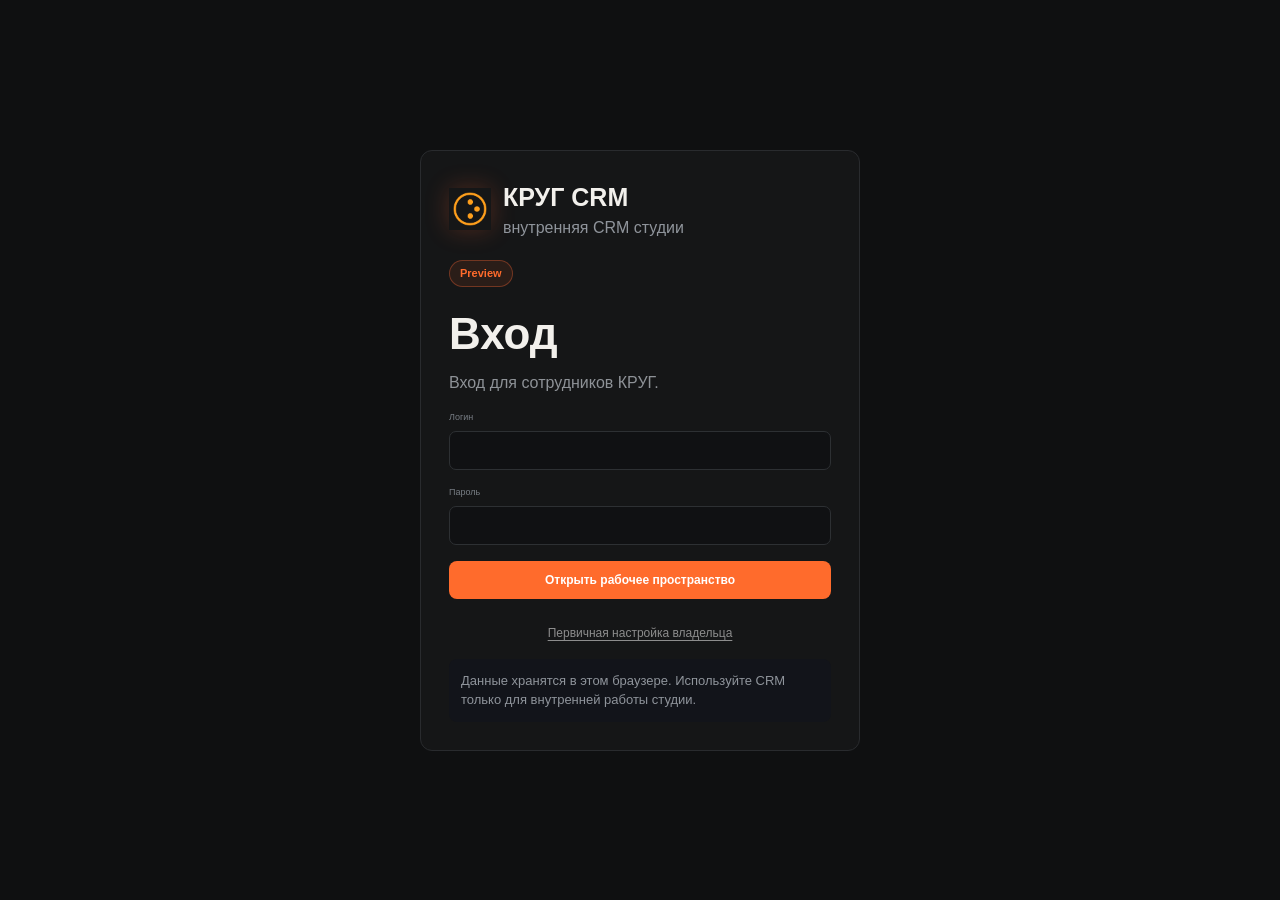
<file: index.html>
<!doctype html>
<html lang="ru">
  <head>
    <meta charset="UTF-8" />
    <meta name="viewport" content="width=device-width, initial-scale=1.0" />
    <title>КРУГ — рабочее пространство студии</title>
    <link rel="stylesheet" href="styles.css" />
    <link rel="stylesheet" href="ux.css" />
    <link rel="stylesheet" href="notifications.css" />
    <link rel="stylesheet" href="finance.css" />
    <link rel="stylesheet" href="hourly.css" />
    <link rel="stylesheet" href="settings.css" />
    <link rel="stylesheet" href="app-management.css" />
    <link rel="stylesheet" href="crm-polish.css" />
    <link rel="stylesheet" href="crm-v082.css" />
  </head>
  <body>
    <main id="app"></main>
    <script src="hourly-core.js"></script>
    <script src="settings-core.js"></script>
    <script src="data-store.js"></script>
    <script src="crm-reset.js"></script>
    <script src="app.js"></script>
    <script src="hourly-ui.js"></script>
    <script src="finance-core.js"></script>
    <script src="finance.js"></script>
    <script src="settings-ui.js"></script>
    <script src="notifications.js"></script>
    <script src="ux.js"></script>
    <script src="app-management.js"></script>
    <link rel="stylesheet" href="telegram-management.css">
    <script src="telegram-content.js"></script>
    <script src="telegram-notifications-management.js"></script>
    <script src="crm-auth.js"></script>
    <script src="crm-staff-schedule.js"></script>
  <script src="crm-staff-sync.js"></script>
    <script src="crm-cloud-sync.js"></script>
    <script src="crm-miniapp-sync.js"></script>
    <script src="crm-remote-booking-actions.js"></script>
    <script src="crm-polish.js"></script>
    <script src="crm-v08.js"></script>
    <script>
      (() => {
        if (typeof renderFinance !== 'function' || typeof KrugFinance === 'undefined') return;
        const baseRenderFinance081 = renderFinance;
        const pad = value => String(value).padStart(2, '0');
        const key = date => `${date.getFullYear()}-${pad(date.getMonth()+1)}-${pad(date.getDate())}`;
        const shortDate = value => { const [,m,d] = String(value || '').split('-'); return d && m ? `${d}.${m}` : value; };
        const daysBetween = (start, end) => {
          const rows = [];
          if (!/^\d{4}-\d{2}-\d{2}$/.test(start) || !/^\d{4}-\d{2}-\d{2}$/.test(end)) return rows;
          let cursor = new Date(`${start}T12:00:00`), finish = new Date(`${end}T12:00:00`), guard = 0;
          while (cursor <= finish && guard < 366) { rows.push(key(cursor)); cursor.setDate(cursor.getDate()+1); guard += 1; }
          return rows;
        };
        const renderTrend = () => {
          const today = todayKey();
          let range = KrugFinance.periodRange(financePeriod, new Date());
          let start = range.start;
          let end = range.end > today ? today : range.end;
          if (start === '0001-01-01') { const d = new Date(`${end}T12:00:00`); d.setDate(d.getDate()-29); start = key(d); range = {...range, label:'Последние 30 дней'}; }
          const days = daysBetween(start, end);
          if (!days.length) return '';
          const income = new Map(), expense = new Map(), bookings = new Map();
          (state.payments || []).forEach(row => { const d=String(row.date||'').slice(0,10); income.set(d,(income.get(d)||0)+Number(row.amount||0)); });
          (state.expenses || []).forEach(row => { const d=String(row.date||'').slice(0,10); expense.set(d,(expense.get(d)||0)+Number(row.amount||0)); });
          (state.bookings || []).filter(row => row.status !== 'отменено').forEach(row => { const d=String(row.date||'').slice(0,10); bookings.set(d,(bookings.get(d)||0)+1); });
          const rows = days.map(date => ({date,income:income.get(date)||0,expense:expense.get(date)||0,bookings:bookings.get(date)||0}));
          const totals = rows.reduce((a,r)=>({income:a.income+r.income,expense:a.expense+r.expense,bookings:a.bookings+r.bookings}),{income:0,expense:0,bookings:0});
          const hasData = rows.some(r => r.income || r.expense || r.bookings);
          const head = `<div class="krug-trend-head"><div><h2>Динамика студии</h2><p>${range.label} · ${shortDate(start)} — ${shortDate(end)}</p></div><div class="krug-trend-totals"><span>Записей<strong>${totals.bookings}</strong></span><span>Доход<strong>${money(totals.income)}</strong></span><span>Расход<strong>${money(totals.expense)}</strong></span></div></div><div class="krug-trend-legend"><span><i></i>доход</span><span class="expense"><i></i>расход</span><span class="bookings"><i></i>количество записей</span></div>`;
          if (!hasData) return `<section class="krug-finance-trend">${head}<div class="krug-trend-empty">Данные появятся после первых записей и финансовых операций.</div><p class="krug-trend-note">График использует тот же период, что выбран выше.</p></section>`;
          const width=Math.max(760,rows.length*34+76), height=228, left=44, right=28, top=14, bottom=38, chartH=height-top-bottom, innerW=width-left-right;
          const moneyMax=Math.max(1,...rows.flatMap(r=>[r.income,r.expense])), bookingMax=Math.max(1,...rows.map(r=>r.bookings)), step=innerW/rows.length, barW=Math.min(9,Math.max(4,step*.22));
          const grid=Array.from({length:4},(_,i)=>{const ratio=i/3,y=top+chartH*ratio,value=Math.round(moneyMax*(1-ratio));return `<line class="krug-trend-grid" x1="${left}" x2="${width-right}" y1="${y}" y2="${y}"/><text class="krug-trend-axis" x="2" y="${y+3}">${value>=1000?`${Math.round(value/1000)}k`:value}</text>`;}).join('');
          const labelEvery=rows.length<=10?1:rows.length<=20?2:rows.length<=40?4:7;
          const bars=rows.map((r,i)=>{const cx=left+step*(i+.5),ih=chartH*(r.income/moneyMax),eh=chartH*(r.expense/moneyMax),label=i%labelEvery===0||i===rows.length-1?`<text class="krug-trend-axis" text-anchor="middle" x="${cx}" y="${height-12}">${shortDate(r.date)}</text>`:'';return `<g><rect class="krug-trend-income" x="${cx-barW-1}" y="${top+chartH-ih}" width="${barW}" height="${ih}" rx="2"><title>${r.date}: доход ${money(r.income)}</title></rect><rect class="krug-trend-expense" x="${cx+1}" y="${top+chartH-eh}" width="${barW}" height="${eh}" rx="2"><title>${r.date}: расход ${money(r.expense)}</title></rect>${label}</g>`;}).join('');
          const points=rows.map((r,i)=>[left+step*(i+.5),top+chartH-chartH*(r.bookings/bookingMax),r]);
          const line=`<polyline class="krug-trend-line" points="${points.map(([x,y])=>`${x},${y}`).join(' ')}"/>${points.map(([x,y,r])=>`<circle class="krug-trend-point" cx="${x}" cy="${y}" r="3"><title>${r.date}: записей ${r.bookings}</title></circle>`).join('')}`;
          return `<section class="krug-finance-trend">${head}<div class="krug-trend-scroll"><svg class="krug-trend-svg" viewBox="0 0 ${width} ${height}" width="${width}" role="img" aria-label="Динамика записей, доходов и расходов по дням">${grid}${bars}${line}</svg></div><p class="krug-trend-note">Белая линия — количество записей; столбцы — рубли. Период синхронизирован с фильтром выше.</p></section>`;
        };
        renderFinance = function renderFinanceV081() {
          const html = baseRenderFinance081();
          if (financeTab !== 'money' || html.includes('krug-finance-trend')) return html;
          const marker = '<section class="card section"><h2>Что хотите сделать?</h2>';
          return html.includes(marker) ? html.replace(marker, `${renderTrend()}${marker}`) : `${renderTrend()}${html}`;
        };
        try { render(); } catch (error) { console.warn('[KRUG CRM] finance chart hotfix render skipped', error); }
      })();
    </script>
  </body>
</html>
</file>
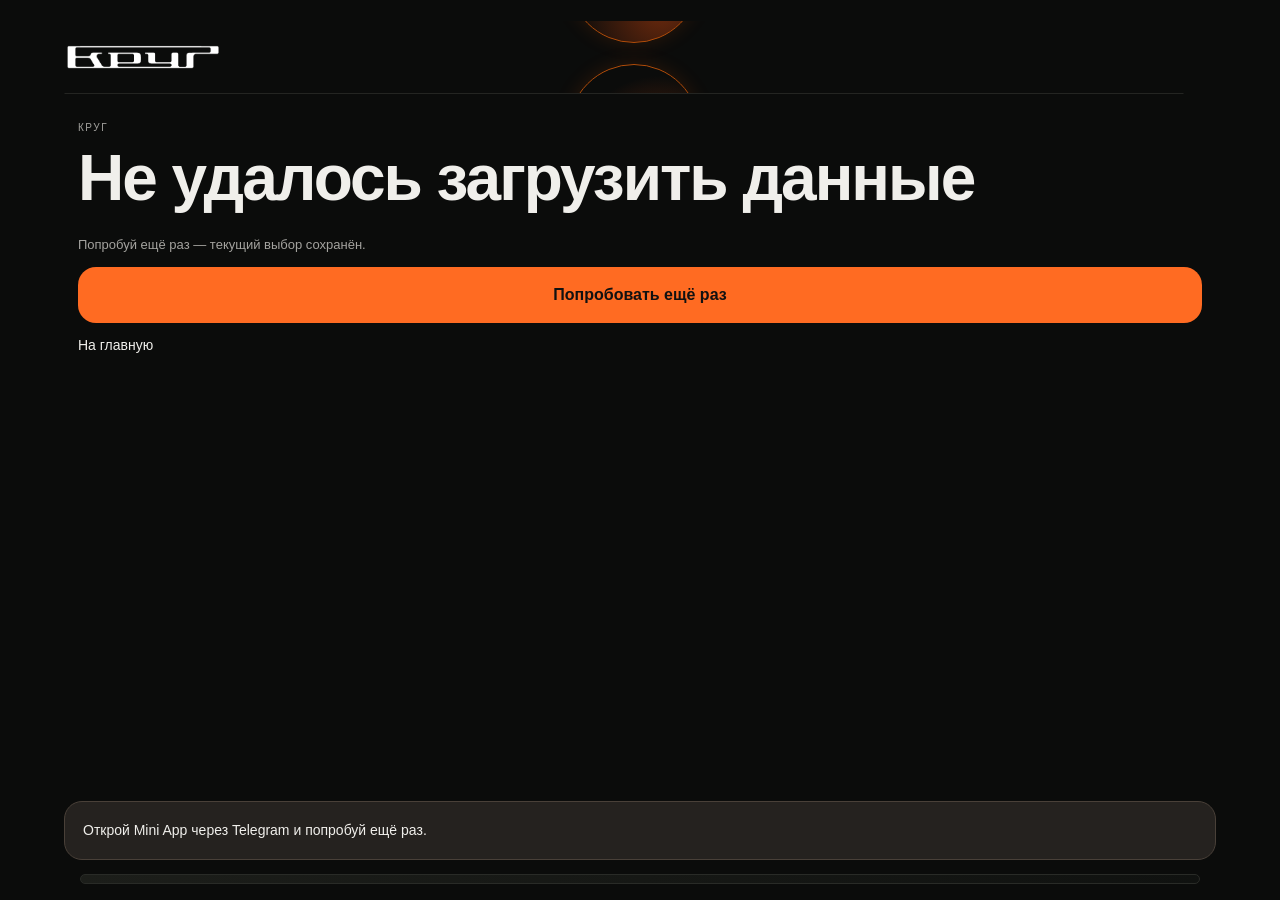
<file: mini-app/index.html>
<!doctype html>
<html lang="ru"><head><meta charset="utf-8"><title>КРУГ — Запись в студию</title>
<script>location.replace('../apps/miniapp/' + location.search + location.hash);</script>
</head><body><a href="../apps/miniapp/">Открыть запись в КРУГ</a></body></html>
</file>
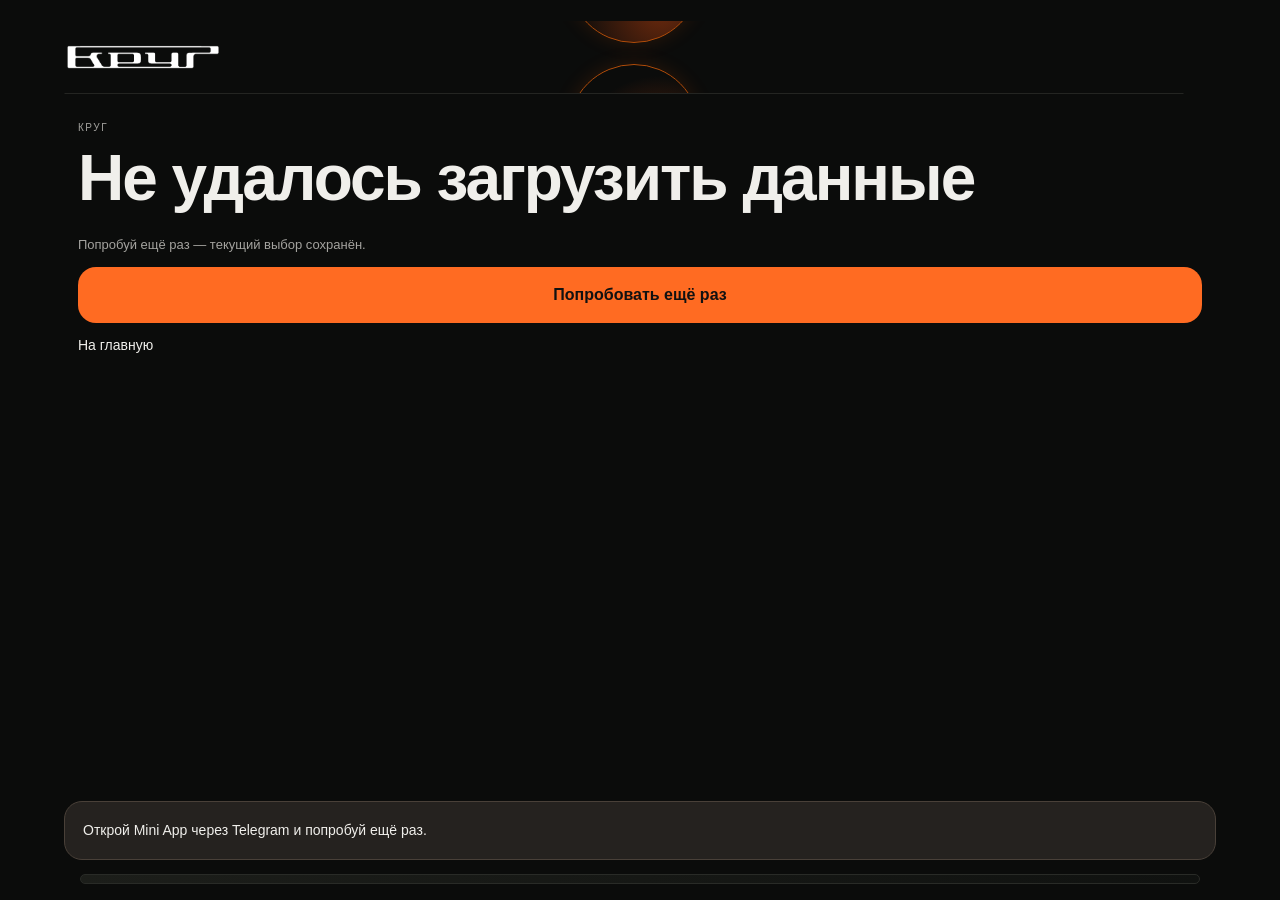
<file: apps/miniapp/index.html>
<!doctype html>
<html lang="ru">
<head>
  <meta charset="utf-8">
  <meta name="viewport" content="width=device-width, initial-scale=1, viewport-fit=cover">
  <meta name="theme-color" content="#111111">
  <meta name="description" content="КРУГ — запись в студию.">
  <title>КРУГ — Запись в студию</title>
  <link rel="icon" href="logo.svg" type="image/svg+xml">
  <link rel="stylesheet" href="styles.css">
  <link rel="stylesheet" href="ui-cleanup.css">
  <link rel="stylesheet" href="motion.css">
  <script src="https://telegram.org/js/telegram-web-app.js?63"></script>
  <script defer src="config.js"></script>
  <script defer src="booking.js"></script>
  <script defer src="data.js"></script>
  <script defer src="telegram.js"></script>
  <script defer src="client.js"></script>
  <script defer src="loyalty.js"></script>
  <script defer src="account.js"></script>
  <script defer src="patch-pre.js"></script>
  <script defer src="app.js"></script>
  <script defer src="patch-post.js"></script>
  <script defer src="real-booking-ui.js"></script>
  <script defer src="motion.js"></script>
</head>
<body>
  <div class="shell">
    <header class="header"><button class="brand" data-action="home" aria-label="КРУГ — на главную"><img class="brand-wordmark" src="krug-wordmark.png" alt="КРУГ" width="1776" height="315"></button><span class="edition">СТУДИЯ ЗВУКОЗАПИСИ</span></header>
    <details id="demo-indicator" class="demo-indicator" hidden><summary>Демо-режим</summary><p>Заявка сохраняется только на этом устройстве и не отправляется в студию.</p></details>
    <main id="app" tabindex="-1"><p>Загружаем студию…</p></main>
    <p id="notice" class="notice" role="alert" hidden></p>
    <nav id="main-navigation" class="main-navigation" aria-label="Основная навигация"></nav>
  </div>
  <noscript>Для записи включите JavaScript в браузере.</noscript>
</body>
</html>
</file>
<file: styles.css>
:root {
  --bg: #080909;
  --panel: #171717;
  --panel-2: #22211f;
  --line: rgba(255, 255, 255, 0.08);
  --text: #f5f2ee;
  --muted: #aaa6a2;
  --accent: #ff6633;
  --accent-2: #d94c1c;
  --danger: #ff6b6b;
  --success: #72e39a;
  --info: #8eb0ff;
  --radius: 8px;
  --space: 12px;
  --ease: 180ms ease;
  --shadow: 0 24px 70px rgba(0, 0, 0, 0.42);
  font-family: Inter, ui-sans-serif, system-ui, -apple-system, BlinkMacSystemFont, "Segoe UI", sans-serif;
}

* {
  box-sizing: border-box;
}

body {
  margin: 0;
  min-height: 100vh;
  color: var(--text);
  background:
    radial-gradient(circle at 16% 85%, rgba(255, 102, 51, 0.14), transparent 24%),
    radial-gradient(circle at 74% 4%, rgba(255, 102, 51, 0.12), transparent 20%),
    linear-gradient(145deg, #080909, #12110f 52%, #080909),
    var(--bg);
}

button,
input,
select,
textarea {
  font: inherit;
}

button {
  border: 0;
  cursor: pointer;
  transition: transform var(--ease), border-color var(--ease), background var(--ease), color var(--ease), opacity var(--ease), box-shadow var(--ease);
}

button:active {
  transform: translateY(1px);
}

button[aria-selected="true"],
.selected {
  border-color: rgba(255, 102, 51, 0.68);
}

button:disabled,
input:disabled,
select:disabled,
textarea:disabled,
.disabled {
  opacity: 0.52;
  cursor: not-allowed;
  box-shadow: none;
}

*:focus-visible {
  outline: 2px solid rgba(255, 102, 51, 0.75);
  outline-offset: 2px;
}

.app-shell {
  display: grid;
  grid-template-columns: 256px minmax(0, 1fr);
  gap: 18px;
  min-height: 100vh;
  padding: 20px;
}

.sidebar {
  padding: 20px;
  background: rgba(10, 11, 11, 0.72);
  border: 1px solid rgba(255, 255, 255, 0.06);
  border-radius: 8px;
  position: sticky;
  top: 20px;
  height: calc(100vh - 40px);
  box-shadow: var(--shadow);
  backdrop-filter: blur(18px);
}

.brand {
  display: flex;
  align-items: center;
  gap: 12px;
  margin-bottom: 28px;
}

.brand-mark {
  width: 42px;
  height: 42px;
  display: block;
  object-fit: contain;
  flex: 0 0 42px;
  border-radius: 0;
  box-shadow: 0 0 24px rgba(255, 102, 51, 0.24);
}

.brand strong {
  display: block;
  font-size: 25px;
  letter-spacing: 0;
}

.brand span,
.user-card span,
.muted {
  color: var(--muted);
}

.preview-badge {
  display: inline-flex;
  align-items: center;
  width: fit-content;
  min-height: 26px;
  margin-bottom: 14px;
  padding: 4px 10px;
  border: 1px solid rgba(255, 102, 51, 0.34);
  border-radius: 999px;
  color: var(--accent);
  background: rgba(255, 102, 51, 0.09);
  font-size: 11px;
  font-weight: 900;
}

.sidebar-preview {
  margin-top: -16px;
  margin-bottom: 10px;
}

.nav {
  display: grid;
  gap: 8px;
  margin-top: 34px;
}

.nav button {
  display: flex;
  align-items: center;
  gap: 10px;
  width: 100%;
  padding: 14px 16px;
  border-radius: 8px;
  color: var(--muted);
  background: transparent;
  text-align: left;
  font-weight: 700;
}

.nav button.active,
.nav button:hover {
  color: var(--accent);
  background: linear-gradient(135deg, rgba(255, 102, 51, 0.18), rgba(255, 102, 51, 0.06));
}

.user-card {
  position: absolute;
  left: 18px;
  right: 18px;
  bottom: 20px;
  padding: 14px;
  border: 1px solid var(--line);
  border-radius: 8px;
  background: linear-gradient(145deg, rgba(255, 255, 255, 0.06), rgba(255, 255, 255, 0.02));
}

.restricted-access-badge {
  display: inline-flex;
  width: fit-content;
  margin-top: 7px;
  padding: 3px 7px;
  border: 1px solid rgba(255, 193, 82, 0.35);
  border-radius: 999px;
  color: #ffd58a;
  background: rgba(255, 174, 51, 0.08);
  font-size: 10px;
  font-style: normal;
  font-weight: 800;
}

.owner-return {
  color: var(--accent);
  border: 1px solid rgba(255, 102, 51, 0.28);
  background: rgba(255, 102, 51, 0.07);
}

.logout {
  margin-top: 10px;
  width: 100%;
  padding: 9px;
  border-radius: 8px;
  color: var(--muted);
  background: rgba(255, 255, 255, 0.04);
}

.content {
  padding: 20px 28px 28px;
  border: 1px solid rgba(255, 255, 255, 0.08);
  border-radius: 8px;
  background:
    linear-gradient(145deg, rgba(255, 255, 255, 0.055), rgba(255, 255, 255, 0.018)),
    rgba(18, 18, 18, 0.78);
  box-shadow: var(--shadow);
  backdrop-filter: blur(22px);
}

.topbar {
  display: flex;
  align-items: center;
  justify-content: space-between;
  gap: 16px;
  margin-bottom: 20px;
}

.topbar-tools {
  position: relative;
  display: flex;
  align-items: center;
  gap: 10px;
  min-width: min(560px, 100%);
}

.global-search {
  position: relative;
  flex: 1 1 260px;
}

.global-search > span,
.command-input > span {
  position: absolute;
  z-index: 1;
  left: 12px;
  top: 50%;
  color: var(--muted);
  transform: translateY(-50%);
  pointer-events: none;
}

.global-search input,
.command-input input {
  padding-left: 34px;
}

.global-search-results,
.notification-popover {
  position: absolute;
  z-index: 20;
  top: calc(100% + 10px);
  right: 0;
  width: min(420px, calc(100vw - 48px));
  display: none;
  padding: 8px;
  border: 1px solid rgba(255, 255, 255, 0.1);
  border-radius: 8px;
  background: rgba(13, 13, 13, 0.96);
  box-shadow: 0 22px 58px rgba(0, 0, 0, 0.52);
  backdrop-filter: blur(18px);
  animation: listOpen 160ms ease both;
}

.global-search-results {
  left: 0;
  right: auto;
}

.global-search-results.open {
  display: grid;
  gap: 4px;
}

.notification-popover {
  display: grid;
  gap: 10px;
}

.topbar-icon,
.topbar-profile {
  min-height: 42px;
  border: 1px solid var(--line);
  border-radius: 8px;
  color: var(--text);
  background: rgba(255, 255, 255, 0.04);
}

.topbar-profile strong {
  display: grid;
  gap: 1px;
  text-align: left;
}

.topbar-profile small {
  color: var(--muted);
  font-size: 10px;
  font-weight: 700;
}

.topbar-icon {
  position: relative;
  width: 42px;
}

.topbar-icon em {
  position: absolute;
  right: -4px;
  top: -5px;
  display: grid;
  place-items: center;
  min-width: 18px;
  height: 18px;
  padding: 0 5px;
  border-radius: 999px;
  color: #fff;
  background: var(--accent);
  font-size: 10px;
  font-style: normal;
  font-weight: 900;
}

.topbar-icon.active,
.topbar-icon:hover,
.topbar-profile:hover {
  border-color: rgba(255, 102, 51, 0.45);
  color: var(--accent);
  background: rgba(255, 102, 51, 0.1);
}

.topbar-owner-return {
  color: var(--accent);
  font-weight: 900;
}

.topbar-profile {
  display: inline-flex;
  align-items: center;
  gap: 8px;
  padding: 6px 10px 6px 6px;
  font-weight: 900;
}

.topbar-profile span {
  display: grid;
  place-items: center;
  width: 30px;
  height: 30px;
  border-radius: 50%;
  color: #fff;
  background: linear-gradient(180deg, #ff7845, #d94c1c);
  font-size: 11px;
}

.search-result,
.notification-item {
  display: grid;
  grid-template-columns: 34px 1fr;
  gap: 10px;
  width: 100%;
  padding: 10px;
  border: 1px solid transparent;
  border-radius: 8px;
  color: var(--text);
  background: transparent;
  text-align: left;
}

.access-notice {
  display: flex;
  align-items: center;
  justify-content: space-between;
  gap: 12px;
  margin-bottom: 14px;
  padding: 10px 12px;
  border: 1px solid rgba(255, 174, 51, 0.35);
  border-radius: 8px;
  color: #ffd58a;
  background: rgba(255, 174, 51, 0.08);
  animation: cardIn 180ms ease both;
}

.access-notice .icon-btn {
  flex: 0 0 auto;
}

.search-result:hover,
.notification-item:hover {
  border-color: rgba(255, 102, 51, 0.34);
  background: rgba(255, 102, 51, 0.1);
}

.search-result span,
.notification-item > span {
  display: grid;
  place-items: center;
  width: 30px;
  height: 30px;
  border: 1px solid rgba(255, 102, 51, 0.36);
  border-radius: 50%;
  color: var(--accent);
  background: rgba(255, 102, 51, 0.08);
  font-size: 12px;
  font-weight: 900;
}

.search-result strong,
.search-result small,
.notification-item strong,
.notification-item small {
  display: block;
  min-width: 0;
  overflow-wrap: anywhere;
}

.search-result small,
.notification-item small,
.search-empty {
  color: var(--muted);
  font-size: 12px;
}

.search-empty {
  padding: 12px;
}

.popover-head {
  display: flex;
  align-items: center;
  justify-content: space-between;
  gap: 12px;
  padding: 4px 6px;
}

.popover-head span {
  color: var(--accent);
  font-weight: 900;
}

.notification-list {
  display: grid;
  gap: 4px;
}

h1,
h2,
h3,
p {
  margin-top: 0;
}

h1 {
  margin-bottom: 4px;
  font-size: clamp(28px, 4vw, 44px);
  letter-spacing: 0;
}

h2 {
  font-size: 22px;
}

h3 {
  margin-bottom: 10px;
  font-size: 15px;
}

.actions {
  display: flex;
  flex-wrap: wrap;
  gap: 10px;
}

.btn {
  display: inline-flex;
  align-items: center;
  justify-content: center;
  gap: 8px;
  min-height: 42px;
  padding: 10px 14px;
  border-radius: 8px;
  color: #fff;
  background: linear-gradient(180deg, #ff7845, #ff5521);
  font-weight: 800;
  box-shadow: 0 12px 26px rgba(255, 102, 51, 0.24);
}

.btn:hover {
  transform: translateY(-1px);
  box-shadow: 0 16px 34px rgba(255, 102, 51, 0.28);
}

.btn.secondary {
  color: var(--text);
  background: rgba(255, 255, 255, 0.05);
  border: 1px solid var(--line);
  box-shadow: none;
}

.btn.secondary:hover,
.icon-btn:hover,
.select-chip:hover,
.link-button:hover {
  border-color: rgba(255, 102, 51, 0.45);
  background: rgba(255, 102, 51, 0.11);
  color: var(--accent);
}

.btn.danger {
  color: #fff;
  background: var(--danger);
}

.grid {
  display: grid;
  gap: 16px;
}

.stats {
  grid-template-columns: repeat(4, minmax(0, 1fr));
}

.budget-stats {
  grid-template-columns: repeat(5, minmax(0, 1fr));
}

.card {
  border: 1px solid rgba(255, 255, 255, 0.075);
  border-radius: 8px;
  background:
    radial-gradient(circle at top right, rgba(255, 102, 51, 0.075), transparent 38%),
    linear-gradient(145deg, rgba(255, 255, 255, 0.07), rgba(255, 255, 255, 0.025));
  box-shadow: var(--shadow);
  animation: cardIn 220ms ease both;
}

.card,
.list-item,
.booking-card,
.client-card,
.employee-card,
.catalog-group-card,
.timeline-row,
.calendar-booking,
.quick-action,
.settings-tabs button,
.service-edit-row,
.details-list div {
  transition: transform var(--ease), border-color var(--ease), background var(--ease), box-shadow var(--ease), opacity var(--ease);
}

.list-item:hover,
.booking-card:hover,
.client-card:hover,
.employee-card:hover,
.catalog-group-card:hover,
.timeline-row:hover,
.calendar-booking:hover,
.quick-action:hover,
.service-edit-row:hover,
.details-list div:hover {
  transform: translateY(-1px);
  border-color: rgba(255, 102, 51, 0.38);
}

@keyframes cardIn {
  from {
    opacity: 0;
    transform: translateY(6px);
  }
  to {
    opacity: 1;
    transform: translateY(0);
  }
}

@keyframes modalIn {
  from {
    opacity: 0;
    transform: translateY(10px) scale(0.985);
  }
  to {
    opacity: 1;
    transform: translateY(0) scale(1);
  }
}

@keyframes fadeIn {
  from {
    opacity: 0;
  }
  to {
    opacity: 1;
  }
}

@keyframes listOpen {
  from {
    opacity: 0;
    transform: translateY(-4px);
  }
  to {
    opacity: 1;
    transform: translateY(0);
  }
}

@keyframes shimmer {
  100% {
    transform: translateX(100%);
  }
}

.stat {
  padding: 18px;
}

.stat span {
  display: block;
  color: var(--muted);
  font-size: 13px;
}

.stat strong {
  display: block;
  margin-top: 8px;
  font-size: 28px;
  color: var(--accent);
}

.wallet-card:first-child {
  border-color: rgba(224, 177, 93, 0.72);
}

.dashboard-layout {
  display: grid;
  grid-template-columns: 1.45fr 0.9fr 0.95fr;
  gap: 16px;
  align-items: stretch;
}

.wide-card {
  grid-column: span 2;
}

.section-head {
  display: flex;
  align-items: center;
  justify-content: space-between;
  gap: 12px;
  margin-bottom: 12px;
}

.section-head h2 {
  margin-bottom: 0;
}

.select-chip,
.link-button {
  min-height: 30px;
  padding: 6px 10px;
  border: 1px solid var(--line);
  border-radius: 8px;
  color: var(--text);
  background: rgba(255, 255, 255, 0.035);
  font-size: 12px;
}

.link-button {
  color: var(--accent);
}

.inline-link {
  min-height: auto;
  padding: 0;
  border: 0;
  color: var(--accent);
  background: transparent;
  font-size: inherit;
}

.metric-card {
  min-height: 112px;
}

.studio-today-hero {
  display: flex;
  align-items: center;
  justify-content: space-between;
  gap: 18px;
  margin-bottom: 16px;
  border-color: rgba(255, 102, 51, 0.2);
}

.studio-today-hero span {
  color: var(--muted);
  font-size: 13px;
  font-weight: 800;
  text-transform: uppercase;
}

.studio-today-hero h2 {
  margin-bottom: 4px;
  font-size: 28px;
}

.studio-today-hero p {
  margin-bottom: 0;
  color: var(--muted);
}

.studio-today-pulse {
  display: grid;
  place-items: center;
  min-width: 136px;
  min-height: 92px;
  padding: 14px;
  border: 1px solid rgba(255, 102, 51, 0.28);
  border-radius: 8px;
  background: rgba(255, 102, 51, 0.08);
  text-align: center;
}

.studio-today-pulse strong,
.daily-number strong {
  color: var(--accent);
  font-size: 34px;
  line-height: 1;
}

.studio-today-pulse span,
.daily-number span {
  color: var(--muted);
  font-size: 12px;
}

.today-summary-section {
  margin-bottom: 16px;
}

.today-metrics {
  display: grid;
  grid-template-columns: repeat(4, minmax(0, 1fr));
  gap: 10px;
}

.today-metrics article,
.today-money-grid article {
  display: grid;
  gap: 7px;
  min-height: 78px;
  padding: 12px;
  border: 1px solid var(--line);
  border-radius: 8px;
  background: rgba(255, 255, 255, 0.032);
}

.today-metrics span,
.today-money-grid span {
  color: var(--muted);
  font-size: 12px;
}

.today-metrics strong,
.today-money-grid strong {
  min-width: 0;
  overflow-wrap: anywhere;
  color: var(--accent);
  font-size: 19px;
}

.studio-home {
  grid-template-columns: minmax(0, 1.35fr) minmax(320px, 0.65fr);
}

.studio-home-next,
.studio-home-money,
.studio-home-quick {
  grid-column: 1 / -1;
}

.next-booking {
  display: grid;
  grid-template-columns: minmax(0, 1fr) auto;
  gap: 14px;
  align-items: center;
  padding: 14px;
  border: 1px solid var(--line);
  border-left: 4px solid var(--employee-color, var(--accent));
  border-radius: 8px;
  background: rgba(255, 255, 255, 0.035);
}

.next-booking h3,
.next-booking p {
  margin-bottom: 0;
}

.next-booking-main {
  display: grid;
  grid-template-columns: 44px minmax(0, 1fr);
  gap: 12px;
  align-items: center;
}

.next-booking-details {
  grid-column: 1 / -1;
  display: flex;
  flex-wrap: wrap;
  align-items: center;
  gap: 8px 16px;
  color: var(--muted);
  font-size: 13px;
}

.next-booking-comment {
  grid-column: 1 / -1;
  padding: 10px 12px;
  border-radius: 8px;
  color: var(--muted);
  background: rgba(255, 255, 255, 0.03);
}

.next-booking-actions {
  grid-column: 1 / -1;
  display: flex;
  flex-wrap: wrap;
  gap: 8px;
}

.next-booking-time {
  display: grid;
  gap: 2px;
  min-width: 96px;
  text-align: right;
}

.next-booking-time strong {
  color: var(--accent);
  font-size: 22px;
}

.next-booking-time span {
  color: var(--muted);
  font-size: 12px;
}

.daily-number {
  display: grid;
  gap: 8px;
  min-height: 74px;
  align-content: center;
}

.today-booking-list,
.attention-list {
  display: grid;
  gap: 8px;
}

.today-booking-card {
  display: grid;
  grid-template-columns: 76px minmax(0, 1fr) auto;
  align-items: center;
  gap: 12px;
  width: 100%;
  min-height: 74px;
  padding: 11px 12px;
  border: 1px solid var(--line);
  border-left: 4px solid var(--employee-color, var(--accent));
  border-radius: 8px;
  color: var(--text);
  background: rgba(255, 255, 255, 0.032);
  text-align: left;
}

.today-booking-card:hover {
  border-color: rgba(255, 102, 51, 0.4);
  border-left-color: var(--employee-color, var(--accent));
  background: rgba(255, 102, 51, 0.07);
}

.today-booking-card.status-отменено {
  opacity: 0.62;
}

.today-booking-time,
.today-booking-content,
.today-booking-side {
  display: grid;
  gap: 4px;
  min-width: 0;
}

.today-booking-time strong {
  color: var(--accent);
  font-size: 18px;
}

.today-booking-time span,
.today-booking-content span,
.today-booking-content small {
  color: var(--muted);
  overflow-wrap: anywhere;
}

.today-booking-side {
  justify-items: end;
}

.attention-item {
  display: grid;
  grid-template-columns: auto minmax(0, 1fr) auto;
  align-items: center;
  gap: 10px;
  padding: 10px;
  border: 1px solid var(--line);
  border-radius: 8px;
  background: rgba(255, 255, 255, 0.028);
}

.attention-item div {
  display: grid;
  gap: 3px;
  min-width: 0;
}

.attention-item small {
  color: var(--muted);
  overflow-wrap: anywhere;
}

.attention-type {
  padding: 4px 7px;
  border: 1px solid rgba(255, 174, 51, 0.4);
  border-radius: 999px;
  color: #ffd58a;
  background: rgba(255, 174, 51, 0.1);
  font-size: 11px;
  font-weight: 900;
}

.today-money-grid {
  display: grid;
  grid-template-columns: repeat(5, minmax(0, 1fr));
  gap: 10px;
}

.today-schedule {
  display: grid;
  gap: 8px;
}

.today-schedule-row {
  display: grid;
  grid-template-columns: 64px minmax(0, 1fr) minmax(120px, 1fr) auto;
  align-items: center;
  gap: 10px;
  width: 100%;
  min-height: 44px;
  padding: 10px;
  border: 1px solid var(--line);
  border-left: 4px solid transparent;
  border-radius: 8px;
  color: var(--text);
  background: rgba(255, 255, 255, 0.032);
  text-align: left;
}

.today-schedule-row.busy {
  border-left-color: var(--employee-color, var(--accent));
}

.today-schedule-row.free {
  color: var(--muted);
  border-style: dashed;
  background: rgba(255, 255, 255, 0.018);
}

.today-schedule-row:hover {
  border-color: rgba(255, 102, 51, 0.4);
  border-left-color: var(--employee-color, var(--accent));
  background: rgba(255, 102, 51, 0.08);
}

.today-schedule-row strong {
  color: var(--accent);
}

.today-schedule-row span,
.today-schedule-row em {
  min-width: 0;
  overflow-wrap: anywhere;
  font-style: normal;
}

.today-schedule-row i {
  display: inline-grid;
  place-items: center;
  width: 20px;
  height: 20px;
  margin-right: 6px;
  border-radius: 50%;
  color: var(--accent);
  background: rgba(255, 102, 51, 0.1);
  font-style: normal;
  font-size: 11px;
}

.metric-foot {
  display: flex;
  align-items: flex-end;
  justify-content: space-between;
  gap: 12px;
  margin-top: 2px;
}

.metric-foot small {
  color: var(--muted);
  font-size: 13px;
  font-style: normal;
}

.metric-foot em {
  display: grid;
  gap: 2px;
  color: var(--accent);
  font-style: normal;
  font-weight: 900;
  text-align: right;
}

.metric-foot em.down {
  color: var(--danger);
}

.metric-foot em small {
  color: var(--muted);
  font-weight: 500;
}

.column-chart {
  display: grid;
  grid-template-columns: 58px 1fr;
  min-height: 230px;
  gap: 12px;
}

.chart-scale {
  display: flex;
  flex-direction: column;
  justify-content: space-between;
  padding: 10px 0 34px;
  color: var(--muted);
  font-size: 12px;
}

.chart-bars {
  display: grid;
  grid-template-columns: repeat(7, minmax(28px, 1fr));
  gap: 14px;
  align-items: end;
  padding-top: 8px;
  background:
    linear-gradient(to bottom, rgba(255,255,255,0.075) 1px, transparent 1px) 0 12px / 100% 45px;
}

.column-item {
  display: grid;
  grid-template-rows: 1fr auto;
  gap: 9px;
  height: 100%;
  min-height: 215px;
  color: var(--muted);
  text-align: center;
  font-size: 12px;
}

.column-track {
  display: flex;
  align-items: flex-end;
  min-height: 168px;
  border-bottom: 1px solid rgba(255, 255, 255, 0.12);
}

.column-fill {
  width: 100%;
  border-radius: 7px 7px 0 0;
  background: linear-gradient(180deg, #ff8a55, #ff5521 72%, #ca3916);
  box-shadow: 0 0 22px rgba(255, 102, 51, 0.22);
}

.donut-wrap {
  display: grid;
  grid-template-columns: 170px 1fr;
  gap: 18px;
  align-items: center;
  min-height: 230px;
}

.donut {
  display: grid;
  place-items: center;
  width: 170px;
  aspect-ratio: 1;
  border-radius: 50%;
  box-shadow: inset 0 0 0 1px rgba(255, 255, 255, 0.05);
}

.donut > div {
  display: grid;
  place-items: center;
  width: 92px;
  aspect-ratio: 1;
  border-radius: 50%;
  background: #111;
  text-align: center;
}

.donut strong {
  font-size: 16px;
}

.donut span {
  color: var(--muted);
  font-size: 11px;
}

.donut-legend,
.compact-list,
.rank-list {
  display: grid;
  gap: 12px;
}

.donut-legend div,
.compact-row,
.rank-row {
  display: grid;
  grid-template-columns: auto 1fr auto;
  align-items: center;
  gap: 10px;
}

.donut-legend i {
  width: 10px;
  height: 10px;
  border-radius: 50%;
}

.donut-legend strong,
.compact-row em,
.rank-row em {
  color: var(--accent);
  font-style: normal;
  font-weight: 900;
}

.compact-row,
.rank-row {
  min-height: 34px;
  color: var(--muted);
}

.compact-row strong,
.rank-row strong {
  color: var(--text);
}

.rank-row span {
  display: grid;
  place-items: center;
  width: 23px;
  height: 23px;
  border-radius: 50%;
  color: #fff;
  background: rgba(255, 255, 255, 0.12);
  font-size: 12px;
  font-weight: 900;
}

.rank-row:first-child span {
  background: var(--accent);
}

.quick-actions {
  display: grid;
  grid-template-columns: repeat(5, minmax(0, 1fr));
  gap: 12px;
}

.quick-action {
  display: flex;
  align-items: center;
  gap: 12px;
  min-height: 58px;
  padding: 12px 16px;
  border: 1px solid var(--line);
  border-radius: 8px;
  color: var(--text);
  background: rgba(255, 255, 255, 0.04);
  font-weight: 800;
  text-align: left;
}

.quick-action span {
  display: grid;
  place-items: center;
  width: 28px;
  height: 28px;
  border: 1px solid rgba(255, 102, 51, 0.65);
  border-radius: 50%;
  color: var(--accent);
}

.quick-action:hover {
  color: var(--accent);
  background: rgba(255, 102, 51, 0.1);
}

.quick-action:active,
.timeline-button:active,
.calendar-slot:active {
  transform: translateY(1px);
}

.timeline-list {
  display: grid;
  gap: 8px;
}

.free-slots {
  display: flex;
  flex-wrap: wrap;
  gap: 8px;
}

.studio-availability-strip {
  display: grid;
  grid-template-columns: repeat(3, minmax(0, 1fr)) auto;
  align-items: center;
  gap: 12px;
}

.studio-availability-strip > div {
  display: grid;
  gap: 3px;
  min-width: 0;
}

.studio-availability-strip span {
  color: var(--muted);
  font-size: 12px;
}

.studio-availability-strip strong {
  overflow-wrap: anywhere;
}

.studio-availability-strip.free {
  border-color: rgba(83, 199, 128, 0.25);
}

.studio-availability-strip.free > div:first-child strong {
  color: #72e39a;
}

.studio-availability-strip.busy > div:first-child strong {
  color: #ffd58a;
}

.timeline-row,
.timeline-button {
  width: 100%;
  color: var(--text);
  background: transparent;
  text-align: left;
}

.timeline-row {
  display: grid;
  grid-template-columns: 70px 1fr 1.2fr auto;
  gap: 12px;
  align-items: center;
  min-height: 44px;
  padding: 10px;
  border: 1px solid var(--line);
  border-radius: 8px;
  background: rgba(255, 255, 255, 0.035);
}

.timeline-row strong {
  color: var(--accent);
}

.timeline-row em,
.compact-row em {
  font-style: normal;
}

.two-col {
  grid-template-columns: minmax(0, 1.2fr) minmax(320px, 0.8fr);
  align-items: start;
}

.section {
  padding: 18px;
}

.toolbar {
  display: flex;
  flex-wrap: wrap;
  gap: 10px;
  margin-bottom: 14px;
}

.field {
  display: grid;
  gap: 7px;
}

.field label {
  color: var(--muted);
  font-size: 13px;
}

input,
select,
textarea {
  width: 100%;
  min-height: 42px;
  padding: 10px 12px;
  border: 1px solid var(--line);
  border-radius: 8px;
  color: var(--text);
  background: rgba(9, 10, 10, 0.82);
  outline: none;
  transition: border-color var(--ease), background var(--ease), box-shadow var(--ease), opacity var(--ease);
}

textarea {
  min-height: 84px;
  resize: vertical;
}

input:focus,
select:focus,
textarea:focus {
  border-color: var(--accent);
  background: rgba(14, 15, 15, 0.96);
  box-shadow: 0 0 0 3px rgba(255, 102, 51, 0.1);
}

input[readonly] {
  color: var(--accent);
  background: #1b1b16;
  cursor: not-allowed;
}

input.catalog-locked {
  border-color: rgba(255, 102, 51, 0.28);
  background:
    linear-gradient(90deg, rgba(255, 102, 51, 0.08), transparent 42%),
    #1b1b16;
}

.field-note {
  color: var(--muted);
  font-size: 12px;
  line-height: 1.35;
}

.field-note.locked {
  color: rgba(255, 166, 128, 0.9);
}

.client-picker {
  position: relative;
}

.client-suggestions {
  position: absolute;
  z-index: 12;
  top: calc(100% + 8px);
  left: 0;
  right: 0;
  display: none;
  max-height: 260px;
  overflow: auto;
  padding: 6px;
  border: 1px solid rgba(255, 255, 255, 0.09);
  border-radius: 8px;
  background: rgba(13, 13, 13, 0.96);
  box-shadow: 0 18px 42px rgba(0, 0, 0, 0.5);
  backdrop-filter: blur(18px);
}

.client-suggestions.open {
  display: grid;
  gap: 4px;
  animation: listOpen 160ms ease both;
}

.client-suggestion {
  display: flex;
  align-items: center;
  justify-content: space-between;
  gap: 12px;
  width: 100%;
  padding: 10px;
  border-radius: 8px;
  color: var(--text);
  background: transparent;
  text-align: left;
}

.client-suggestion:hover {
  background: rgba(255, 102, 51, 0.12);
}

.client-suggestion span {
  display: grid;
  gap: 3px;
}

.client-suggestion small {
  color: var(--muted);
}

.client-suggestion em {
  color: var(--accent);
  font-style: normal;
  font-weight: 900;
  white-space: nowrap;
}

.form-grid {
  display: grid;
  grid-template-columns: repeat(2, minmax(0, 1fr));
  gap: 12px;
}

.full {
  grid-column: 1 / -1;
}

.table-wrap {
  overflow: auto;
  border-radius: 8px;
}

.empty-state {
  display: grid;
  justify-items: center;
  gap: 10px;
  padding: 30px 18px;
  border: 1px dashed rgba(255, 255, 255, 0.12);
  border-radius: 8px;
  color: var(--muted);
  background: rgba(255, 255, 255, 0.025);
  text-align: center;
  animation: cardIn 220ms ease both;
}

.empty-state-icon {
  display: grid;
  place-items: center;
  width: 42px;
  height: 42px;
  border: 1px solid rgba(255, 102, 51, 0.42);
  border-radius: 50%;
  color: var(--accent);
  background: rgba(255, 102, 51, 0.09);
  font-size: 22px;
  line-height: 1;
}

.empty-state h3,
.empty-state p {
  margin-bottom: 0;
}

.empty-state h3 {
  color: var(--text);
}

.loading,
.skeleton {
  position: relative;
  overflow: hidden;
}

.loading::after,
.skeleton::after {
  content: "";
  position: absolute;
  inset: 0;
  transform: translateX(-100%);
  background: linear-gradient(90deg, transparent, rgba(255, 255, 255, 0.08), transparent);
  animation: shimmer 1.25s infinite;
}

table {
  width: 100%;
  border-collapse: collapse;
  min-width: 760px;
}

th,
td {
  padding: 12px 10px;
  border-bottom: 1px solid var(--line);
  text-align: left;
  vertical-align: top;
}

th {
  color: var(--muted);
  font-size: 12px;
  text-transform: uppercase;
}

.row-actions {
  display: flex;
  gap: 8px;
}

.icon-btn {
  width: 34px;
  height: 34px;
  border-radius: 8px;
  color: var(--text);
  background: var(--panel-2);
}

.pill {
  display: inline-flex;
  align-items: center;
  min-height: 28px;
  padding: 4px 9px;
  border-radius: 999px;
  color: #fff;
  background: linear-gradient(180deg, #ff7845, #d94c1c);
  font-size: 12px;
  font-weight: 800;
}

.bookings-page {
  align-items: start;
}

.booking-filters input,
.booking-filters select {
  flex: 1 1 170px;
}

.booking-list {
  display: grid;
  gap: 12px;
}

.booking-card {
  display: grid;
  gap: 12px;
  padding: 14px;
  border: 1px solid var(--line);
  border-left: 4px solid var(--employee-color, var(--accent));
  border-radius: 8px;
  background: rgba(255, 255, 255, 0.035);
  transition: border-color 0.18s ease, background 0.18s ease, transform 0.18s ease;
}

.booking-card.selected,
.calendar-booking.selected {
  border-color: rgba(255, 102, 51, 0.78);
  background: rgba(255, 102, 51, 0.16);
  box-shadow: 0 0 0 2px rgba(255, 102, 51, 0.18), 0 16px 34px rgba(0, 0, 0, 0.32);
  transform: translateY(-1px);
}

.booking-card-head,
.booking-service {
  display: flex;
  align-items: flex-start;
  justify-content: space-between;
  gap: 12px;
}

.booking-card-head h3 {
  display: flex;
  align-items: center;
  gap: 8px;
  margin-bottom: 4px;
}

.service-icon,
.calendar-booking i {
  display: inline-grid;
  place-items: center;
  width: 22px;
  height: 22px;
  border-radius: 50%;
  color: var(--accent);
  background: rgba(255, 102, 51, 0.12);
  font-style: normal;
  font-size: 12px;
  flex: 0 0 22px;
}

.booking-meta {
  display: grid;
  grid-template-columns: repeat(3, minmax(0, 1fr));
  gap: 8px;
  color: var(--muted);
  font-size: 13px;
}

.booking-meta span {
  min-width: 0;
  overflow-wrap: anywhere;
}

.booking-service strong {
  color: var(--accent);
  white-space: nowrap;
}

.booking-comment {
  margin-bottom: 0;
}

.booking-actions {
  flex-wrap: wrap;
}

.booking-actions .btn {
  min-height: 34px;
  padding: 7px 10px;
  font-size: 12px;
}

.calendar-page {
  display: grid;
  gap: 16px;
}

.calendar-workspace {
  display: grid;
  grid-template-columns: minmax(0, 1fr) 320px;
  gap: 16px;
  align-items: start;
}

.calendar-toolbar {
  display: flex;
  align-items: center;
  justify-content: space-between;
  gap: 16px;
}

.calendar-toolbar h2 {
  margin-bottom: 4px;
}

.calendar-view-switch {
  display: inline-grid;
  grid-template-columns: repeat(2, minmax(72px, 1fr));
  padding: 3px;
  border: 1px solid var(--line);
  border-radius: 8px;
  background: rgba(255, 255, 255, 0.035);
}

.calendar-view-switch button {
  min-height: 34px;
  padding: 6px 10px;
  border-radius: 6px;
  color: var(--muted);
  background: transparent;
  font-weight: 800;
}

.calendar-view-switch button.active {
  color: #111;
  background: var(--accent);
}

.calendar-filters {
  display: flex;
  flex-wrap: wrap;
  gap: 10px;
}

.calendar-filters select {
  min-width: 180px;
  flex: 1 1 190px;
}

.calendar-day-summary {
  display: grid;
  grid-template-columns: repeat(6, minmax(0, 1fr));
  gap: 10px;
}

.calendar-day-summary article {
  display: grid;
  gap: 6px;
  min-height: 76px;
  padding: 12px;
  border: 1px solid var(--line);
  border-radius: 8px;
  background: rgba(255, 255, 255, 0.035);
}

.calendar-day-summary span {
  color: var(--muted);
  font-size: 12px;
}

.calendar-day-summary strong {
  min-width: 0;
  overflow-wrap: anywhere;
  font-size: 15px;
}

.calendar-grid {
  display: grid;
  grid-template-columns: 74px repeat(var(--calendar-days, 7), minmax(118px, 1fr));
  --calendar-hour-height: 72px;
  overflow: auto;
}

.calendar-mode-day .calendar-grid {
  grid-template-columns: 74px minmax(360px, 1fr);
}

.calendar-corner,
.calendar-day-head,
.calendar-hour,
.calendar-slot {
  min-height: 58px;
  border-right: 1px solid var(--line);
  border-bottom: 1px solid var(--line);
}

.calendar-corner,
.calendar-day-head {
  position: sticky;
  top: 0;
  z-index: 2;
  min-height: 52px;
  background: rgba(17, 17, 17, 0.96);
}

.calendar-day-head {
  display: flex;
  align-items: center;
  padding: 12px;
  color: var(--muted);
}

.calendar-day-head.today {
  color: var(--accent);
  background: rgba(255, 102, 51, 0.11);
}

.calendar-day-head.today strong {
  display: inline-flex;
  align-items: center;
  min-height: 32px;
  padding: 4px 10px;
  border-radius: 999px;
  background: rgba(255, 102, 51, 0.18);
}

.calendar-hour {
  position: sticky;
  left: 0;
  z-index: 1;
  display: flex;
  align-items: flex-start;
  justify-content: center;
  padding-top: 12px;
  color: var(--muted);
  background: rgba(17, 17, 17, 0.96);
  font-size: 12px;
  font-weight: 800;
}

.calendar-hour,
.calendar-slot {
  height: var(--calendar-hour-height);
  min-height: var(--calendar-hour-height);
}

.calendar-slot {
  position: relative;
  display: grid;
  align-content: start;
  gap: 6px;
  width: 100%;
  min-width: 118px;
  padding: 6px;
  color: var(--text);
  background: rgba(255, 255, 255, 0.018);
  text-align: left;
  overflow: visible;
}

.calendar-slot::after {
  content: "+";
  position: absolute;
  right: 8px;
  bottom: 6px;
  display: grid;
  place-items: center;
  width: 18px;
  height: 18px;
  border: 1px solid rgba(255, 102, 51, 0.18);
  border-radius: 50%;
  color: rgba(255, 102, 51, 0.38);
  font-size: 12px;
  font-weight: 900;
  opacity: 0;
  transition: opacity var(--ease), background var(--ease), border-color var(--ease);
}

.calendar-slot:hover {
  background: rgba(255, 102, 51, 0.08);
}

.calendar-slot:hover::after {
  opacity: 1;
  border-color: rgba(255, 102, 51, 0.42);
  background: rgba(255, 102, 51, 0.1);
}

.calendar-slot:focus-visible {
  z-index: 3;
}

.calendar-slot.today {
  background: rgba(255, 102, 51, 0.035);
}

.calendar-booking {
  position: absolute;
  z-index: 3;
  top: var(--booking-top, 6px);
  left: 6px;
  right: 6px;
  display: grid;
  align-content: start;
  gap: 3px;
  height: var(--booking-height, 66px);
  min-height: 34px;
  padding: 8px;
  border: 1px solid rgba(255, 255, 255, 0.08);
  border-left: 4px solid var(--employee-color);
  border-radius: 8px;
  background: rgba(255, 255, 255, 0.055);
  box-shadow: 0 10px 22px rgba(0, 0, 0, 0.22);
  transition: border-color 0.18s ease, background 0.18s ease, transform 0.18s ease;
  overflow: hidden;
}

.calendar-booking::after {
  display: none;
}

.calendar-booking strong {
  display: flex;
  align-items: center;
  gap: 6px;
}

.calendar-booking strong,
.calendar-booking span,
.calendar-booking em {
  min-width: 0;
  overflow-wrap: anywhere;
}

.calendar-booking.duration-short {
  align-content: center;
  padding: 4px 6px;
}

.calendar-booking.duration-short > span,
.calendar-booking.duration-short > div,
.calendar-booking.duration-short > em,
.calendar-booking.duration-compact .calendar-booking-employee,
.calendar-booking.duration-compact .calendar-booking-meta {
  display: none;
}

.calendar-booking.duration-short strong {
  font-size: 10px;
  line-height: 1.15;
}

.calendar-booking.duration-long {
  gap: 7px;
  padding: 10px;
}

.calendar-booking-employee {
  display: flex;
  align-items: center;
  gap: 6px;
}

.calendar-booking-employee b {
  width: 7px;
  height: 7px;
  border-radius: 50%;
  background: var(--employee-color);
  box-shadow: 0 0 0 3px color-mix(in srgb, var(--employee-color) 18%, transparent);
  flex: 0 0 7px;
}

.calendar-booking-badges {
  display: flex;
  flex-wrap: wrap;
  gap: 5px;
}

.calendar-booking strong {
  font-size: 12px;
}

.calendar-booking span,
.calendar-booking em {
  color: var(--muted);
  font-size: 11px;
  font-style: normal;
}

.calendar-status-badge {
  display: inline-flex;
  align-items: center;
  width: fit-content;
  min-height: 22px;
  padding: 2px 7px;
  border: 1px solid rgba(255, 255, 255, 0.1);
  border-radius: 999px;
  color: var(--text);
  background: rgba(0, 0, 0, 0.18);
  font-weight: 900;
}

.calendar-conflict-badge {
  display: inline-flex;
  align-items: center;
  width: fit-content;
  min-height: 22px;
  padding: 2px 7px;
  border: 1px solid rgba(255, 193, 82, 0.55);
  border-radius: 999px;
  color: #ffd58a !important;
  background: rgba(255, 171, 51, 0.14);
  font-weight: 900;
}

.calendar-booking.has-conflict {
  border-color: rgba(255, 174, 51, 0.72);
  box-shadow: 0 0 0 1px rgba(255, 174, 51, 0.22), 0 12px 26px rgba(0, 0, 0, 0.28);
}

.calendar-booking.employee-conflict:not(.studio-conflict) {
  border-color: rgba(124, 140, 255, 0.55);
}

.calendar-conflict-badge.secondary {
  border-color: rgba(124, 140, 255, 0.45);
  color: #b9c1ff !important;
  background: rgba(124, 140, 255, 0.1);
}

.studio-block-card {
  --employee-color: #8d929b;
  border-style: dashed;
  border-left-style: solid;
  background: rgba(141, 146, 155, 0.13);
}

.studio-block-card strong i {
  color: #c7cbd1;
  background: rgba(255, 255, 255, 0.08);
}

.studio-block-card .calendar-booking-employee b {
  background: #8d929b;
  box-shadow: 0 0 0 3px rgba(141, 146, 155, 0.18);
}

.studio-block-card.selected {
  border-color: rgba(255, 102, 51, 0.78);
}

.studio-block-pill {
  color: #d7dade;
  border-color: rgba(255, 255, 255, 0.18);
  background: rgba(255, 255, 255, 0.06);
}

.calendar-availability-summary {
  display: grid;
  gap: 10px;
  margin-bottom: 12px;
}

.calendar-availability-summary .section-head {
  margin-bottom: 0;
}

.calendar-availability-summary h3 {
  margin-bottom: 2px;
}

.booking-conflict-warning {
  display: none;
  gap: 4px;
  padding: 12px;
  border: 1px solid rgba(255, 174, 51, 0.45);
  border-radius: 8px;
  color: #ffd58a;
  background: rgba(255, 174, 51, 0.1);
}

.booking-conflict-warning.visible {
  display: grid;
}

.booking-conflict-warning span {
  color: var(--muted);
  font-size: 12px;
}

.current-time-line {
  position: absolute;
  z-index: 1;
  left: 0;
  right: 0;
  height: 2px;
  border-radius: 999px;
  background: var(--accent);
  box-shadow: 0 0 14px rgba(255, 102, 51, 0.75);
}

.current-time-line::before {
  content: "";
  position: absolute;
  left: -4px;
  top: -4px;
  width: 10px;
  height: 10px;
  border-radius: 50%;
  background: var(--accent);
}

.calendar-booking.status-заявка {
  background: rgba(170, 166, 162, 0.12);
  border-color: rgba(170, 166, 162, 0.28);
}

.calendar-booking.status-подтверждено {
  background: rgba(80, 132, 255, 0.15);
  border-color: rgba(80, 132, 255, 0.35);
}

.calendar-booking.status-в-процессе {
  background: rgba(255, 102, 51, 0.16);
  border-color: rgba(255, 102, 51, 0.38);
}

.calendar-booking.status-завершено {
  background: rgba(114, 227, 154, 0.1);
  border-color: rgba(114, 227, 154, 0.32);
}

.calendar-booking.status-отменено {
  opacity: 0.62;
  background: rgba(255, 107, 107, 0.09);
  border-color: rgba(255, 107, 107, 0.32);
}

.booking-details {
  position: sticky;
  top: 20px;
  display: grid;
  gap: 14px;
}

.booking-details.empty {
  min-height: 240px;
  align-content: center;
  justify-items: center;
  text-align: center;
}

.details-list {
  display: grid;
  gap: 8px;
}

.details-list div {
  display: grid;
  gap: 3px;
  padding: 10px;
  border: 1px solid var(--line);
  border-radius: 8px;
  background: rgba(255, 255, 255, 0.035);
}

.details-list span,
.status-history span,
.status-history small {
  color: var(--muted);
  font-size: 12px;
}

.details-list strong {
  overflow-wrap: anywhere;
}

.booking-side-actions {
  display: grid;
  grid-template-columns: 1fr 1fr;
  gap: 8px;
}

.booking-side-actions .btn {
  min-height: 36px;
  padding: 8px 10px;
  font-size: 12px;
}

.status-history {
  display: grid;
  gap: 8px;
}

.status-history div {
  display: grid;
  gap: 2px;
  padding-left: 10px;
  border-left: 2px solid var(--accent);
}

.status-text.status-заявка,
.status-pill.status-заявка {
  color: var(--muted);
  border-color: rgba(170, 166, 162, 0.35);
  background: rgba(170, 166, 162, 0.1);
}

.status-text.status-подтверждено,
.status-pill.status-подтверждено {
  color: #8eb0ff;
  border-color: rgba(80, 132, 255, 0.35);
  background: rgba(80, 132, 255, 0.1);
}

.status-text.status-в-процессе,
.status-pill.status-в-процессе {
  color: var(--accent);
  border-color: rgba(255, 102, 51, 0.4);
  background: rgba(255, 102, 51, 0.11);
}

.booking-modal {
  width: min(880px, calc(100vw - 28px));
}

.modal-actions {
  justify-content: flex-start;
}

.settings-shell {
  display: grid;
  gap: 18px;
}

.settings-tabs {
  display: flex;
  flex-wrap: wrap;
  gap: 8px;
}

.settings-tabs button {
  min-height: 36px;
  padding: 8px 12px;
  border: 1px solid var(--line);
  border-radius: 8px;
  color: var(--muted);
  background: rgba(255, 255, 255, 0.035);
  font-weight: 800;
}

.settings-tabs button.active {
  color: var(--accent);
  background: rgba(255, 102, 51, 0.13);
  border-color: rgba(255, 102, 51, 0.34);
}

.settings-tabs button:hover {
  color: var(--accent);
  background: rgba(255, 102, 51, 0.09);
}

.access-test-panel {
  max-width: 760px;
}

.access-honesty {
  margin-bottom: 16px;
  padding: 12px;
  border: 1px solid rgba(255, 174, 51, 0.28);
  border-radius: 8px;
  color: var(--muted);
  background: rgba(255, 174, 51, 0.055);
  font-size: 13px;
  line-height: 1.5;
}

.settings-grid {
  display: grid;
  grid-template-columns: minmax(280px, 0.85fr) minmax(0, 1.45fr);
  gap: 18px;
  align-items: start;
}

.settings-grid.single {
  grid-template-columns: 1fr;
}

.compact-form {
  margin-bottom: 12px;
}

.settings-list,
.service-catalog-list,
.employee-list {
  display: grid;
  gap: 10px;
  margin-top: 12px;
}

.settings-row {
  display: grid;
  grid-template-columns: 1fr 82px 34px 34px;
  align-items: center;
}

.catalog-group-card,
.employee-card {
  padding: 14px;
  border: 1px solid var(--line);
  border-radius: 8px;
  background: rgba(255, 255, 255, 0.035);
}

.service-edit-row {
  display: grid;
  grid-template-columns: minmax(150px, 1.3fr) minmax(120px, 1fr) minmax(82px, 0.7fr) minmax(92px, 0.8fr);
  align-items: center;
}

.mini-check {
  display: flex;
  align-items: center;
  gap: 6px;
  color: var(--muted);
  font-size: 12px;
}

.mini-check input {
  width: auto;
  min-height: auto;
}

.employee-card {
  border-left: 4px solid var(--employee-color);
}

.employee-card-head {
  display: grid;
  grid-template-columns: 42px 1fr;
  align-items: center;
  gap: 12px;
  margin-bottom: 12px;
}

.employee-card-head span {
  color: var(--muted);
}

.employee-card-head strong,
.employee-card-head span {
  display: block;
}

.check-row {
  display: flex;
  align-items: center;
  gap: 8px;
  color: var(--muted);
}

.check-row input {
  width: auto;
  min-height: auto;
}

.status-pill {
  display: inline-flex;
  align-items: center;
  min-height: 28px;
  padding: 4px 9px;
  border: 1px solid var(--line);
  border-radius: 999px;
  color: var(--muted);
  background: rgba(255, 255, 255, 0.04);
  font-size: 12px;
  font-weight: 800;
  white-space: nowrap;
}

.status-завершено {
  color: #72e39a;
  border-color: rgba(114, 227, 154, 0.35);
  background: rgba(114, 227, 154, 0.08);
}

.status-отменено {
  color: var(--danger);
  border-color: rgba(255, 107, 107, 0.38);
  background: rgba(255, 107, 107, 0.08);
}

.payouts-page {
  display: grid;
  gap: 16px;
}

.payout-summary-grid {
  display: grid;
  grid-template-columns: repeat(7, minmax(0, 1fr));
  gap: 8px;
}

.payout-summary-grid article {
  display: grid;
  gap: 5px;
  min-width: 0;
  padding: 11px;
  border: 1px solid var(--line);
  border-radius: 8px;
  background: rgba(255, 255, 255, 0.03);
}

.payout-summary-grid span {
  color: var(--muted);
  font-size: 11px;
}

.payout-summary-grid strong {
  overflow-wrap: anywhere;
  font-size: 18px;
}

.payout-summary-grid .accent strong {
  color: var(--accent);
}

.payout-summary-grid .warning {
  border-color: rgba(255, 107, 107, 0.3);
  background: rgba(255, 107, 107, 0.05);
}

.payout-summary-grid .warning strong {
  color: var(--danger);
}

.payout-accrual-empty {
  margin-bottom: 12px;
  padding: 12px;
  border: 1px solid var(--line);
  border-radius: 8px;
  color: var(--muted);
  background: rgba(255, 255, 255, 0.025);
  font-size: 13px;
}

.employee-payout-grid {
  display: grid;
  grid-template-columns: repeat(3, minmax(0, 1fr));
  gap: 12px;
}

.employee-payout-card {
  display: grid;
  gap: 12px;
  padding: 14px;
  border: 1px solid var(--line);
  border-left: 4px solid var(--employee-color, var(--accent));
  border-radius: 8px;
  background: rgba(255, 255, 255, 0.035);
}

.employee-payout-card.has-warning {
  border-color: rgba(255, 107, 107, 0.42);
  background: rgba(255, 107, 107, 0.055);
}

.employee-payout-head {
  display: grid;
  grid-template-columns: 42px minmax(0, 1fr);
  align-items: center;
  gap: 10px;
}

.employee-payout-head h3 {
  margin-bottom: 2px;
}

.employee-payout-head small {
  color: var(--muted);
}

.employee-payout-values {
  display: grid;
  grid-template-columns: repeat(2, minmax(0, 1fr));
  gap: 8px;
}

.employee-payout-values span,
.payout-form-summary span {
  display: grid;
  gap: 3px;
  min-width: 0;
  color: var(--muted);
  font-size: 12px;
}

.employee-payout-values strong,
.payout-form-summary strong {
  color: var(--text);
  overflow-wrap: anywhere;
  font-size: 15px;
}

.employee-payout-values .available strong,
.payout-form-summary .available strong {
  color: var(--accent);
}

.payout-warning {
  margin-bottom: 0;
  color: var(--danger);
  font-size: 12px;
}

.payout-warning[hidden] {
  display: none;
}

.payout-card-empty {
  margin: 0;
  font-size: 12px;
}

.employee-payout-actions {
  display: flex;
  flex-wrap: wrap;
  gap: 7px;
}

.employee-payout-actions .btn {
  flex: 1 1 auto;
}

.payout-form-summary {
  display: grid;
  grid-template-columns: repeat(4, minmax(0, 1fr));
  gap: 10px;
  padding: 12px;
  border: 1px solid var(--line);
  border-radius: 8px;
  background: rgba(255, 255, 255, 0.03);
}

.payout-all-button {
  width: fit-content;
  margin-top: 2px;
}

.field-note.field-error {
  color: var(--danger);
}

.payout-filters {
  display: grid;
  grid-template-columns: repeat(4, minmax(0, 1fr)) auto;
  align-items: end;
  gap: 9px;
  margin-bottom: 14px;
}

.payout-filters label {
  display: grid;
  gap: 5px;
  min-width: 0;
}

.payout-filter-user {
  display: grid;
  align-content: center;
  gap: 5px;
  min-height: 42px;
  padding: 7px 10px;
  border: 1px solid var(--line);
  border-radius: 8px;
  background: rgba(255, 255, 255, 0.03);
}

.payout-filter-user span {
  color: var(--muted);
  font-size: 11px;
}

.payout-filter-user strong {
  font-size: 13px;
}

.payout-filters label > span {
  color: var(--muted);
  font-size: 11px;
  font-weight: 700;
}

.payout-filters select {
  width: 100%;
}

.payout-list-item > span {
  min-width: 0;
  overflow-wrap: anywhere;
}

.payout-list-item.has-warning {
  border-color: rgba(255, 107, 107, 0.35);
  background: rgba(255, 107, 107, 0.045);
}

.payout-list-item.selected {
  border-color: rgba(255, 102, 51, 0.65);
  box-shadow: 0 0 0 2px rgba(255, 102, 51, 0.13);
}

.payout-comment {
  display: inline-block;
  max-width: min(720px, 60vw);
  overflow: hidden;
  text-overflow: ellipsis;
  vertical-align: bottom;
  white-space: nowrap;
}

.payout-row-warning {
  color: var(--danger);
}

.payout-row-meta {
  display: flex;
  align-items: center;
  justify-content: flex-end;
  gap: 10px;
}

.payout-row-meta .status-pill {
  font-style: normal;
  color: var(--muted);
}

.payout-row-actions {
  display: flex;
  flex-wrap: wrap;
  gap: 10px;
  margin-top: 7px;
}

.payout-row-actions .link-button {
  font-size: 12px;
}

.danger-text {
  color: var(--danger);
}

.finance-warning-list {
  display: grid;
  gap: 8px;
}

.finance-warning-item {
  display: grid;
  grid-template-columns: 28px minmax(0, 1fr) auto auto;
  align-items: center;
  gap: 10px;
  padding: 10px 12px;
  border: 1px solid rgba(255, 107, 107, 0.28);
  border-radius: 8px;
  background: rgba(255, 107, 107, 0.045);
}

.finance-warning-item.level-info {
  border-color: rgba(124, 140, 255, 0.28);
  background: rgba(124, 140, 255, 0.05);
}

.finance-warning-item.level-critical {
  border-color: rgba(255, 107, 107, 0.48);
  background: rgba(255, 107, 107, 0.075);
}

.finance-warning-icon {
  display: grid;
  width: 28px;
  height: 28px;
  place-items: center;
  border-radius: 50%;
  color: var(--danger);
  background: rgba(255, 107, 107, 0.12);
  font-weight: 800;
}

.finance-warning-item div {
  display: grid;
  gap: 2px;
  min-width: 0;
}

.finance-warning-level {
  width: fit-content;
  color: var(--danger);
  font-size: 10px;
  font-weight: 800;
  text-transform: uppercase;
}

.level-info .finance-warning-level,
.level-info .finance-warning-icon {
  color: #9aa7ff;
}

.finance-warning-manual {
  color: var(--muted);
  font-size: 12px;
}

.finance-warning-item small {
  color: var(--muted);
  overflow-wrap: anywhere;
}

.finance-warning-item small b {
  color: var(--text);
  font-weight: 700;
}

.finance-warning-empty {
  display: grid;
  gap: 4px;
  padding: 14px;
  border: 1px solid rgba(83, 199, 128, 0.25);
  border-radius: 8px;
  background: rgba(83, 199, 128, 0.05);
}

.finance-warning-empty span {
  color: var(--muted);
  font-size: 13px;
}

.status-заявка {
  color: var(--accent);
  border-color: rgba(255, 102, 51, 0.45);
  background: rgba(255, 102, 51, 0.1);
}

.client-booking-history {
  margin-bottom: 18px;
}

.list {
  display: grid;
  gap: 10px;
}

.list-item {
  display: flex;
  justify-content: space-between;
  gap: 12px;
  padding: 12px;
  border: 1px solid var(--line);
  border-radius: 8px;
  background: rgba(255, 255, 255, 0.035);
}

.list-item.settings-row,
.list-item.service-edit-row {
  display: grid;
}

button.list-item {
  width: 100%;
  color: var(--text);
  text-align: left;
}

button.list-item:hover {
  border-color: rgba(224, 177, 93, 0.7);
  background: #171a20;
}

.client-item strong {
  white-space: nowrap;
}

.client-card-grid {
  display: grid;
  grid-template-columns: repeat(auto-fit, minmax(260px, 1fr));
  gap: 12px;
}

.client-list-filters {
  display: grid;
  grid-template-columns: minmax(220px, 1.5fr) repeat(4, minmax(145px, 1fr));
  align-items: center;
}

.client-card {
  display: grid;
  grid-template-columns: 46px 1fr;
  gap: 12px;
  width: 100%;
  padding: 14px;
  border: 1px solid var(--line);
  border-radius: 8px;
  color: var(--text);
  background: rgba(255, 255, 255, 0.035);
  text-align: left;
}

.client-card:hover {
  border-color: rgba(255, 102, 51, 0.55);
  background: rgba(255, 102, 51, 0.08);
}

.avatar {
  display: inline-grid;
  place-items: center;
  width: 42px;
  height: 42px;
  border-radius: 50%;
  color: #fff;
  background: linear-gradient(180deg, #ff7845, #d94c1c);
  font-weight: 900;
}

.client-card h3 {
  margin-bottom: 4px;
}

.client-card-head,
.client-title-row {
  display: flex;
  align-items: center;
  justify-content: space-between;
  gap: 10px;
}

.client-status {
  display: inline-flex;
  width: fit-content;
  padding: 3px 7px;
  border: 1px solid rgba(255, 255, 255, 0.12);
  border-radius: 999px;
  color: var(--muted);
  background: rgba(255, 255, 255, 0.04);
  font-size: 10px;
  font-weight: 800;
  white-space: nowrap;
}

.client-tags,
.client-edit-tags,
.client-tag-presets {
  display: flex;
  flex-wrap: wrap;
  gap: 6px;
  margin-top: 8px;
}

.client-tags > span,
.client-edit-tags button {
  padding: 3px 7px;
  border: 1px solid rgba(255, 102, 51, 0.22);
  border-radius: 999px;
  color: #ffc0a8;
  background: rgba(255, 102, 51, 0.07);
  font-size: 10px;
}

.client-edit-tags button span {
  margin-left: 5px;
  color: var(--danger);
}

.client-card-stats {
  display: grid;
  gap: 4px;
  margin-top: 10px;
  color: var(--muted);
  font-size: 12px;
}

.client-card-stats strong {
  color: var(--text);
}

.client-toolbar {
  align-items: center;
  justify-content: space-between;
}

.client-quick-actions {
  display: flex;
  flex-wrap: wrap;
  gap: 8px;
}

.client-intelligence-page {
  display: grid;
  gap: 16px;
}

.client-profile {
  display: flex;
  justify-content: space-between;
  gap: 16px;
  margin-bottom: 16px;
}

.client-title-row {
  justify-content: flex-start;
  margin-bottom: 8px;
}

.client-avatar.large {
  width: 52px;
  height: 52px;
  flex: 0 0 52px;
}

.client-profile h2 {
  margin-bottom: 4px;
}

.client-profile-stats {
  display: grid;
  grid-template-columns: repeat(2, minmax(120px, 1fr));
  gap: 10px;
}

.client-intelligence-layout {
  align-items: stretch;
}

.client-insights {
  display: grid;
  gap: 8px;
}

.client-insights > div {
  display: grid;
  grid-template-columns: 24px minmax(0, 1fr);
  gap: 9px;
  align-items: start;
  padding: 10px;
  border: 1px solid var(--line);
  border-radius: 8px;
  background: rgba(255, 255, 255, 0.025);
}

.client-insights > div > span {
  display: grid;
  width: 24px;
  height: 24px;
  place-items: center;
  border-radius: 50%;
  color: var(--accent);
  background: rgba(255, 102, 51, 0.1);
  font-size: 11px;
  font-weight: 900;
}

.client-insights p {
  margin: 2px 0 0;
  color: var(--muted);
  font-size: 13px;
}

.client-booking-history {
  display: grid;
  gap: 8px;
  margin-bottom: 0;
}

.client-history-booking {
  display: grid;
  grid-template-columns: 1.1fr 1.2fr 1fr auto auto;
  align-items: center;
  gap: 10px;
  width: 100%;
  padding: 11px;
  border: 1px solid var(--line);
  border-radius: 8px;
  color: var(--text);
  background: rgba(255, 255, 255, 0.025);
  text-align: left;
}

.client-history-booking:hover {
  border-color: rgba(255, 102, 51, 0.38);
  background: rgba(255, 102, 51, 0.06);
}

.client-history-booking.has-conflict {
  border-color: rgba(255, 174, 51, 0.4);
}

.client-history-booking > span:not(.status-pill) {
  display: grid;
  gap: 3px;
  min-width: 0;
}

.client-history-booking small {
  color: var(--muted);
  overflow: hidden;
  text-overflow: ellipsis;
  white-space: nowrap;
}

.client-finance-summary {
  display: grid;
  grid-template-columns: repeat(4, minmax(0, 1fr));
  gap: 9px;
  margin-bottom: 14px;
}

.client-finance-summary article {
  display: grid;
  gap: 4px;
  padding: 11px;
  border: 1px solid var(--line);
  border-radius: 8px;
  background: rgba(255, 255, 255, 0.025);
}

.client-finance-summary span,
.client-payment-history small {
  display: block;
  color: var(--muted);
  font-size: 11px;
}

.client-finance-summary .warning {
  border-color: rgba(255, 174, 51, 0.38);
}

.client-profile-stats article {
  padding: 12px;
  border: 1px solid var(--line);
  border-radius: 8px;
  background: #12141a;
}

.client-profile-stats span {
  display: block;
  color: var(--muted);
  font-size: 12px;
}

.client-profile-stats strong {
  display: block;
  margin-top: 4px;
}

.bars {
  display: grid;
  gap: 12px;
}

.bar-row {
  display: grid;
  grid-template-columns: 120px 1fr 90px;
  align-items: center;
  gap: 10px;
}

.bar-track {
  height: 12px;
  border-radius: 999px;
  background: rgba(255, 255, 255, 0.08);
  overflow: hidden;
}

.bar-fill {
  height: 100%;
  border-radius: inherit;
  background: linear-gradient(90deg, #ff8a55, #ff5521);
}

.rule-grid {
  display: grid;
  grid-template-columns: repeat(4, minmax(0, 1fr));
  gap: 12px;
}

.rule-card {
  display: grid;
  gap: 10px;
  padding: 14px;
  border: 1px solid var(--line);
  border-radius: 8px;
  background: #12141a;
}

.rule-card p {
  margin-bottom: 0;
}

.budget-total {
  display: flex;
  justify-content: space-between;
  gap: 12px;
  margin-top: 12px;
  padding-top: 12px;
  border-top: 1px solid var(--line);
}

.budget-page {
  display: grid;
  gap: 16px;
}

.budget-wallets {
  display: grid;
  grid-template-columns: repeat(5, minmax(0, 1fr));
  gap: 16px;
}

.budget-wallet-card {
  display: flex;
  align-items: center;
  justify-content: space-between;
  min-height: 96px;
  padding: 20px 22px;
}

.budget-wallet-card.primary {
  border-color: rgba(255, 102, 51, 0.56);
  background:
    radial-gradient(circle at top left, rgba(255, 102, 51, 0.13), transparent 46%),
    linear-gradient(145deg, rgba(255, 255, 255, 0.07), rgba(255, 255, 255, 0.025));
}

.budget-wallet-card span {
  display: block;
  margin-bottom: 8px;
  color: var(--text);
  font-weight: 800;
}

.budget-wallet-card strong {
  color: var(--accent);
  font-size: 28px;
}

.budget-wallet-card i {
  color: var(--muted);
  font-size: 28px;
  font-style: normal;
}

.budget-main-grid {
  display: grid;
  grid-template-columns: 1.45fr 1fr;
  gap: 16px;
}

.budget-progress-list {
  display: grid;
  gap: 14px;
}

.budget-progress-row {
  display: grid;
  grid-template-columns: 110px 1fr 90px;
  align-items: center;
  gap: 16px;
}

.budget-progress-row span {
  font-weight: 800;
}

.budget-progress-row strong {
  text-align: right;
}

.budget-progress-track {
  height: 11px;
  border-radius: 999px;
  background: rgba(255, 255, 255, 0.08);
  overflow: hidden;
}

.budget-progress-track div {
  height: 100%;
  border-radius: inherit;
  background: linear-gradient(90deg, #ff5521, #ff7b3d);
  box-shadow: 0 0 20px rgba(255, 102, 51, 0.25);
}

.budget-payout-list {
  display: grid;
  gap: 1px;
  overflow: hidden;
  border-radius: 8px;
}

.budget-payout-list div {
  display: flex;
  justify-content: space-between;
  gap: 14px;
  padding: 14px;
  background: rgba(255, 255, 255, 0.05);
}

.budget-payout-list strong {
  white-space: nowrap;
}

.budget-payout-list .available-row {
  background: rgba(255, 88, 34, 0.14);
}

.budget-payout-list .available-row strong {
  color: var(--accent);
}

.payout-button {
  min-height: 34px;
  padding: 7px 12px;
}

.payout-empty {
  margin: 12px 0 0;
}

.payout-history {
  display: grid;
  gap: 8px;
  margin-top: 16px;
  padding-top: 14px;
  border-top: 1px solid var(--line);
}

.payout-history h3 {
  margin-bottom: 2px;
}

.payout-history-row {
  display: grid;
  grid-template-columns: 86px 1fr auto;
  gap: 10px;
  align-items: center;
  color: var(--muted);
  font-size: 13px;
}

.payout-history-row strong {
  display: grid;
  gap: 3px;
  color: var(--text);
}

.payout-history-row small {
  color: var(--muted);
  font-size: 11px;
  font-weight: 600;
}

.payout-history-row em {
  color: var(--accent);
  font-style: normal;
  font-weight: 900;
}

.payout-history-amount {
  display: flex;
  align-items: center;
  justify-content: flex-end;
  gap: 6px;
  min-width: 170px;
}

.payout-status {
  padding: 3px 7px;
  border: 1px solid var(--line);
  border-radius: 999px;
  color: var(--muted);
  font-size: 10px;
  font-weight: 800;
}

.mini-confirm,
.mini-cancel {
  display: inline-grid;
  place-items: center;
  width: 24px;
  height: 24px;
  border: 1px solid var(--line);
  border-radius: 6px;
  color: var(--text);
  background: rgba(255, 255, 255, 0.06);
  cursor: pointer;
}

.mini-confirm {
  color: var(--accent);
}

.mini-cancel {
  color: #ff5a48;
}

.mini-confirm:hover,
.mini-cancel:hover {
  border-color: rgba(255, 102, 51, 0.5);
  background: rgba(255, 102, 51, 0.12);
}

.modal-backdrop {
  position: fixed;
  z-index: 30;
  inset: 0;
  display: grid;
  place-items: center;
  padding: 18px;
  background: rgba(0, 0, 0, 0.68);
  backdrop-filter: blur(10px);
  animation: fadeIn 140ms ease both;
}

.modal {
  width: min(720px, 100%);
  max-height: min(780px, calc(100vh - 36px));
  overflow: auto;
  padding: 22px;
  animation: modalIn 180ms ease both;
}

.command-backdrop {
  place-items: start center;
  padding-top: 12vh;
}

.command-palette {
  width: min(620px, calc(100vw - 28px));
  padding: 12px;
}

.command-input {
  position: relative;
  margin-bottom: 10px;
}

.command-input input {
  min-height: 50px;
  font-size: 16px;
  font-weight: 800;
}

.command-list {
  display: grid;
  gap: 4px;
  max-height: min(520px, 58vh);
  overflow: auto;
}

.modal-head {
  display: flex;
  align-items: flex-start;
  justify-content: space-between;
  gap: 16px;
  margin-bottom: 16px;
}

.modal-head h2 {
  margin-bottom: 4px;
}

.budget-rules-section,
.budget-table-card {
  padding: 24px;
}

.budget-rule-grid {
  display: grid;
  grid-template-columns: repeat(4, minmax(0, 1fr));
  gap: 18px;
}

.budget-rule-card {
  display: grid;
  grid-template-columns: 34px 1fr;
  gap: 14px;
  padding-right: 18px;
  border-right: 1px solid var(--line);
}

.budget-rule-card:last-child {
  border-right: 0;
  padding-right: 0;
}

.budget-rule-card i {
  display: grid;
  place-items: center;
  width: 30px;
  height: 30px;
  color: var(--accent);
  border: 1px solid rgba(255, 102, 51, 0.55);
  border-radius: 8px;
  font-style: normal;
}

.budget-rule-card h3 {
  margin-bottom: 4px;
}

.budget-rule-lines {
  display: grid;
  gap: 6px;
  margin-top: 14px;
  color: var(--text);
}

.budget-table th,
.budget-table td {
  padding: 14px 10px;
}

.danger-icon {
  color: var(--danger);
}

.login-screen {
  display: grid;
  place-items: center;
  min-height: 100vh;
  padding: 22px;
}

.login-card {
  width: min(440px, 100%);
  padding: 28px;
}

.login-card .brand {
  margin-bottom: 20px;
}

.hint {
  padding: 12px;
  border-radius: 8px;
  color: var(--muted);
  background: #12141a;
  font-size: 13px;
}

.mobile-tabs {
  display: none;
}

@media (max-width: 1200px) {
  .dashboard-layout {
    grid-template-columns: 1fr 1fr;
  }

  .wide-card {
    grid-column: 1 / -1;
  }

  .payout-summary-grid {
    grid-template-columns: repeat(4, minmax(0, 1fr));
  }

  .client-list-filters {
    grid-template-columns: repeat(3, minmax(0, 1fr));
  }
}

@media (max-width: 940px) {
  body {
    background:
      radial-gradient(circle at 50% 0%, rgba(255, 102, 51, 0.18), transparent 28%),
      var(--bg);
  }

  .app-shell {
    display: block;
    padding: 0;
    min-width: 0;
  }

  .sidebar {
    display: none;
  }

  .content {
    min-height: 100vh;
    min-width: 0;
    padding: 18px 18px 86px;
    border: 0;
    border-radius: 0;
    overflow-x: clip;
  }

  .content > *,
  .grid,
  .grid > *,
  .two-col > *,
  .form-grid > *,
  .section,
  .table-wrap,
  .budget-page,
  .budget-page > *,
  .budget-wallets,
  .budget-wallets > *,
  .budget-main-grid,
  .budget-main-grid > *,
  .budget-rule-grid,
  .budget-rule-grid > *,
  .settings-shell,
  .settings-shell > *,
  .settings-grid,
  .settings-grid > * {
    min-width: 0;
  }

  .table-wrap {
    width: 100%;
    max-width: 100%;
  }

  .topbar {
    align-items: flex-start;
    flex-direction: column;
  }

  .topbar-tools {
    width: 100%;
  }

  .stats,
  .budget-stats,
  .two-col,
  .form-grid {
    grid-template-columns: minmax(0, 1fr);
  }

  .dashboard-layout {
    grid-template-columns: 1fr;
  }

  .employee-payout-grid {
    grid-template-columns: repeat(2, minmax(0, 1fr));
  }

  .studio-availability-strip {
    grid-template-columns: repeat(2, minmax(0, 1fr));
  }

  .studio-availability-strip .btn {
    width: fit-content;
  }

  .payout-filters {
    grid-template-columns: repeat(2, minmax(0, 1fr));
  }

  .payout-filters .btn {
    width: fit-content;
  }

  .today-metrics,
  .today-money-grid {
    grid-template-columns: repeat(2, minmax(0, 1fr));
  }

  .next-booking {
    grid-template-columns: 44px minmax(0, 1fr);
  }

  .next-booking-main,
  .next-booking-details,
  .next-booking-comment,
  .next-booking-actions,
  .next-booking-time {
    grid-column: 1 / -1;
  }

  .next-booking-time {
    text-align: left;
  }

  .next-booking .btn {
    grid-column: 1 / -1;
  }

  .budget-wallets,
  .budget-main-grid,
  .budget-rule-grid,
  .settings-grid {
    grid-template-columns: minmax(0, 1fr);
  }

  .budget-rule-card,
  .budget-rule-card:last-child {
    padding-right: 0;
    padding-bottom: 16px;
    border-right: 0;
    border-bottom: 1px solid var(--line);
  }

  .budget-rule-card:last-child {
    padding-bottom: 0;
    border-bottom: 0;
  }

  .budget-progress-row {
    grid-template-columns: 86px 1fr;
  }

  .budget-progress-row strong {
    grid-column: 2;
    text-align: left;
  }

  .payout-history-row {
    grid-template-columns: 1fr auto;
  }

  .payout-history-row span {
    grid-column: 1 / -1;
  }

  .payout-history-amount {
    min-width: 0;
    flex-wrap: wrap;
  }

  .wide-card {
    grid-column: auto;
  }

  .donut-wrap {
    grid-template-columns: 1fr;
    justify-items: center;
  }

  .quick-actions {
    grid-template-columns: 1fr 1fr;
  }

  .column-chart {
    grid-template-columns: 46px 1fr;
    min-height: 210px;
  }

  .chart-bars {
    gap: 8px;
  }

  .mobile-tabs {
    position: fixed;
    z-index: 5;
    left: 10px;
    right: 10px;
    bottom: 10px;
    display: flex;
    gap: 4px;
    padding: 6px;
    border: 1px solid var(--line);
    border-radius: 8px;
    background: rgba(16, 17, 20, 0.96);
    box-shadow: var(--shadow);
    overflow-x: auto;
    overscroll-behavior-x: contain;
    scrollbar-width: none;
  }

  .mobile-tabs::-webkit-scrollbar {
    display: none;
  }

  .mobile-tabs button {
    flex: 0 0 auto;
    min-width: 78px;
    min-height: 44px;
    padding: 6px 10px;
    border-radius: 8px;
    color: var(--muted);
    background: transparent;
    font-size: 12px;
  }

  .rule-grid {
    grid-template-columns: 1fr;
  }

  .client-profile {
    display: grid;
  }

  .client-profile-stats {
    grid-template-columns: 1fr 1fr;
  }

  .client-list-filters,
  .client-finance-summary {
    grid-template-columns: repeat(2, minmax(0, 1fr));
  }

  .client-history-booking {
    grid-template-columns: repeat(2, minmax(0, 1fr));
  }

  .client-history-booking .status-pill,
  .client-history-booking .calendar-conflict-badge {
    justify-self: start;
  }

  .booking-meta {
    grid-template-columns: 1fr;
  }

  .calendar-toolbar {
    align-items: flex-start;
    flex-direction: column;
  }

  .calendar-workspace {
    grid-template-columns: 1fr;
  }

  .booking-details {
    position: static;
  }

  .calendar-grid {
    grid-template-columns: 62px repeat(7, minmax(128px, 1fr));
  }

  .calendar-mode-day .calendar-grid {
    grid-template-columns: 62px minmax(280px, 1fr);
  }

  .calendar-day-summary {
    grid-template-columns: repeat(2, minmax(0, 1fr));
  }

  .service-edit-row {
    grid-template-columns: minmax(0, 1fr);
  }

  .settings-row {
    grid-template-columns: minmax(0, 1fr) 72px 34px 34px;
  }

  .timeline-row {
    grid-template-columns: 1fr;
  }

  .today-schedule-row {
    grid-template-columns: 64px minmax(0, 1fr);
  }

  .today-booking-card {
    grid-template-columns: 68px minmax(0, 1fr);
  }

  .today-booking-side {
    grid-column: 2;
    justify-items: start;
  }

  .attention-item {
    grid-template-columns: 1fr auto;
  }

  .attention-type {
    grid-column: 1 / -1;
    width: fit-content;
  }

  .finance-warning-item {
    grid-template-columns: 28px minmax(0, 1fr) auto;
  }

  .finance-warning-item .btn {
    grid-column: 2 / -1;
    width: fit-content;
  }

  .today-schedule-row em {
    grid-column: 2;
  }

  .mobile-tabs button.active {
    color: #111;
    background: var(--accent);
    font-weight: 900;
  }

  .bar-row {
    grid-template-columns: 92px 1fr;
  }

  .bar-row strong {
    grid-column: 2;
  }
}

@media (max-width: 520px) {
  .content {
    padding: 14px 14px 82px;
  }

  .finance-warning-item {
    grid-template-columns: 28px minmax(0, 1fr);
  }

  .payout-summary-grid,
  .payout-filters {
    grid-template-columns: 1fr;
  }

  .studio-availability-strip {
    grid-template-columns: 1fr;
  }

  .client-list-filters,
  .client-finance-summary,
  .client-history-booking {
    grid-template-columns: 1fr;
  }

  .client-toolbar {
    align-items: stretch;
  }

  .client-quick-actions .btn {
    flex: 1 1 140px;
  }

  .finance-warning-item > b,
  .finance-warning-item .btn {
    grid-column: 2;
    justify-self: start;
  }

  .payout-row-meta {
    width: 100%;
    justify-content: space-between;
  }

  .payout-list-item {
    align-items: stretch;
    flex-direction: column;
  }

  .payout-comment {
    max-width: calc(100vw - 64px);
  }

  .employee-payout-actions .btn {
    flex-basis: 100%;
  }

  .card,
  .btn,
  input,
  select,
  textarea,
  .nav button,
  .icon-btn {
    border-radius: 8px;
  }

  .stat strong {
    font-size: 24px;
  }

  .dashboard-stats {
    gap: 10px;
  }

  .metric-card {
    min-height: 98px;
  }

  .quick-actions {
    grid-template-columns: 1fr;
  }

  .today-metrics,
  .today-money-grid {
    grid-template-columns: 1fr;
  }

  .employee-payout-grid,
  .payout-form-summary {
    grid-template-columns: 1fr;
  }

  .topbar-tools {
    display: grid;
    grid-template-columns: 1fr repeat(3, auto);
  }

  .topbar-profile {
    padding-right: 6px;
  }

  .topbar-profile strong {
    display: none;
  }

  .studio-today-hero {
    align-items: stretch;
    flex-direction: column;
  }

  .studio-today-pulse {
    width: 100%;
  }

  .column-item {
    font-size: 10px;
  }

  .section-head {
    align-items: flex-start;
    flex-direction: column;
  }

  .modal {
    padding: 16px;
  }

  .calendar-toolbar .actions,
  .calendar-filters {
    width: 100%;
  }

  .calendar-toolbar .actions > .btn,
  .calendar-filters select,
  .calendar-filters .btn {
    flex: 1 1 130px;
  }

  .calendar-view-switch {
    width: 100%;
    order: -1;
  }

  .calendar-mode-week .calendar-grid {
    grid-template-columns: 54px repeat(7, minmax(136px, 1fr));
  }

  .calendar-mode-day .calendar-grid {
    grid-template-columns: 54px minmax(240px, 1fr);
  }

  .mobile-tabs button {
    min-width: 74px;
    font-size: 10px;
    padding: 4px 8px;
  }
}
</file>
<file: ux.css>
/* KRUG / A quieter workspace with explicit, readable actions. */
:root { --bg:#111213; --panel:#1b1c1e; --text:#f2f1ee; --muted:#aaaeb3; --line:#303235; --shadow:none; --radius:14px; }
body { background:#111213; line-height:1.5; }
button,input,select,textarea { font-size:14px; }
button { transition:background .15s ease,color .15s ease; }
.card,.list-item,.booking-card,.client-card,.employee-card,.catalog-group-card,.timeline-row,.calendar-booking,.quick-action,.service-edit-row { animation:none; box-shadow:none; }
.card { background:#1b1c1e; border:1px solid #303235; border-radius:14px; }
.card:hover,.list-item:hover,.service-edit-row:hover,.catalog-group-card:hover { transform:none; }
.app-shell { grid-template-columns:260px minmax(0,1fr); gap:0; padding:0; }
.content { background:transparent; border:0; padding:32px 40px; min-width:0; border-radius:0; }
.content > *,.grid > *,.settings-grid > *,.budget-page > *,.budget-main-grid > * { min-width:0; }
.sidebar.ux-sidebar { display:flex; flex-direction:column; top:0; height:100dvh; border:0; border-right:1px solid var(--line); border-radius:0; padding:26px 18px 16px; background:#17181a; backdrop-filter:none; }
.ux-sidebar .brand { margin:0 8px 28px; gap:12px; }
.ux-sidebar .brand strong { font-size:24px; letter-spacing:.08em; }
.ux-sidebar .brand span { font-size:10px; }
.ux-create { width:100%; min-height:46px; }
.ux-sidebar .nav { flex:1; overflow:auto; min-height:0; display:block; margin:20px -4px 0; padding:0 4px; }
.ux-nav-group { margin-bottom:16px; }
.ux-nav-group > p { color:#858b94; font-size:10px; letter-spacing:.09em; text-transform:uppercase; margin:14px 10px 6px; }
.nav button,.ux-menu nav button { display:flex; gap:12px; width:100%; padding:9px 10px; min-height:44px; text-align:left; color:#c3c7cc; background:transparent; border-radius:8px; font-weight:550; }
.nav button small,.ux-menu nav button small { display:none; font-size:11px; font-weight:400; color:var(--muted); }
.nav button.active,.ux-menu nav button.active { color:#ffa37f; background:#34231d; }
.nav button:hover,.ux-menu nav button:hover { background:#26282b; }
.ux-icon { display:inline-flex; flex-shrink:0; width:22px; justify-content:center; align-items:center; font-size:19px; line-height:1; }
.ux-sidebar-footer { border-top:1px solid var(--line); padding:14px 8px 0; display:grid; grid-template-columns:1fr auto; gap:4px; font-size:13px; }
.ux-sidebar-footer > span { color:var(--muted);font-size:11px; }
.ux-sidebar-footer > div { grid-column:1/-1; display:flex; gap:8px; }
.ux-sidebar-footer .logout { padding:5px 0; min-height:32px; background:transparent; text-align:left; }
.topbar { margin-bottom:12px; gap:20px; }
.topbar h1 { font-size:30px; letter-spacing:-.04em; line-height:1.2; }
.topbar p { font-size:13px; margin-top:8px; }
.topbar-tools { min-width:0; gap:8px; }
.global-search { min-width:0; width:clamp(180px,25vw,340px); }
.topbar-profile { min-height:44px; }
.topbar-profile > span { background:transparent; }
.topbar-profile strong { font-size:11px; }
.topbar-profile small { font-size:10px; }
.ux-page-actions { display:flex; justify-content:space-between; align-items:center; gap:12px; padding-bottom:22px; }
.ux-page-actions > div { display:flex; gap:8px; }
.ux-breadcrumb { color:#868d95; font-size:12px; }
.ux-breadcrumb > span { margin:0 9px; color:#5e6268; }
.ux-page-actions .btn { min-height:36px; padding:7px 12px; font-size:12px; }
.ux-mobile-create { display:none; }
.ux-help { background:#22272b; border:1px solid #41484d; border-radius:12px; padding:20px 24px; margin-bottom:20px; }
.ux-help[hidden] { display:none; }
.ux-help h2 { font-size:18px; }
.ux-help p,.ux-help li { font-size:14px; color:#c4c9ce; }
.ux-context { padding:12px 16px; margin:0 0 20px; border-left:2px solid #ff8b5f; color:#b4bac2; background:#191b1d; font-size:13px; max-width:100%; }
.ux-start { display:flex; align-items:center; justify-content:space-between; gap:24px; padding:26px 28px; background:linear-gradient(110deg,#2e241e,#201f1e); border:1px solid #514032; border-radius:14px; margin-bottom:20px; }
.ux-eyebrow { color:#daaa86; font-size:10px; letter-spacing:.13em; }
.ux-start h2 { font-size:27px; letter-spacing:-.035em; margin:9px 0; }
.ux-start p { max-width:460px; color:#b7b1aa; font-size:13px; margin:0; }
.ux-start-actions { display:flex; flex-direction:column; gap:8px; flex-shrink:0; }
.studio-today-hero { padding:16px 22px; margin-bottom:16px; }
.studio-today-hero h2 { font-size:18px; }
.studio-today-hero p { margin:0; }
.studio-today-pulse { min-width:120px; padding:8px; }
.studio-today-pulse strong { font-size:24px; }
.section { padding:22px; }
h2 { font-size:19px; letter-spacing:-.02em; }
.today-metrics { grid-template-columns:repeat(4,minmax(0,1fr)); }
.today-summary-section { margin-bottom:16px; }
.studio-availability-strip { margin-bottom:16px; }
.btn { min-height:44px; padding:10px 16px; border-radius:9px; box-shadow:none; font-weight:650; }
.btn.secondary { background:#292c30; color:#ebedf0; border:1px solid #3b3f44; }
.btn.danger { background:#341f22; color:#ffb0b0; border:1px solid #704147; }
input,select,textarea { min-width:0; max-width:100%; min-height:44px; background:#141517; border:1px solid #3b3e43; border-radius:8px; }
select { color-scheme:dark; }
.field label,.ux-field-label { color:#b7bdc5; font-size:12px; }
.ux-filter { display:flex; flex-direction:column; gap:6px; flex:1 1 140px; min-width:0; color:#b7bdc5; font-size:11px; }
.ux-filter select { width:100%; min-width:0; flex:none; }
.mini-confirm.ux-text-action,.mini-cancel.ux-text-action { width:auto; height:auto; }
.ux-field-label { display:flex; flex-direction:column; gap:6px; min-width:0; }
.ux-field-label input,.ux-field-label select { width:100%; }
.ux-required { color:#ff986e; }
.ux-form-intro { margin:0 0 4px; color:#b6bec7; font-size:12px; }
.field-note { font-size:12px; }
.settings-grid { grid-template-columns:minmax(230px,.7fr) minmax(0,1.4fr); }
.settings-tabs { gap:8px; padding-bottom:18px; border-bottom:1px solid var(--line); }
.settings-tabs button { min-height:44px; font-size:12px; }
.service-edit-row { grid-template-columns:repeat(2,minmax(0,1fr)); gap:12px; }
.settings-row { grid-template-columns:minmax(0,1fr) minmax(70px,.5fr); gap:10px; }
.service-edit-row > .mini-check { min-height:44px; align-self:end; }
.ux-text-action { width:auto; min-width:0; height:auto; min-height:40px; padding:8px 12px; font-size:12px; border:1px solid #42464c; border-radius:8px; }
.row-actions { flex-wrap:wrap; }
.row-actions .ux-text-action { white-space:nowrap; }
details { min-width:0; }
summary { cursor:pointer; color:#dce0e5; padding:12px 4px; font-weight:600; font-size:14px; }
summary:focus-visible { outline:2px solid var(--accent); }
details[open] > summary { margin-bottom:12px; }
.ux-add-form { padding:0 12px; background:#242629; border:1px solid #3b3e42; border-radius:10px; margin-bottom:16px; }
.ux-add-form[open] { padding-bottom:16px; }
.ux-add-form summary { color:#ffab84; }
.catalog-group-card { padding:4px 14px; background:#1b1d20; }
.catalog-group-card details[open] { padding-bottom:14px; }
.table-wrap { min-width:0; max-width:100%; overflow:auto; }
.ux-table-hint { font-size:11px; color:#b9bec6; margin:0 0 8px; }
.ux-notice { color:#ceb394; background:#28231e; padding:14px; border-radius:8px; }
.calendar-toolbar .actions { flex-wrap:wrap; }
.modal { border-radius:16px; background:#202225; max-height:calc(100dvh - 32px); }
.modal-head { align-items:flex-start; }
.modal .modal-actions { position:sticky; bottom:-1px; background:#202225; border-top:1px solid #41454a; padding:12px 0 0; z-index:2; }
.modal-head .icon-btn { min-width:40px; min-height:40px; }
.ux-menu { border:1px solid #41454b; border-radius:18px; background:#1b1d20; color:var(--text); width:min(520px,calc(100% - 24px)); max-height:85dvh; padding:20px; }
.ux-menu::backdrop { background:rgba(0,0,0,.75); backdrop-filter:blur(4px); }
.ux-menu-head { display:flex; justify-content:space-between; align-items:center; gap:12px; }
.ux-menu nav button small { display:block; }
@media(max-width:1200px){.content{padding:24px}.topbar{align-items:flex-start;flex-direction:column}.topbar-tools{width:100%}.global-search{flex:1;width:auto}.ux-start{flex-wrap:wrap}.ux-start-actions{flex-direction:row}.settings-grid{grid-template-columns:minmax(0,1fr)} }
@media(max-width:940px){
 .app-shell{display:block}.sidebar.ux-sidebar{display:none}.content{padding:22px 22px calc(100px + env(safe-area-inset-bottom));overflow-x:visible}
 .ux-mobile-create{display:inline-flex}.ux-breadcrumb{display:none}.ux-page-actions{justify-content:flex-end}
 .mobile-tabs{display:flex;gap:0;left:0;right:0;bottom:0;border-radius:0;border:0;border-top:1px solid #373b40;padding:6px 6px calc(6px + env(safe-area-inset-bottom));background:#191b1e;overflow:visible;box-shadow:none}
 .mobile-tabs button{flex:1;min-width:0;min-height:58px;padding:6px 2px;display:flex;flex-direction:column;align-items:center;justify-content:center;gap:6px;font-size:10px;line-height:1.1;border-radius:10px}
 .mobile-tabs button.active{color:#ffac87;background:#32251f;font-weight:650}.mobile-tabs .ux-icon{font-size:20px}
 .settings-grid,.budget-main-grid,.two-col{grid-template-columns:minmax(0,1fr)}
 .service-edit-row{grid-template-columns:repeat(2,minmax(0,1fr))}.settings-row{grid-template-columns:minmax(0,1fr) minmax(70px,.5fr)}
 .ux-menu{margin:auto auto 12px}.ux-menu nav button{min-height:56px}
}
@media(max-width:520px){
 .content{padding:20px 14px calc(100px + env(safe-area-inset-bottom))}.topbar h1{font-size:28px}.topbar-tools{display:flex}.global-search{width:0;flex:1}.topbar-profile{padding:6px;min-width:40px}.topbar-profile strong{display:none}
 .ux-start{padding:22px 18px;gap:18px}.ux-start h2{font-size:24px}.ux-start-actions{flex-direction:column;width:100%}.ux-start-actions .btn{width:100%}
 .ux-eyebrow{font-size:9px}.section{padding:16px}.ux-context{font-size:12px}.today-metrics{grid-template-columns:repeat(2,minmax(0,1fr))}.studio-today-hero{flex-direction:row;align-items:center}.studio-today-pulse{width:auto;min-width:96px}
 .settings-tabs{display:grid;grid-template-columns:repeat(2,minmax(0,1fr))}.settings-tabs button{font-size:11px;padding:8px;white-space:normal}.service-edit-row{grid-template-columns:minmax(0,1fr)}
 .calendar-toolbar .actions>.btn{flex:1 1 120px}.calendar-toolbar{padding:16px}.ux-help{padding:16px}.ux-help ol{padding-left:20px}.modal{padding:16px;width:calc(100% - 20px)}
 .ux-page-actions>div{width:100%}.ux-page-actions .btn{flex:1;font-size:11px}.ux-menu{padding:16px}.topbar p{max-width:100%}.ux-text-action{min-height:44px}
}
</file>
<file: notifications.css>
.notification-popover { position:fixed; inset:16px 16px 16px auto; width:min(520px,calc(100vw - 32px)); max-height:none; z-index:150; overflow:auto; overscroll-behavior:contain; padding:20px; background:#1b1d20; border:1px solid #484c52; border-radius:16px; box-shadow:0 0 0 100vmax #0009; color:#eee; }
.nc-head,.nc-item-head { display:flex; align-items:flex-start; justify-content:space-between; gap:12px; }
.nc-head { flex-wrap:wrap; }.nc-head > div,.nc-type,.nc-settings fieldset { min-width:0; }
.nc-head h2 { margin:0; }.nc-head small,.nc-item small,.nc-item-head span { color:#aeb6bf; font-size:11px; }
.nc-toolbar,.nc-actions { display:flex; flex-wrap:wrap; gap:8px; margin:14px 0; }
.nc-toolbar .btn,.nc-actions .btn { font-size:12px; min-height:44px; }
.nc-toolbar [aria-pressed=true] { border-color:#ff8b5f; color:#ffac87; }
.nc-type { display:grid; gap:6px; font-size:12px; }.nc-type select { width:100%; }
.nc-settings { margin:16px 0; border-block:1px solid #383c42; padding:8px 0; }
.nc-settings label { display:flex; gap:10px; align-items:center; min-height:44px; font-size:13px; }
.nc-settings input { width:18px; height:18px; min-height:18px; flex-shrink:0; accent-color:#ff8b5f; }
.nc-settings fieldset { border:1px solid #383c42; border-radius:8px; margin-top:12px; }
.nc-settings p { font-size:12px; }.nc-item { padding:16px; margin-bottom:10px; border:1px solid #373c42; border-left:3px solid #ff8b5f; border-radius:10px; background:#24272b; overflow-wrap:anywhere; }
.nc-item.is-read { background:#1c1f22; border-left-color:#59616a; }.nc-item[data-severity=warning] { border-left-color:#e5a84f; }.nc-item[data-severity=critical] { border-left-color:#ef7373; }.nc-item[data-severity=success] { border-left-color:#73ba92; }
.nc-item strong { font-size:14px; }.nc-item p,.nc-empty { font-size:13px; color:#c0c6cd; }.nc-item-head span { flex-shrink:0; }.nc-actions { margin-bottom:0; }
body:has(.notification-popover) { overflow:hidden; }
dialog.notification-popover { display:block; margin:0; height:auto; color:#eee; max-width:none; box-shadow:none; }
dialog.notification-popover::backdrop { background:#0009; }
@media(max-width:600px) { .notification-popover { inset:auto 8px 8px; width:auto; max-height:calc(100dvh - 16px); padding:16px; border-radius:16px; }.nc-head h2 { font-size:20px; }.nc-toolbar .btn { flex:1 1 auto; padding:8px; }.nc-item { padding:12px; } }
</file>
<file: finance.css>
.finance-v2 { display:grid; gap:20px; min-width:0; }
.bookings-single-column { display:grid;grid-template-columns:minmax(0,1fr);gap:18px; }
.today-action-grid { display:grid;grid-template-columns:repeat(auto-fit,minmax(150px,1fr));gap:12px; }
.today-action-grid .quick-action { display:flex;align-items:center;gap:12px;min-height:70px;padding:16px;border:1px solid #414141;border-radius:14px;background:#252525;color:#eee;font:inherit;font-size:14px;font-weight:600;text-align:left;cursor:pointer; }
.today-action-grid .quick-action span { display:grid;place-items:center;width:32px;height:32px;flex:0 0 32px;border-radius:10px;background:#3d3027;color:#ffa16e;font-size:20px; }
.today-action-grid .quick-action[data-action="openBookingModal"] { background:#ff6633;border-color:#ff6633;color:#fff; }
.today-action-grid .quick-action[data-action="openBookingModal"] span { background:#ffffff24;color:#fff; }
.today-action-grid .quick-action:hover { border-color:#ff9a65;filter:brightness(1.1); }
.today-action-grid .quick-action:focus-visible { outline:2px solid #ffad82;outline-offset:3px; }
@media(max-width:480px) { .today-action-grid { grid-template-columns:1fr; }.today-action-grid .quick-action { min-height:54px;padding:12px; } }
.f-date-range { display:flex;gap:10px;align-items:end;flex-wrap:wrap; }
.f-date-range input { min-width:145px; }
.f-date-range [role=alert] { flex-basis:100%;margin:0; }
.f-date-range [role=alert]:empty { display:none; }
.f-filters > .f-date-range { grid-column:1/-1; }
.today-simple,.distribution-editor,.payments-page { display:grid;gap:18px;min-width:0; }
.today-heading { display:flex;justify-content:space-between;gap:16px;align-items:center; }
.today-heading h2 { margin:0; }.today-heading p { margin-bottom:0; }
.today-calm { color:#adbcae;font-size:13px; }
.today-attention { border-color:#796047; }
.distribution-editor summary small { display:block;color:#aaa;font-size:12px;margin:6px 0 0 20px; }
.distribution-editor > button { justify-self:start; }
.calendar-toolbar .actions > [data-action="openBookingModal"],.calendar-toolbar .actions > [data-action="openStudioBlockModal"] { min-height:44px;min-width:160px;padding:12px 18px;display:inline-flex;justify-content:center;align-items:center;align-self:stretch; }
.payments-page .payment-editor { max-width:900px;width:100%; }
@media(max-width:700px) { .f-date-range { display:grid;grid-template-columns:1fr 1fr;width:100%; }.f-date-range > :first-child,.f-date-range > [role=alert] { grid-column:1/-1; }.f-date-range input { min-width:0;width:100%; }.today-heading { align-items:start;flex-direction:column; }.today-simple .next-booking-actions { flex-wrap:wrap; }.calendar-toolbar .actions > [data-action="openBookingModal"],.calendar-toolbar .actions > [data-action="openStudioBlockModal"] { flex:1 1 160px; } }
.f-tabs,.f-actions { display:flex;flex-wrap:wrap;gap:10px; }
.f-tabs { border-bottom:1px solid #353535;padding-bottom:16px; }
.finance-v2 .f-primary { grid-template-columns:repeat(3,minmax(0,1fr)); }
.f-primary .f-metric { padding:24px; }
.f-primary .f-metric:last-child { border-color:#956044;background:#2c241f; }
.f-amount { display:block;font-size:30px;letter-spacing:-.03em;margin:14px 0; }
@media(max-width:700px) {
  table.f-mobile-ledger { display:block;min-width:0 !important;width:100%; }
  .f-mobile-ledger thead { position:absolute;width:1px;height:1px;clip-path:inset(50%);overflow:hidden; }
  .f-mobile-ledger tbody { display:grid;gap:12px; }
  .f-mobile-ledger tbody tr { display:block;border:1px solid #3a3a3a;border-radius:12px;padding:8px; }
  .f-mobile-ledger tbody td { display:flex;flex-wrap:wrap;gap:8px;white-space:normal !important;padding:10px;overflow-wrap:anywhere; }
  .f-mobile-ledger td[data-label]:before { content:attr(data-label);color:#aab0b5;font-size:12px;flex:0 0 100%; }
}
.f-details { border:1px solid #393939;border-radius:16px;min-width:0;overflow:hidden; }
.f-details > summary { cursor:pointer;padding:20px;color:#e6e0db;line-height:1.5; }
.f-details > summary:hover { background:#2a2a2a; }
.f-details > summary:focus-visible,.f-tabs button:focus-visible { outline:2px solid #ff925e;outline-offset:-3px; }
.f-details[open] > summary { border-bottom:1px solid #393939;margin-bottom:16px; }
.f-details > .f-grid { padding:0 16px 16px; }
.f-notice { border-left:3px solid #df986a;padding:12px 16px;background:#2b2622;font-size:13px;line-height:1.6; }
.employee-payout-card > .f-details { margin:12px 0; }
.employee-payout-card > .f-details summary { padding:12px; }
.payout-summary-grid { grid-template-columns:repeat(3,minmax(0,1fr)) !important; }
@media(max-width:700px) { .f-primary,.payout-summary-grid { grid-template-columns:1fr !important; }.f-tabs .btn { flex:1 1 140px;min-height:44px; }.f-actions { flex-direction:column; }.f-actions .btn { white-space:normal;text-align:left; }.f-primary .f-metric { padding:18px; } body[data-section=finance] .ux-mobile-create { display:none; } }
.f-toolbar { display:flex; align-items:center; flex-wrap:wrap; gap:16px; }.f-toolbar > div { flex:1;min-width:180px; }.f-toolbar h2 { margin:0; }
.f-period,.f-filters label { display:grid; gap:6px; font-size:12px; color:#b9c1ca; min-width:0; }.f-period select { min-width:150px; }
.f-kpis { display:grid; grid-template-columns:repeat(4,minmax(0,1fr)); gap:12px; }.f-metric { padding:18px; display:flex; flex-direction:column; gap:10px; min-width:0; }.f-metric > span { font-size:12px;color:#bcc4cd; }.f-metric strong { font-size:26px; letter-spacing:-.03em;overflow-wrap:anywhere; }.f-metric small { color:#979fa9;font-size:11px; }
.f-grid { display:grid; grid-template-columns:repeat(2,minmax(0,1fr));gap:20px; }.f-grid > * { min-width:0; }.finance-v2 .muted { font-size:12px;line-height:1.6; }
.f-cash { border-color:#6a4838; }.f-cash dl,.f-ledger { margin:0; }.f-cash dl > div,.f-ledger > div { display:flex;justify-content:space-between;gap:16px;padding:10px 0;border-bottom:1px solid #31363b; }.finance-v2 dt { color:#bfc6ce;font-size:13px; }.finance-v2 dd { margin:0;font-weight:650;text-align:right;overflow-wrap:anywhere; }.f-total { border-top:1px solid #79543e; }.f-total dd { color:#ffad85; }
.f-health { padding:4px 8px;border-radius:6px;background:#273d30;color:#a4d8b1;font-size:13px; }.f-health[data-health=Риск] { background:#42292b;color:#ffb0b0; }.f-health[data-health=Внимание] { background:#403724;color:#efd298; }
.f-bars > div { display:grid;grid-template-columns:minmax(0,1fr) auto;gap:8px;margin:16px 0; }.f-bars span { overflow-wrap:anywhere;font-size:13px; }.f-bars strong { font-size:13px; }.f-bars meter { width:100%;grid-column:1/-1;height:8px;accent-color:#e88657; }
.f-filters { display:grid;grid-template-columns:repeat(4,minmax(0,1fr));gap:12px;margin-bottom:20px; }.f-filters select,.f-filters input { width:100%;min-width:0; }
.f-row-actions { display:flex;gap:8px;flex-wrap:wrap; }.f-row-actions .btn { font-size:12px; }.f-comment { display:block;max-width:250px;white-space:normal;color:#abb3bc;overflow-wrap:anywhere; }.finance-v2 .table-wrap { max-width:100%;min-width:0;overflow:auto; }.finance-v2 table { min-width:740px; }.f-check { display:flex;align-items:center;gap:10px;font-size:13px; }.f-check input { width:18px;min-height:18px;accent-color:#ff8b5f; }
.f-warning { padding:14px;border-left:3px solid #ccaa69;background:#242628;border-radius:8px;display:flex;align-items:center;gap:12px;flex-wrap:wrap; }.f-warning[data-severity=critical] { border-left-color:#ec8080; }.f-warning[data-severity=info] { border-left-color:#939fae; }.f-warning strong { flex:1 1 200px; }.f-warning span { font-size:12px;overflow-wrap:anywhere; }.f-warning small { color:#bac1ca; }.f-warnings { display:grid;gap:10px; }.f-feedback { padding:12px;border-left:2px solid #8ebd96; }.f-error { color:#ffaaa4; }
@media(max-width:1100px) { .f-kpis { grid-template-columns:repeat(2,minmax(0,1fr)); }.f-filters { grid-template-columns:repeat(2,minmax(0,1fr)); } }
@media(max-width:700px) { .f-kpis,.f-grid,.f-filters { grid-template-columns:minmax(0,1fr); }.f-toolbar > * { width:100%; }.finance-v2 dl > div { gap:8px; }.finance-v2 dd { max-width:50%; }.f-metric strong { font-size:25px; } }
</file>
<file: hourly.css>
.hourly-service-row { display:block;min-width:0; }
.hourly-tier-grid { display:grid;grid-template-columns:repeat(4,minmax(0,1fr));gap:12px;margin:16px 0; }
.hourly-tier-grid label { display:grid;gap:6px;font-size:12px;min-width:0; }
.hourly-tier-grid small { color:#a8adb5; }
.hourly-tier-grid input { width:100%;min-width:0; }
@media(max-width:900px) { .hourly-tier-grid { grid-template-columns:repeat(2,minmax(0,1fr)); } }
@media(max-width:480px) { .hourly-tier-grid { grid-template-columns:minmax(0,1fr); } }
</file>
<file: settings.css>
.settings-v2 {display:grid;gap:18px;min-width:0}
.settings-v2 .section {margin:0;min-width:0}
.settings-v2 .field {display:flex;flex-direction:column;gap:8px;min-width:0}
.settings-v2 input,.settings-v2 select {min-width:0;max-width:100%}
.settings-v2 .btn {margin-top:12px}
.settings-check {display:flex;gap:10px;align-items:center;line-height:1.4;padding:10px 0}
.settings-check input {width:18px;height:18px;flex:0 0 18px}
.settings-v2 fieldset {display:flex;flex-wrap:wrap;gap:14px;border:1px solid #454545;border-radius:12px}
.settings-wallet {display:grid;grid-template-columns:2fr 1fr 1fr auto;gap:12px;align-items:end;padding:12px 0;border-bottom:1px solid #343434}
.settings-v2 table input {width:110px}
.settings-v2 table th {min-width:130px}
.settings-feedback,.settings-v2 [role=alert] {padding:12px;border:1px solid #a55a31;border-radius:10px;color:#ffbc8e}
.settings-invalid output {color:#ff9393}
.calendar-slot.nonworking {background:repeating-linear-gradient(135deg,#232323,#232323 8px,#292929 8px,#292929 10px)}
.calendar-grid .calendar-slot {min-height:var(--settings-slot-height,72px);height:var(--settings-slot-height,72px)}
@media(max-width:700px){.settings-wallet{grid-template-columns:1fr 1fr}.settings-wallet .field:first-child{grid-column:1/-1}.settings-v2 .form-grid{grid-template-columns:1fr}.settings-v2 .full{grid-column:auto}}
</file>
<file: app-management.css>
.app-mgmt-nav-button { position: relative; }
.app-mgmt-nav-button.active { background: var(--accent, #ff6633); color: #111; }

.app-management-screen { display: grid; gap: 18px; padding-bottom: 36px; }
.app-management-head { display: flex; align-items: flex-end; justify-content: space-between; gap: 20px; flex-wrap: wrap; }
.app-management-head h1 { margin: 0; font-size: clamp(28px, 4vw, 44px); letter-spacing: -.045em; }
.app-management-kicker { margin: 0 0 7px; color: #ff6633; font-size: 12px; font-weight: 800; letter-spacing: .13em; text-transform: uppercase; }
.app-management-subtitle { max-width: 760px; margin: 8px 0 0; color: var(--muted, #888); line-height: 1.5; }
.app-management-head-actions { display: flex; gap: 8px; flex-wrap: wrap; }

.app-mgmt-card { border: 1px solid var(--border, #303030); border-radius: 18px; background: var(--card, #1b1b1b); padding: 18px; }
.app-mgmt-grid { display: grid; grid-template-columns: repeat(4, minmax(0,1fr)); gap: 10px; }
.app-mgmt-stat { min-height: 116px; display: flex; flex-direction: column; justify-content: space-between; }
.app-mgmt-stat span { color: var(--muted, #888); font-size: 13px; }
.app-mgmt-stat strong { font-size: 32px; line-height: 1; letter-spacing: -.04em; }
.app-mgmt-stat small { color: var(--muted, #888); }
.app-mgmt-stat.attention { border-color: rgba(255,102,51,.65); }

.app-mgmt-section-head { display: flex; align-items: center; justify-content: space-between; gap: 14px; margin-bottom: 14px; flex-wrap: wrap; }
.app-mgmt-section-head h2 { margin: 0; font-size: 20px; }
.app-mgmt-section-head p { margin: 3px 0 0; color: var(--muted, #888); font-size: 13px; }
.app-mgmt-policy { display: grid; grid-template-columns: minmax(0,1fr) auto; gap: 12px; align-items: end; }
.app-mgmt-policy label, .app-mgmt-field { display: grid; gap: 7px; font-size: 13px; color: var(--muted, #888); }
.app-mgmt-policy input, .app-mgmt-field input, .app-mgmt-field textarea, .app-mgmt-field select,
.app-mgmt-ban-form input { width: 100%; box-sizing: border-box; border: 1px solid var(--border, #363636); background: #111; color: #f4f4f4; border-radius: 12px; padding: 12px 13px; font: inherit; }
.app-mgmt-policy input:focus, .app-mgmt-field input:focus, .app-mgmt-field textarea:focus, .app-mgmt-field select:focus,
.app-mgmt-ban-form input:focus { outline: 2px solid rgba(255,102,51,.32); border-color: #ff6633; }
.app-mgmt-help { margin: 10px 0 0; color: var(--muted, #888); font-size: 12px; line-height: 1.5; }

.app-mgmt-btn { border: 0; border-radius: 12px; padding: 11px 14px; background: #2a2a2a; color: #f3f3f3; cursor: pointer; font: inherit; font-weight: 700; transition: transform .15s ease, background .15s ease, opacity .15s ease; }
.app-mgmt-btn:hover { transform: translateY(-1px); background: #333; }
.app-mgmt-btn.primary { background: #ff6633; color: #111; }
.app-mgmt-btn.danger { background: rgba(238,76,76,.14); color: #ff8c8c; border: 1px solid rgba(238,76,76,.28); }
.app-mgmt-btn.ghost { background: transparent; border: 1px solid var(--border, #363636); }
.app-mgmt-btn:disabled { opacity: .45; cursor: wait; transform: none; }

.app-mgmt-tabs { display: flex; gap: 7px; overflow-x: auto; padding-bottom: 2px; scrollbar-width: none; }
.app-mgmt-tabs::-webkit-scrollbar { display: none; }
.app-mgmt-tab { white-space: nowrap; border: 1px solid var(--border, #363636); background: transparent; color: var(--muted, #aaa); padding: 9px 12px; border-radius: 999px; cursor: pointer; }
.app-mgmt-tab.active { color: #111; background: #ff6633; border-color: #ff6633; font-weight: 800; }

.app-mgmt-clients { display: grid; gap: 9px; }
.app-mgmt-client { display: grid; grid-template-columns: minmax(220px,1.5fr) minmax(160px,1fr) 130px auto; align-items: center; gap: 14px; border: 1px solid var(--border, #303030); border-radius: 15px; padding: 14px; background: rgba(255,255,255,.015); }
.app-mgmt-client-main { display: flex; align-items: center; gap: 11px; min-width: 0; }
.app-mgmt-avatar { width: 42px; height: 42px; border-radius: 50%; display: grid; place-items: center; flex: 0 0 42px; background: #ff6633; color: #111; font-weight: 900; }
.app-mgmt-client-main strong, .app-mgmt-client-contact strong { display: block; overflow: hidden; text-overflow: ellipsis; white-space: nowrap; }
.app-mgmt-client-main small, .app-mgmt-client-contact small { display: block; margin-top: 4px; color: var(--muted, #888); overflow: hidden; text-overflow: ellipsis; white-space: nowrap; }
.app-mgmt-balance strong { font-size: 20px; }
.app-mgmt-balance span { display: block; color: var(--muted, #888); font-size: 11px; margin-top: 3px; }
.app-mgmt-client-actions { display: flex; gap: 7px; justify-content: flex-end; flex-wrap: wrap; }

.app-mgmt-badges { display: flex; gap: 6px; flex-wrap: wrap; margin-top: 6px; }
.app-mgmt-badge { display: inline-flex; align-items: center; min-height: 22px; padding: 2px 8px; border-radius: 999px; font-size: 10px; font-weight: 800; letter-spacing: .02em; background: #292929; color: #bbb; }
.app-mgmt-badge.orange { background: rgba(255,102,51,.14); color: #ff8a56; }
.app-mgmt-badge.red { background: rgba(238,76,76,.14); color: #ff8c8c; }
.app-mgmt-badge.green { background: rgba(81,185,128,.13); color: #75d9a1; }

.app-mgmt-merge-list { display: grid; gap: 9px; }
.app-mgmt-merge { display: grid; grid-template-columns: 1fr auto 1fr auto; align-items: center; gap: 12px; border: 1px solid rgba(255,102,51,.32); background: rgba(255,102,51,.045); border-radius: 15px; padding: 14px; }
.app-mgmt-merge-profile strong { display: block; }
.app-mgmt-merge-profile small { color: var(--muted, #888); display: block; margin-top: 3px; }
.app-mgmt-merge-arrow { color: #ff6633; font-weight: 900; }
.app-mgmt-merge-actions { display: flex; gap: 7px; flex-wrap: wrap; }

.app-mgmt-ban-form { display: grid; grid-template-columns: minmax(220px,1fr) minmax(220px,1fr) auto; gap: 9px; }
.app-mgmt-empty { padding: 28px 12px; text-align: center; color: var(--muted, #888); }
.app-mgmt-error { border: 1px solid rgba(238,76,76,.35); background: rgba(238,76,76,.08); color: #ff9a9a; border-radius: 12px; padding: 11px 13px; }
.app-mgmt-success { border: 1px solid rgba(81,185,128,.3); background: rgba(81,185,128,.07); color: #93dfb4; border-radius: 12px; padding: 11px 13px; }

.app-mgmt-lock { min-height: 56vh; display: grid; place-items: center; }
.app-mgmt-lock-card { width: min(520px,100%); }
.app-mgmt-lock-card h2 { margin: 0 0 8px; }
.app-mgmt-lock-card p { color: var(--muted, #888); line-height: 1.5; }
.app-mgmt-lock-form { display: grid; gap: 10px; margin-top: 18px; }

.app-mgmt-modal-backdrop { position: fixed; inset: 0; z-index: 10000; display: grid; place-items: center; padding: 20px; background: rgba(0,0,0,.72); backdrop-filter: blur(7px); }
.app-mgmt-modal { width: min(480px,100%); border: 1px solid var(--border, #363636); border-radius: 20px; background: #181818; box-shadow: 0 28px 80px rgba(0,0,0,.46); padding: 20px; }
.app-mgmt-modal h3 { margin: 0; font-size: 22px; }
.app-mgmt-modal p { color: var(--muted, #888); }
.app-mgmt-modal-fields { display: grid; gap: 11px; margin: 16px 0; }
.app-mgmt-modal-actions { display: flex; justify-content: flex-end; gap: 8px; }

@media (max-width: 1050px) {
  .app-mgmt-grid { grid-template-columns: repeat(2,minmax(0,1fr)); }
  .app-mgmt-client { grid-template-columns: minmax(220px,1.5fr) minmax(160px,1fr) auto; }
  .app-mgmt-balance { grid-column: 1 / 2; padding-left: 53px; }
  .app-mgmt-client-actions { grid-column: 2 / 4; }
}
@media (max-width: 720px) {
  .app-management-screen { gap: 12px; }
  .app-mgmt-card { padding: 14px; border-radius: 15px; }
  .app-mgmt-grid { grid-template-columns: 1fr 1fr; gap: 8px; }
  .app-mgmt-stat { min-height: 100px; }
  .app-mgmt-stat strong { font-size: 26px; }
  .app-mgmt-policy, .app-mgmt-ban-form { grid-template-columns: 1fr; }
  .app-mgmt-client { grid-template-columns: 1fr; gap: 10px; }
  .app-mgmt-client-contact, .app-mgmt-balance, .app-mgmt-client-actions { grid-column: auto; padding-left: 53px; justify-content: flex-start; }
  .app-mgmt-merge { grid-template-columns: 1fr; }
  .app-mgmt-merge-arrow { transform: rotate(90deg); width: fit-content; }
  .app-mgmt-merge-actions { justify-content: flex-start; }
}
</file>
<file: crm-polish.css>
/* 0.6.1 — quieter CRM information density */
.crm-today-clean,
.crm-bookings-clean,
.crm-clients-clean{max-width:1480px;margin:0 auto;display:grid;gap:18px}
.crm-page-head,.crm-section-head{display:flex;align-items:flex-end;justify-content:space-between;gap:18px}
.crm-page-head h1{margin:4px 0 3px;font-size:32px;line-height:1.05;letter-spacing:-1px}
.crm-page-head p,.crm-section-head p{margin:0;color:var(--muted);font-size:13px}
.crm-kicker{text-transform:uppercase;letter-spacing:.12em;font-size:10px;color:var(--muted);font-weight:700}
.crm-page-actions{display:flex;gap:8px;flex-wrap:wrap}
.crm-page-actions .btn,.crm-section-head .btn{min-height:40px;padding:0 14px;border-radius:10px}
.crm-clean-section{background:#171819;border:1px solid #2b2d2f;border-radius:16px;padding:18px 20px;box-shadow:none}
.crm-section-head{align-items:center;margin-bottom:14px}
.crm-section-head h2{margin:0 0 3px;font-size:18px}
.crm-inline-alert{width:100%;display:grid;grid-template-columns:auto 1fr auto;align-items:center;gap:10px;padding:10px 12px;background:#211914;border:1px solid #5b3a25;border-radius:10px;text-align:left}
.crm-inline-alert strong{color:#ff7a3d;font-size:18px}.crm-inline-alert span{font-size:13px}.crm-inline-alert b{font-size:12px;color:var(--muted)}
.crm-next-session{width:100%;display:grid;grid-template-columns:100px 1fr auto;align-items:center;gap:18px;padding:6px 0;background:transparent;text-align:left}
.crm-next-time{display:grid;gap:3px}.crm-next-time strong{font-size:28px;letter-spacing:-1px}.crm-next-time span{font-size:12px;color:var(--muted)}
.crm-next-main{display:grid;gap:4px}.crm-next-main>strong{font-size:18px}.crm-next-main small{color:var(--muted);font-size:13px}
.crm-today-list,.crm-booking-list,.crm-client-list{display:grid;border-top:1px solid #292b2d}
.crm-today-row,.crm-booking-row,.crm-client-row{width:100%;display:grid;align-items:center;gap:14px;padding:13px 4px;border-bottom:1px solid #292b2d;background:transparent;text-align:left;border-radius:0}
.crm-today-row{grid-template-columns:72px minmax(220px,1fr) minmax(130px,.5fr) auto}
.crm-today-row:hover,.crm-booking-row:hover,.crm-client-row:hover{background:#1d1f20}
.crm-today-row.is-cancelled,.crm-booking-row.is-cancelled{opacity:.48}
.crm-row-time{font-size:18px;font-weight:700}.crm-row-main{display:grid;gap:3px}.crm-row-main small,.crm-row-employee{color:var(--muted);font-size:12px}
.crm-empty-line{display:grid;gap:4px;padding:16px 0}.crm-empty-line span{color:var(--muted);font-size:13px}
.crm-filterbar{display:grid;grid-template-columns:minmax(220px,1.5fr) 160px repeat(3,minmax(150px,1fr));gap:8px;margin-bottom:14px}
.crm-client-filterbar{display:grid;grid-template-columns:minmax(260px,2fr) 180px 220px;gap:8px;margin-bottom:14px}
.crm-filterbar input,.crm-filterbar select,.crm-client-filterbar input,.crm-client-filterbar select{height:40px;min-height:40px!important;margin:0!important;padding:0 11px!important;border-radius:10px!important;background:#121314!important;border:1px solid #303235!important;font-size:13px!important}
.crm-booking-row{grid-template-columns:155px minmax(220px,1.1fr) minmax(240px,1.2fr) 100px auto}
.crm-booking-date,.crm-booking-client,.crm-booking-service{display:grid;gap:3px}.crm-booking-date small,.crm-booking-client small,.crm-booking-service small{font-size:12px;color:var(--muted)}.crm-booking-price{text-align:right}
.crm-client-row{grid-template-columns:42px minmax(260px,1fr) 90px 130px auto}
.crm-client-main{display:grid;gap:3px}.crm-client-main small{font-size:12px;color:var(--muted)}
.crm-client-stat{display:grid;gap:2px}.crm-client-stat small{font-size:10px;text-transform:uppercase;letter-spacing:.08em;color:var(--muted)}.crm-client-stat strong{font-size:13px}
.crm-client-row .client-status{justify-self:end}

/* Existing booking page: never let the native date input become a giant tile. */
.booking-filters input[type="date"],.booking-filters input,.booking-filters select{min-height:40px!important;height:40px!important;padding:0 11px!important;margin:0!important}

/* Reduce general chrome and avoid stacked card-within-card look. */
.content>.card.section{box-shadow:none}
.today-simple .today-metrics,.today-simple .today-money-grid,.today-simple .today-actions{display:none!important}

/* 0.6.2 — quiet visual system across the old CRM surfaces */
:root{
  --crm-bg:#101112;
  --crm-surface:#171819;
  --crm-surface-2:#1c1e20;
  --crm-border:#292b2d;
  --crm-border-soft:#222426;
  --crm-text:#f1f1ef;
  --crm-muted:#8e9297;
  --crm-accent:#ff6b22;
}
body{background:var(--crm-bg)!important}
.content{padding:22px 24px 36px!important}
.content>*,.client-intelligence-page,.calendar-page,.payments-page,.payouts-page,.budget-page,.settings-shell{max-width:1480px;margin-left:auto!important;margin-right:auto!important}

/* Cards should structure information, not decorate every block. */
.card,.section{box-shadow:none!important}
.card.section{background:var(--crm-surface)!important;border-color:var(--crm-border)!important;border-radius:14px!important}
.section{padding:18px 20px!important}
.section+.section{margin-top:14px!important}
.section-head{gap:14px!important;margin-bottom:14px!important}
.section-head h2,.section-head h3{letter-spacing:-.01em}
.muted{color:var(--crm-muted)!important}

/* Compact controls and flatten secondary actions. */
.btn,.icon-btn,.quick-action,.select-chip,.link-button{box-shadow:none!important}
.btn{min-height:38px!important;border-radius:9px!important;padding:0 13px!important;font-weight:650!important}
.btn.secondary{background:#1b1d1f!important;border-color:#34373a!important}
.btn.secondary:hover{background:#222426!important}
.icon-btn{width:34px!important;height:34px!important;border-radius:8px!important}
.link-button{background:transparent!important;border:0!important;padding:4px 0!important;color:#b8bbc0!important}
.toolbar{gap:8px!important}
.toolbar input,.toolbar select,.field input,.field select,.field textarea{border-radius:9px!important;background:#121314!important;border-color:#303235!important;box-shadow:none!important}

/* Statuses become small labels instead of visual anchors. */
.status-pill,.client-status,.pill{border-radius:999px!important;font-size:11px!important;line-height:1!important;padding:6px 9px!important;font-weight:700!important;box-shadow:none!important}

/* Calendar: remove the dashboard-inside-dashboard feeling. */
.calendar-day-summary{display:flex!important;align-items:center!important;gap:18px!important;padding:10px 0!important;border-top:1px solid var(--crm-border-soft)!important;border-bottom:1px solid var(--crm-border-soft)!important;background:transparent!important}
.calendar-day-summary article{background:transparent!important;border:0!important;padding:0!important;min-width:auto!important}
.calendar-day-summary article span{font-size:10px!important;text-transform:uppercase!important;letter-spacing:.07em!important;color:var(--crm-muted)!important}
.calendar-day-summary article strong{font-size:13px!important;margin-top:2px!important}
.calendar-filters{display:flex!important;gap:8px!important;flex-wrap:wrap!important;margin:0 0 12px!important}
.calendar-filters select{height:38px!important;min-height:38px!important;max-width:220px!important;padding:0 10px!important}
.calendar-availability-summary{padding:14px 16px!important}
.calendar-availability-summary .free-slots{gap:6px!important}
.calendar-availability-summary .select-chip{padding:7px 10px!important}
.calendar-day-summary+*,.calendar-availability-summary+*{margin-top:12px!important}

/* Client detail: one profile, not a wall of metric tiles. */
.client-intelligence-page{display:grid!important;gap:14px!important}
.client-intelligence-page>.card.section{padding:18px 20px!important}
.client-profile{display:grid!important;grid-template-columns:minmax(280px,.8fr) minmax(520px,1.4fr)!important;gap:22px!important;align-items:start!important}
.client-profile-stats{display:grid!important;grid-template-columns:repeat(3,minmax(0,1fr))!important;gap:0!important;border-top:1px solid var(--crm-border)!important;border-left:1px solid var(--crm-border)!important}
.client-profile-stats article{background:transparent!important;border:0!important;border-right:1px solid var(--crm-border)!important;border-bottom:1px solid var(--crm-border)!important;border-radius:0!important;padding:11px 12px!important;min-height:auto!important}
.client-profile-stats article span{font-size:10px!important;text-transform:uppercase!important;letter-spacing:.06em!important;color:var(--crm-muted)!important}
.client-profile-stats article strong{font-size:14px!important;margin-top:3px!important}
.client-title-row h2{margin-bottom:4px!important}
.client-tags{gap:5px!important}
.client-tags span{font-size:11px!important;padding:5px 8px!important}
.client-intelligence-layout{gap:14px!important}
.client-insights>div{padding:9px 0!important;border-bottom:1px solid var(--crm-border-soft)!important;background:transparent!important}
.client-insights>div:last-child{border-bottom:0!important}
.client-finance-summary{display:flex!important;gap:20px!important;flex-wrap:wrap!important;border-top:1px solid var(--crm-border)!important;padding-top:12px!important}
.client-finance-summary article{background:transparent!important;border:0!important;padding:0!important;min-width:130px!important}

/* Tables: lighter separators, no card-like rows. */
.table-wrap{border:1px solid var(--crm-border)!important;border-radius:12px!important;overflow:hidden!important;background:#151617!important}
table{border-collapse:collapse!important}
th{background:#151617!important;color:var(--crm-muted)!important;font-size:10px!important;text-transform:uppercase!important;letter-spacing:.06em!important;font-weight:700!important}
th,td{border-bottom:1px solid var(--crm-border-soft)!important;padding:11px 12px!important}
tbody tr:hover{background:#1a1c1e!important}

/* Settings and finance pages: reduce visual nesting. */
.settings-shell{padding:0!important;background:transparent!important;border:0!important}
.settings-tabs{background:transparent!important;border-bottom:1px solid var(--crm-border)!important;padding:0!important;gap:2px!important}
.settings-tabs button{border-radius:8px 8px 0 0!important;padding:10px 12px!important;background:transparent!important}
.settings-tabs button.active{background:#1b1d1f!important}
.settings-shell>.settings-grid,.settings-shell>.section{margin-top:14px!important}
.payout-summary-section,.budget-wallet-card{box-shadow:none!important}
.budget-wallets{gap:10px!important}
.budget-wallet-card{border-radius:12px!important;padding:14px!important}

/* Empty states should be quiet and useful. */
.empty-state{min-height:140px!important;padding:24px!important;background:transparent!important;border:1px dashed #303235!important;border-radius:12px!important}
.empty-state h3,.empty-state h2{font-size:16px!important;margin-bottom:4px!important}

/* 0.8.3 — client list header and filters should read as one compact block. */
.crm-clients-clean>.crm-section-head,
.crm-clients-clean .crm-section-head{margin-bottom:6px!important;padding-bottom:0!important}
.crm-clients-clean .crm-client-filterbar{margin-top:0!important;margin-bottom:12px!important}
.crm-clients-clean .crm-section-head h2{margin-bottom:2px!important}
.crm-clients-clean .crm-section-head p{line-height:1.2!important}

@media(max-width:1100px){
  .crm-filterbar{grid-template-columns:1fr 160px 1fr}.crm-filterbar select:nth-of-type(2),.crm-filterbar select:nth-of-type(3){grid-column:auto}
  .crm-booking-row{grid-template-columns:130px 1fr 1fr auto}.crm-booking-price{display:none}.crm-booking-row>.status-pill{grid-column:4}
  .client-profile{grid-template-columns:1fr!important}
  .client-profile-stats{grid-template-columns:repeat(3,minmax(0,1fr))!important}
}
@media(max-width:760px){
  .content{padding:14px!important}
  .crm-page-head,.crm-section-head{align-items:flex-start;flex-direction:column}
  .crm-page-actions{width:100%}.crm-page-actions .btn{flex:1}
  .crm-clean-section{padding:14px}
  .crm-next-session{grid-template-columns:72px 1fr}.crm-next-session>.status-pill{grid-column:2;justify-self:start}
  .crm-today-row{grid-template-columns:58px 1fr auto}.crm-row-employee{display:none}.crm-today-row>.status-pill{grid-column:3}
  .crm-filterbar,.crm-client-filterbar{grid-template-columns:1fr 1fr}.crm-filterbar>input:first-child,.crm-client-filterbar>input:first-child{grid-column:1/-1}
  .crm-booking-row{grid-template-columns:110px 1fr auto}.crm-booking-service{grid-column:2}.crm-booking-price{display:none}.crm-booking-row>.status-pill{grid-column:3;grid-row:1/3}
  .crm-client-row{grid-template-columns:38px 1fr auto}.crm-client-stat{display:none}.crm-client-row .client-status{grid-column:3;grid-row:1}
  .calendar-day-summary{overflow-x:auto!important;gap:14px!important}
  .calendar-filters{display:grid!important;grid-template-columns:1fr 1fr!important}
  .calendar-filters select{max-width:none!important;width:100%!important}
  .client-profile-stats{grid-template-columns:repeat(2,minmax(0,1fr))!important}
}
</file>
<file: crm-v082.css>
/* 0.8.4 — screenshot-driven responsive fixes */

/* Never let a page-level workspace become wider than the CRM content column. */
.content,
.content > *,
.calendar-page,
.crm-bookings-clean,
.crm-clients-clean,
.settings-shell,
.settings-v2 {
  min-width: 0 !important;
  max-width: 100% !important;
}

/* CALENDAR — stable title/actions composition instead of a viewport-clipped toolbar. */
.calendar-page {
  overflow-x: hidden !important;
}
.calendar-toolbar {
  display: grid !important;
  grid-template-columns: minmax(0,1fr) auto !important;
  align-items: start !important;
  gap: 18px !important;
  width: 100% !important;
  min-width: 0 !important;
  overflow: visible !important;
}
.calendar-toolbar > div:first-child {
  display: grid !important;
  gap: 6px !important;
  min-width: 0 !important;
  align-content: start !important;
}
.calendar-toolbar h2 {
  margin: 0 !important;
  max-width: 100% !important;
  line-height: 1.08 !important;
}
.calendar-toolbar p {
  margin: 0 !important;
  max-width: 100% !important;
  line-height: 1.4 !important;
}
.calendar-toolbar .actions {
  display: flex !important;
  flex-wrap: wrap !important;
  align-items: center !important;
  justify-content: flex-end !important;
  gap: 7px !important;
  min-width: 0 !important;
  max-width: 100% !important;
}
.calendar-toolbar .actions > * {
  flex: 0 1 auto !important;
  width: auto !important;
  min-width: 0 !important;
  max-width: 100% !important;
  white-space: nowrap !important;
}
.calendar-filters {
  display: grid !important;
  grid-template-columns: repeat(3,minmax(0,1fr)) !important;
  align-items: end !important;
  gap: 10px !important;
  width: 100% !important;
  min-width: 0 !important;
  max-width: 100% !important;
  margin-top: 0 !important;
}
.calendar-filters > * {
  min-width: 0 !important;
  max-width: 100% !important;
  width: 100% !important;
}
.calendar-workspace,
.calendar-workspace > * {
  min-width: 0 !important;
  max-width: 100% !important;
}
.calendar-workspace {
  grid-template-columns: minmax(0,1fr) !important;
}
.calendar-workspace .booking-details {
  position: static !important;
}
.calendar-grid {
  width: 100% !important;
  max-width: 100% !important;
  grid-template-columns: 62px repeat(var(--calendar-days,7),minmax(0,1fr)) !important;
  overflow: visible !important;
}

/* BOOKINGS — title/count is a compact block; filters form one predictable row. */
.crm-bookings-clean .crm-clean-section {
  display: grid !important;
  gap: 14px !important;
  width: 100% !important;
  min-width: 0 !important;
}
.crm-bookings-clean .crm-section-head {
  display: flex !important;
  align-items: flex-start !important;
  justify-content: space-between !important;
  gap: 12px !important;
  margin: 0 !important;
}
.crm-bookings-clean .crm-section-head > div {
  display: grid !important;
  gap: 4px !important;
  min-width: 0 !important;
}
.crm-bookings-clean .crm-section-head h2,
.crm-bookings-clean .crm-section-head p {
  margin: 0 !important;
}
.crm-filterbar {
  display: grid !important;
  grid-template-columns: minmax(260px,1.7fr) 180px minmax(180px,1fr) minmax(180px,1fr) minmax(180px,1fr) !important;
  align-items: end !important;
  gap: 10px !important;
  width: 100% !important;
  min-width: 0 !important;
  margin: 0 !important;
}
.crm-filterbar > * {
  min-width: 0 !important;
  max-width: 100% !important;
  width: 100% !important;
  margin: 0 !important;
}
.crm-filterbar input,
.crm-filterbar select {
  height: 40px !important;
  min-height: 40px !important;
}
.crm-filterbar input[type="date"] {
  min-width: 0 !important;
}
.crm-booking-list {
  min-width: 0 !important;
  margin: 0 !important;
}

/* CLIENTS — same rule as bookings: never sacrifice the last filters. */
.crm-client-filterbar {
  width: 100% !important;
  min-width: 0 !important;
}
.crm-client-filterbar > * {
  min-width: 0 !important;
  max-width: 100% !important;
  width: 100% !important;
}

/* SETTINGS / SERVICE CATALOG — compact rows, icon actions, no clipped Save/Delete buttons. */
.settings-shell,
.settings-v2,
.settings-grid,
.settings-shell .grid,
.settings-shell .two-col {
  min-width: 0 !important;
}
form[data-service-group-row],
.krug-category-row {
  display: grid !important;
  grid-template-columns: minmax(0, 1fr) 64px 72px !important;
  align-items: center !important;
  gap: 7px !important;
  width: 100% !important;
  min-width: 0 !important;
}
form[data-service-group-row] > input,
.krug-category-row > input {
  min-width: 0 !important;
  width: 100% !important;
}
form[data-service-group-row] button[data-save-service-group],
form[data-service-group-row] button[data-delete-service-group],
.krug-category-actions button {
  width: 32px !important;
  min-width: 32px !important;
  height: 32px !important;
  min-height: 32px !important;
  padding: 0 !important;
  overflow: hidden !important;
  white-space: nowrap !important;
  font-size: 0 !important;
  border-radius: 7px !important;
}
form[data-service-group-row] button[data-save-service-group]::before,
.krug-category-actions button:first-child::before {
  content: "✓";
  font-size: 15px;
  line-height: 1;
}
form[data-service-group-row] button[data-delete-service-group]::before,
.krug-category-actions button:last-child::before {
  content: "×";
  font-size: 18px;
  line-height: 1;
}
.krug-category-actions {
  display: grid !important;
  grid-template-columns: 32px 32px !important;
  gap: 5px !important;
  justify-content: end !important;
}
.krug-service-settings,
.settings-service-layout,
.service-settings-layout {
  min-width: 0 !important;
}
.krug-settings-panel,
.krug-service-group,
.krug-service-group .list,
.service-edit-row {
  min-width: 0 !important;
  max-width: 100% !important;
}

@media (max-width: 1250px) {
  .calendar-toolbar {
    grid-template-columns: minmax(0,1fr) !important;
    gap: 11px !important;
  }
  .calendar-toolbar .actions {
    justify-content: flex-start !important;
  }
  .crm-filterbar {
    grid-template-columns: minmax(0,1fr) 180px minmax(0,1fr) !important;
  }
  .crm-filterbar > :first-child {
    grid-column: 1 / -1 !important;
  }
  .krug-service-settings,
  .settings-service-layout,
  .service-settings-layout {
    grid-template-columns: 1fr !important;
  }
}

@media (max-width: 900px) {
  .calendar-filters {
    grid-template-columns: 1fr 1fr !important;
  }
  .calendar-filters > :last-child:nth-child(odd) {
    grid-column: 1 / -1 !important;
  }
  .crm-filterbar,
  .crm-client-filterbar {
    grid-template-columns: 1fr 1fr !important;
  }
  .crm-filterbar > :first-child,
  .crm-client-filterbar > :first-child {
    grid-column: 1 / -1 !important;
  }
  .krug-service-group .service-edit-row,
  .service-edit-row {
    grid-template-columns: minmax(0,1fr) minmax(0,1fr) 84px 96px !important;
  }
}

@media (max-width: 620px) {
  .calendar-toolbar .actions {
    display: grid !important;
    grid-template-columns: 1fr !important;
    width: 100% !important;
  }
  .calendar-toolbar .actions > * {
    width: 100% !important;
    white-space: normal !important;
  }
  .calendar-filters,
  .crm-filterbar,
  .crm-client-filterbar {
    grid-template-columns: 1fr !important;
  }
  .calendar-filters > *,
  .crm-filterbar > *,
  .crm-client-filterbar > * {
    grid-column: 1 !important;
  }
  form[data-service-group-row],
  .krug-category-row {
    grid-template-columns: minmax(0,1fr) 58px 69px !important;
  }
  .krug-service-group .service-edit-row,
  .service-edit-row {
    grid-template-columns: 1fr !important;
  }
}
</file>
<file: telegram-management.css>
.tg-dialog{box-sizing:border-box;width:min(1060px,96vw);max-height:92vh;background:#171719;color:#eee;border:1px solid #343436;border-radius:22px;padding:28px;font-family:inherit;font-size:14px;line-height:1.5;overflow:auto}
.tg-dialog::backdrop{background:#000b}.tg-dialog *{box-sizing:border-box}.tg-head,.tg-actions,.tg-tabs{display:flex;align-items:center;justify-content:space-between;gap:12px;flex-wrap:wrap}.tg-head h2{font-size:28px;margin:4px 0 20px}.tg-head small{color:#ff8b42;letter-spacing:1px}.tg-tabs{justify-content:flex-start;margin-bottom:18px}.tg-card{background:#202023;border:1px solid #333338;border-radius:16px;padding:18px;margin:12px 0;overflow-wrap:anywhere}.tg-stats{display:grid;grid-template-columns:repeat(3,1fr);gap:12px}.tg-fields{display:grid;gap:12px}.tg-dialog .app-mgmt-field{display:grid;gap:6px;margin-bottom:12px}.tg-dialog input,.tg-dialog textarea,.tg-dialog select{width:100%;min-width:0;background:#151517;border:1px solid #47474c;border-radius:10px;color:#eee;padding:11px;font:inherit}.tg-dialog textarea{resize:vertical}.tg-dialog pre{white-space:pre-wrap;overflow-wrap:anywhere;font:inherit;background:#151517;border-radius:12px;padding:14px;min-height:38px}.tg-muted{color:#a8a8af;font-size:12px}.tg-dialog [data-tg-notice]{color:#ffb47b}.tg-dialog button:focus-visible,.tg-dialog input:focus-visible,.tg-dialog textarea:focus-visible,.tg-dialog select:focus-visible{outline:2px solid #ff8b42;outline-offset:3px}.tg-dialog button:disabled{opacity:.45;cursor:default}.tg-dialog .tg-list{display:grid;gap:8px}.tg-dialog .tg-list .tg-card{margin:0}.tg-dialog .app-mgmt-stat strong{font-size:28px}.tg-dialog .app-mgmt-stat span{display:block}@media(max-width:600px){.tg-dialog{padding:16px;border-radius:16px}.tg-stats{gap:6px}.tg-dialog .app-mgmt-stat{padding:10px}.tg-dialog .app-mgmt-stat strong{font-size:24px}.tg-tabs{gap:6px}.tg-tabs button{padding:9px}}
.tg-format{display:flex;gap:6px;flex-wrap:wrap;margin-bottom:7px}.tg-format .app-mgmt-btn{min-width:38px;padding:6px 9px}.tg-preview{white-space:pre-wrap;overflow-wrap:anywhere;background:#151517;border-radius:12px;padding:14px;min-height:46px;margin-top:12px}.tg-preview blockquote{border-left:3px solid #ff8b42;margin:8px 0;padding-left:12px}.tg-preview code{background:#29292d;border-radius:4px;padding:2px 4px}
</file>
<file: apps/miniapp/styles.css>
:root{color-scheme:dark;--bg:#111;--surface:#1d1d1d;--text:#f0efeb;--muted:#a4a39f;--accent:#ff6b22;--line:#363634;--tg-inset-top:0px;--tg-inset-bottom:0px;font-family:Inter,-apple-system,BlinkMacSystemFont,"Segoe UI",sans-serif;color:var(--text);background:#090909;font-synthesis:none}
*{box-sizing:border-box}body{margin:0}button,input,textarea{font:inherit}button{cursor:pointer;color:inherit;border:0}button:disabled{cursor:default;opacity:.35}button:focus-visible,input:focus-visible,textarea:focus-visible{outline:2px solid var(--accent);outline-offset:4px}button{touch-action:manipulation;-webkit-tap-highlight-color:transparent}button:not(:disabled):active{transform:translateY(1px)}.shell{max-width:520px;min-height:100dvh;margin:auto;background:var(--bg);padding:calc(18px + max(env(safe-area-inset-top),var(--tg-inset-top))) 22px calc(32px + max(env(safe-area-inset-bottom),var(--tg-inset-bottom)))}.header{display:flex;align-items:center;justify-content:space-between;gap:12px;padding-bottom:24px;border-bottom:1px solid var(--line)}.brand{background:none;padding:0;display:flex;align-items:center;gap:9px;font-size:25px;font-weight:900;letter-spacing:-1.2px;min-height:44px}.brand img{object-fit:contain}.edition{font-size:10px;letter-spacing:1.5px;max-width:105px;line-height:1.6;text-align:right;color:var(--muted)}main{outline:none;padding-top:24px}h1{font-family:"Suisse Intl",Inter,-apple-system,BlinkMacSystemFont,"Segoe UI",sans-serif;font-size:38px;line-height:1.08;letter-spacing:-1.5px;margin:12px 0 18px;font-weight:650}h2{font-size:21px;letter-spacing:-.5px;margin:0 0 14px}.eyebrow{font-size:11px;letter-spacing:1.6px;font-weight:600;margin:0;color:var(--muted)}.muted{color:var(--muted);font-size:14px;line-height:1.6}.intro{margin:-6px 0 26px}.home-hero{position:relative;padding:13px 0 24px;overflow:hidden}.home-hero h1{font-size:43px;line-height:1.12;position:relative;z-index:1;margin:20px 0 10px}.home-hero h1 span{color:var(--accent)}.circle-mark{width:61px;height:61px;border:1px solid var(--accent);border-radius:50%;display:grid;place-items:center;color:var(--accent);font-size:35px;margin-top:24px}.primary,.secondary{width:100%;min-height:58px;border-radius:16px;padding:16px 20px;font-weight:650;font-size:16px;display:flex;align-items:center;justify-content:center;gap:12px}.primary{background:var(--accent);color:#111}.primary span{margin-left:auto;font-size:24px;line-height:1}.secondary{background:#232323}.home-actions{display:grid;gap:10px}.section-label{display:flex;justify-content:space-between;margin:30px 0 14px;font-size:11px;letter-spacing:1.5px;color:var(--muted)}.quick-grid{display:grid;grid-template-columns:1fr 1fr;gap:10px}.quick-card{padding:15px;background:var(--surface);border:1px solid #2b2b2b;border-radius:17px;text-align:left;min-height:112px;display:flex;flex-direction:column;gap:17px}.card-index{display:flex;justify-content:space-between;color:var(--muted);font-size:12px}.card-index span{color:var(--accent);font-size:18px}.quick-card strong{font-size:17px;line-height:1.25;font-weight:550;max-width:145px}.demo-note{font-size:12px;line-height:1.6;color:var(--muted);margin:22px 0 0}.flow-nav{display:flex;align-items:center;justify-content:space-between;gap:8px;margin:-10px 0 12px}.back{min-height:44px;background:none;padding:8px 0;text-align:left;font-size:14px}.flow-nav>span{font-size:12px;color:var(--muted)}.progress{display:flex;gap:5px;margin-bottom:30px}.progress span{height:3px;background:#363636;flex:1;border-radius:3px}.progress .filled{background:var(--accent)}.service-list{display:grid;gap:12px}.service-card{display:flex;gap:12px;align-items:center;text-align:left;width:100%;padding:19px 14px;border:1px solid var(--line);border-radius:18px;background:var(--surface)}.service-index{font-size:11px;color:var(--muted);align-self:flex-start;padding-top:4px}.service-copy{flex:1;display:grid;gap:7px}.service-copy strong{font-size:19px;font-weight:600;letter-spacing:-.4px}.service-copy small{color:var(--muted);font-size:13px;line-height:1.4}.service-copy b{font-size:14px;font-weight:500}.radio{width:18px;height:18px;border:1px solid #737373;border-radius:50%;flex-shrink:0}.selected{border-color:var(--accent)!important;background:#2b201a!important}.selected .radio{border:5px solid var(--accent)}.duration-grid{display:grid;grid-template-columns:repeat(4,1fr);gap:10px}.duration{min-height:88px;border-radius:16px;border:1px solid var(--line);background:var(--surface);font-size:30px;display:grid;place-content:center;gap:3px}.duration small{font-size:12px;color:var(--muted)}.price-panel{margin:30px 0;padding:28px 22px;background:var(--surface);border-radius:20px;display:grid;gap:12px}.price-panel>span{font-size:16px}.price-panel strong{font-size:42px;letter-spacing:-1.5px}.price-panel small{color:var(--muted);font-size:14px}.dock{position:sticky;bottom:0;margin:28px -4px calc(-20px - max(env(safe-area-inset-bottom),var(--tg-inset-bottom)));padding:14px 4px calc(14px + max(env(safe-area-inset-bottom),var(--tg-inset-bottom)));background:var(--bg);border-top:1px solid var(--line);z-index:3}.dock-summary{display:flex;justify-content:space-between;align-items:center;gap:12px;font-size:13px;margin-bottom:14px}.dock-summary>span{color:var(--muted);max-width:65%}.dock-summary strong{white-space:nowrap;font-size:17px}.date-grid{display:grid;grid-template-columns:repeat(4,1fr);gap:9px}.date-card{border:1px solid var(--line);border-radius:15px;min-height:102px;background:var(--surface);display:grid;place-content:center;gap:6px;padding:10px 3px}.date-card strong{font-size:25px;font-weight:550}.date-card small{font-size:12px;color:var(--muted)}.time-grid{display:grid;grid-template-columns:repeat(3,1fr);gap:10px}.time-card{min-height:58px;background:var(--surface);border:1px solid var(--line);border-radius:14px;font-size:19px}.summary{border:1px solid var(--line);border-radius:20px;padding:22px;margin:22px 0;background:var(--surface)}.summary-line{display:flex;justify-content:space-between;gap:15px;align-items:baseline;font-size:16px}.summary-line>span{color:var(--muted);white-space:nowrap;font-size:14px}.session-date{font-size:25px;margin:24px 0 5px;letter-spacing:-.6px}.session-time{font-size:20px;color:var(--muted)}.summary-total{border-top:1px solid var(--line);padding-top:20px;margin-top:22px;display:flex;justify-content:space-between;align-items:center;gap:12px}.summary-total strong{font-size:27px;letter-spacing:-.8px}.summary-total>span{color:var(--muted);font-size:14px}form{padding-top:7px}label{display:block;margin:18px 0;font-size:14px}input,textarea{display:block;width:100%;margin-top:9px;border:1px solid var(--line);border-radius:13px;background:var(--surface);color:var(--text);padding:15px;font-size:16px;line-height:1.4}input{min-height:54px}textarea{resize:vertical}input::placeholder,textarea::placeholder{color:#858581}.stack{display:grid;gap:10px;margin-top:25px}.success-icon{display:grid;place-items:center;width:78px;height:78px;border-radius:50%;background:var(--accent);color:#111;font-size:39px;margin:20px 0 35px}.booking-list{display:grid;gap:16px;margin-top:24px}.booking-card{border-radius:20px;border:1px solid var(--line);padding:21px;background:var(--surface)}.booking-card p{font-size:14px;color:var(--muted)}.status{display:inline-block;background:#363634;color:#e0dfdb;border-radius:30px;font-size:12px;padding:7px 11px;margin-bottom:18px}.status.confirmed{background:#163752;color:#9bd5ff}.status.cancelled{background:#491f20;color:#ffaaaa}.future-actions{display:flex;gap:8px;margin:22px 0 8px}.future-actions button{border-radius:10px;min-height:44px;background:#3a3a3a;padding:10px 14px;font-size:14px}.empty{border:1px dashed var(--line);border-radius:20px;padding:28px 20px;margin:25px 0}.empty-symbol{display:block;color:var(--accent);font-size:40px;margin-bottom:25px}.notice{position:sticky;bottom:20px;background:#45241a;color:#fff0e6;border:1px solid var(--accent);padding:18px;border-radius:14px;z-index:5;font-size:14px;line-height:1.5}noscript{display:block;text-align:center;padding:24px}@media(min-width:600px){.shell{margin:24px auto;border:1px solid var(--line);border-radius:28px;min-height:calc(100dvh - 48px);padding-left:30px;padding-right:30px}.home-hero h1{font-size:52px}}@media(max-width:374px){.shell{padding-left:18px;padding-right:18px}.home-hero h1{font-size:39px}h1{font-size:35px}.service-card{gap:9px;padding:17px 12px}.service-copy strong{font-size:18px}}@media(prefers-reduced-motion:reduce){*{scroll-behavior:auto!important}}

.header .brand { align-self: center; display: flex; align-items: center; justify-content: center; }
.brand .brand-wordmark { display: block; width: 190px; max-width: 100%; height: auto; }
/* 0.1.1: content scrolls independently; the action never overlaps it. */
html, body { height: 100%; overflow: hidden; }
.shell { height: var(--app-height, 100dvh); min-height: 0; display: flex; flex-direction: column; padding-bottom: max(12px, env(safe-area-inset-bottom), var(--tg-inset-bottom)); }
.header { flex-shrink: 0; padding-bottom: 16px; }
main { min-height: 0; flex: 1; display: flex; flex-direction: column; padding-top: 0; }
.screen-content { min-height: 0; flex: 1; overflow-y: auto; overscroll-behavior: contain; padding: 24px 4px 20px; margin: 0 -4px; scrollbar-width: thin; scroll-padding-block: 18px; }
.dock { position: static; flex: none; margin: 0; padding: 12px 0 0; background: var(--bg); }
.demo-indicator { flex-shrink: 0; color: var(--muted); font-size: 12px; border-bottom: 1px solid var(--line); }
.demo-indicator[hidden] { display: none; }
.demo-indicator summary { min-height: 44px; display: flex; align-items: center; gap: 8px; cursor: pointer; list-style: none; }
.demo-indicator summary::before { content: 'ⓘ'; color: var(--accent); }
.demo-indicator summary::after { content: '⌄'; margin-left: auto; }
.demo-indicator p { margin: 0 0 14px; line-height: 1.5; }
.more-dates { margin-top: 14px; }
.near-date:not(.selected) { border-color: #7c6859; }
.near-date small:first-child { color: #ffb88b; font-weight: 650; }
.chosen-interval { font-size: 26px; font-weight: 600; margin-bottom: 0; color: var(--accent); }
.flow-message { color: #efc8ae; border-left: 2px solid var(--accent); padding: 8px 12px; font-size: 14px; line-height: 1.5; }
.telegram-contact { padding: 16px; border-radius: 14px; background: var(--surface); display: grid; gap: 8px; font-size: 14px; line-height: 1.5; }
.telegram-contact span { color: var(--muted); overflow-wrap: anywhere; }
#booking-form label { margin: 16px 0 8px; }
#booking-form input { margin-top: 0; }
.field-error { color: #ffb8a1; min-height: 40px; margin: 6px 0 0; font-size: 13px; line-height: 1.5; }
[aria-invalid="true"] { border-color: #ff9872; }
#booking-form textarea { margin-bottom: 4px; }
.notice { position: static; flex: none; margin: 10px 0 0; max-height: 100px; overflow-y: auto; }
.session-time small { font-size: 12px; }
@media (min-width: 600px) { .shell { height: calc(var(--app-height, 100dvh) - 48px); min-height: 0; } }
@media (max-height: 520px) { .shell { padding-top: max(6px, env(safe-area-inset-top), var(--tg-inset-top)); } .header { padding-bottom: 4px; } .screen-content { padding-top: 12px; } .demo-indicator summary { min-height: 44px; } }
/* 0.2 client shell: navigation is a sibling of the content and action bar. */
.main-navigation { display: flex; flex: none; gap: 4px; border-top: 1px solid var(--line); margin-top: 12px; padding-top: 6px; }
.main-navigation button { background: none; border-radius: 12px; min-width: 0; min-height: 54px; flex: 1; padding: 6px 2px; display: grid; justify-items: center; align-content: center; gap: 3px; font-size: 11px; color: var(--muted); }
.main-navigation button > span { font-size: 22px; line-height: 22px; }
.main-navigation [aria-current="page"] { color: var(--accent); background: #201914; }
.main-navigation button:focus-visible { outline-offset: -2px; }
.home-hero { padding: 0 0 18px; }
.home-hero h1 { margin: 14px 0 4px; }
.home-next { margin-top: 28px; }
.home-next > h2 { font-size: 16px; color: var(--muted); }
.home-next .booking-card { background: none; border: none; border-left: 2px solid var(--accent); border-radius: 0; padding: 4px 0 4px 16px; }
.home-bonus { display: flex; justify-content: space-between; align-items: center; gap: 16px; margin: 24px 0; padding: 20px 0; border-block: 1px solid var(--line); }
.home-bonus > span:first-child { display: grid; gap: 6px; font-size: 14px; color: var(--muted); }
.home-bonus strong { font-size: 34px; color: var(--text); letter-spacing: -1px; }
.home-bonus > span:last-child { font-size: 13px; color: var(--muted); }
.home-services h2 { font-size: 15px; font-weight: 500; color: var(--muted); }
.home-services .quick-card { min-height: 88px; gap: 10px; border: 0; }
.home-services .quick-card strong { font-size: 15px; }
.booking-tabs { display: flex; gap: 6px; padding: 4px; background: var(--surface); border-radius: 14px; margin: 20px 0; }
.booking-tabs button { flex: 1; min-height: 44px; padding: 10px 8px; border-radius: 10px; background: none; color: var(--muted); font-size: 14px; }
.booking-tabs [aria-selected="true"] { background: #39312b; color: var(--text); }
.booking-tabs span { margin-left: 6px; color: var(--muted); font-size: 12px; }
.status.completed { background: #193b2a; color: #a5e0b7; }
.profile-identity { display: flex; align-items: center; gap: 18px; margin: 26px 0; }
.profile-identity > div:last-child { min-width: 0; }
.profile-identity h2 { margin-bottom: 5px; font-size: 25px; overflow-wrap: anywhere; }
.profile-identity p { margin: 0; overflow-wrap: anywhere; }
.avatar { width: 68px; height: 68px; flex: none; border-radius: 50%; background: var(--accent); color: #111; font-size: 24px; font-weight: 700; display: grid; place-items: center; }
.profile-contacts { margin: 0 0 24px; }
.profile-contacts > div { display: flex; flex-wrap: wrap; justify-content: space-between; gap: 8px 16px; padding: 14px 0; border-bottom: 1px solid var(--line); font-size: 14px; }
.profile-contacts dt { color: var(--muted); }
.profile-contacts dd { margin: 0; overflow-wrap: anywhere; }
.profile-stats { display: grid; grid-template-columns: 1fr 1fr; gap: 20px; }
.profile-stats > div { display: grid; gap: 8px; }
.profile-stats strong { font-size: 26px; overflow-wrap: anywhere; }
.profile-stats span, .stats-note { color: var(--muted); font-size: 12px; }
.loyalty-section { border-top: 1px solid var(--line); margin-top: 28px; padding-top: 24px; }
.bonus-total { display: flex; align-items: baseline; gap: 12px; }
.bonus-total strong { font-size: 44px; color: var(--accent); letter-spacing: -1px; }
.bonus-total > span { color: var(--muted); font-size: 15px; }
.loyalty-section h3 { font-size: 16px; font-weight: 500; margin-top: 26px; }
.loyalty-history { padding: 0; list-style: none; margin: 0; }
.loyalty-history li { display: flex; justify-content: space-between; align-items: center; gap: 16px; padding: 15px 0; border-bottom: 1px solid var(--line); }
.loyalty-history li > div { display: grid; gap: 5px; }
.loyalty-history strong { font-size: 15px; font-weight: 500; }
.loyalty-history small { color: var(--muted); font-size: 12px; }
.bonus-positive { color: #a5e0b7; }
.booking-card h2 { overflow-wrap: anywhere; }
.booking-navigation { display: none; }

/* Client booking experience */
#app { position:relative; }
.loading-state { position:absolute; inset:0; z-index:3; display:grid; place-items:center; background:var(--bg); color:var(--muted); padding:24px; font-size:16px; }
.service-copy small { display:block; line-height:1.45; }
.service-copy b { display:block; font-size:14px; margin-top:10px; }
.quick-card .service-copy { min-width:0; }
.quick-card .service-copy small { font-size:12px; color:var(--muted); margin-top:8px; }
.quick-card .service-copy strong { display:block; overflow-wrap:anywhere; }
.booking-card { padding:18px 0; border:0; border-bottom:1px solid var(--line); border-radius:0; background:none; }
.booking-date { font-size:26px; font-weight:650; letter-spacing:-.5px; margin-bottom:10px; }
.booking-card h2 { font-size:17px; margin-bottom:6px; }
.booking-card p { margin:6px 0 12px; overflow-wrap:anywhere; }
.booking-card .status { margin-bottom:12px; }
.history-card .booking-date { font-size:20px; color:var(--muted); }
.history-card { opacity:.8; }
.home-next .booking-card { border:0; padding:0; }
.home-next .booking-date { font-size:22px; }
.price-details { margin:16px 0; }
.price-details summary { min-height:44px; padding:12px 0; cursor:pointer; color:var(--muted); font-size:13px; }
.summary { background:none; border:0; padding:0; }
.summary > strong { display:block; overflow-wrap:anywhere; }
.session-time { overflow-wrap:anywhere; }
.summary-total { gap:12px; flex-wrap:wrap; }
.success-actions { display:grid; gap:10px; margin:20px 0; }
.success-icon { width:48px; height:48px; font-size:26px; margin:0 0 20px; }

.quick-card .service-copy { display:block; }
.quick-card .service-copy strong { max-width:none; line-height:1.3; }
.quick-card .service-copy small { margin-top:8px; }
.quick-card .service-copy b { margin-top:10px; }
/* 0.2.4: KRUG visual tokens and component states */
:root {
  --font-heading: 'Suisse Intl', Inter, -apple-system, BlinkMacSystemFont, 'Segoe UI', sans-serif;
  --font-accent: 'Neue Montreal', Inter, -apple-system, BlinkMacSystemFont, 'Segoe UI', sans-serif;
  --radius-card: 18px; --space-card: 16px; --motion: 180ms;
}
h1 { font-family:var(--font-heading); font-size:34px; line-height:1.12; letter-spacing:-1.1px; margin:10px 0 20px; }
h2, .loyalty-section h3 { font-family:var(--font-heading); font-size:20px; line-height:1.25; }
.home-hero { padding:4px 0 18px; }
.home-hero h1 { font-size:36px; line-height:1.12; margin:12px 0 0; }
.home-services h2, .home-next > h2 { font-size:16px; color:var(--text); }
.eyebrow { font-size:10px; letter-spacing:1.5px; }
.muted, .intro { font-size:13px; line-height:1.5; }
.quick-grid, .service-list { gap:12px; }
.quick-card, .service-card, .duration, .date-card, .time-card, .booking-tabs, .empty, .primary, .secondary { border-radius:var(--radius-card); }
.quick-card, .service-card { padding:var(--space-card); border:1px solid #30302e; background:var(--surface); }
.home-services .quick-card { border:1px solid #30302e; gap:12px; min-height:0; justify-content:flex-start; }
.card-index { font-size:10px; opacity:.7; }
.quick-card .service-copy strong, .service-copy strong { font-family:var(--font-heading); font-size:17px; line-height:1.25; font-weight:650; letter-spacing:-.3px; }
.quick-card .service-copy small { font-size:12px; line-height:1.4; color:var(--muted); margin-top:7px; }
.quick-card .service-copy small:first-of-type { display:-webkit-box; -webkit-line-clamp:2; -webkit-box-orient:vertical; overflow:hidden; }
.quick-card .service-copy b, .service-copy b { font-family:var(--font-accent); font-size:14px; line-height:1.4; font-weight:550; margin-top:10px; }
.service-copy { min-width:0; }
.service-copy strong, .service-copy small, .service-copy b { overflow-wrap:anywhere; }
.primary { min-height:56px; background:var(--accent); color:#111; font-family:var(--font-accent); font-weight:650; }
.secondary { min-height:52px; background:#242423; border:1px solid var(--line); font-weight:500; }
button { transition:background-color var(--motion), border-color var(--motion), color var(--motion), transform var(--motion), opacity var(--motion); }
button:not(:disabled):active { transform:scale(.985); }
button:disabled { opacity:.38; }
.selected, [aria-pressed="true"] { border-color:var(--accent)!important; background:#302218!important; box-shadow:inset 0 0 0 1px var(--accent); }
.duration, .date-card, .time-card { border:1px solid var(--line); min-height:52px; }
.duration { font-family:var(--font-accent); }
.flow-nav { margin:-8px 0 3px; min-height:44px; }
.flow-nav > span { font-size:12px; }
.progress { margin-bottom:18px; gap:5px; }
.progress span { height:2px; }
.main-navigation { gap:6px; border-top:1px solid var(--line); padding-top:8px; margin-top:10px; }
.main-navigation button { min-height:54px; border-radius:14px; background:transparent; color:var(--muted); font-size:11px; font-weight:500; gap:5px; }
.main-navigation button > span { display:flex; align-items:center; justify-content:center; }
.main-navigation svg { width:22px; height:22px; }
.main-navigation [aria-current="page"] { color:var(--accent); background:#231c17; box-shadow:inset 0 2px 0 var(--accent); }
.booking-date, .session-date { font-family:var(--font-heading); font-size:28px; color:var(--text); font-weight:650; line-height:1.2; }
.booking-card h2 { font-size:17px; }
.booking-card { padding:16px 0; }
.status { font-size:11px; padding:6px 10px; line-height:1.4; }
.history-card { opacity:.72; }
.history-card .booking-date { font-size:20px; font-weight:500; }
.summary-total { align-items:baseline; padding-top:20px; margin-top:20px; }
.summary-total strong { font-family:var(--font-accent); font-size:30px; letter-spacing:-.8px; white-space:nowrap; }
.summary-total > span { font-size:13px; color:var(--muted); }
.session-time { font-family:var(--font-accent); font-size:22px; line-height:1.4; }
.profile-identity h2 { font-size:24px; }
.profile-stats strong, .home-bonus strong, .bonus-total strong { font-family:var(--font-accent); }
.avatar { border-radius:var(--radius-card); }
.empty { border:1px solid var(--line); padding:24px 20px; background:var(--surface); }
.notice { background:#25221f; border:1px solid #494038; color:var(--text); border-radius:var(--radius-card); }
.loading-state { background:rgba(17,17,17,.7); backdrop-filter:blur(2px); align-content:center; gap:14px; font-size:14px; }
.loading-state::before { content:''; display:block; justify-self:center; width:24px; height:24px; border:2px solid #5a514a; border-top-color:var(--accent); border-radius:50%; }
.success-icon { width:56px; height:56px; border-radius:var(--radius-card); background:var(--accent); font-size:30px; margin:0 0 20px; }
#app[data-screen="success"] .summary { border:1px solid var(--line); border-radius:var(--radius-card); padding:20px; background:var(--surface); }
#app[data-screen="success"] .summary .session-date { font-size:26px; }
.screen-content { animation:krug-appear var(--motion) ease-out; }
@keyframes krug-appear { from {opacity:.65} to {opacity:1} }
@media (prefers-reduced-motion:reduce) { *, *::before, *::after { animation:none!important; transition:none!important; scroll-behavior:auto!important; } }

#app[data-screen="success"] h1 { font-size:30px; margin-bottom:16px; }
#app[data-screen="success"] .success-icon { width:44px; height:44px; font-size:26px; margin-bottom:14px; }
#app[data-screen="success"] .summary { padding:16px; }
#app[data-screen="success"] .session-date { margin:14px 0 4px; }
#app[data-screen="success"] .summary p { margin:8px 0; }
#app[data-screen="success"] .summary-total { margin-top:12px; padding-top:12px; }
#app[data-screen="success"] .price-details { margin:4px 0; }
#app[data-screen="success"] > .screen-content > .status { margin:12px 0 0; }
#app[data-screen="success"] .success-actions { margin-top:16px; }

.home-services .quick-grid { grid-template-columns:repeat(2,minmax(0,1fr)); }
.home-services .quick-card .service-copy strong { font-size:34px; line-height:1.15; }
.home-services .quick-grid { grid-auto-rows:1fr; }
.home-services .quick-card { aspect-ratio:1; min-width:0; padding:12px; gap:8px; justify-content:flex-start; }
.home-services .quick-card .service-copy { display:flex; flex-direction:column; flex:1; min-height:0; gap:6px; }
.home-services .quick-card .service-copy strong { font-size:clamp(20px,5.5vw,26px); line-height:1.08; letter-spacing:-.6px; overflow-wrap:normal; }
.home-services .quick-card .service-copy small { display:none; }
.home-services .quick-card .service-copy b { margin-top:auto; font-size:12px; line-height:1.3; letter-spacing:-.2px; }
.home-services .quick-card .card-index { line-height:12px; }
/* Compact home: every main action fits in the mobile viewport. */
#app[data-screen="home"] { padding-top:12px; }
#app[data-screen="home"] .screen-content { display:flex; flex-direction:column; gap:12px; }
#app[data-screen="home"] .home-hero { padding:0; flex:none; }
#app[data-screen="home"] .home-hero .eyebrow { display:none; }
#app[data-screen="home"] .home-hero h1 { font-size:28px; margin:0; }
#app[data-screen="home"] .home-actions:empty { display:none; }
#app[data-screen="home"] .home-actions .primary { min-height:44px; padding:10px 14px; font-size:14px; }
#app[data-screen="home"] .quick-grid { width:min(100%,32vh); margin-inline:auto; gap:10px; }
#app[data-screen="home"] .quick-card { padding:10px; gap:6px; }
#app[data-screen="home"] .quick-card .card-index { display:none; }
#app[data-screen="home"] .quick-card .service-copy strong { font-size:20px; line-height:1.1; }
#app[data-screen="home"] .quick-card .service-copy b { font-size:11px; }
#app[data-screen="home"] .home-shortcut { width:100%; margin:0; padding:10px 0; display:flex; align-items:center; justify-content:space-between; gap:10px; background:none; border:0; border-top:1px solid var(--line); border-radius:0; text-align:left; min-height:48px; }
#app[data-screen="home"] .home-shortcut > span:first-child { display:grid; gap:4px; min-width:0; }
#app[data-screen="home"] .home-shortcut small { color:var(--muted); font-size:11px; line-height:1.3; }
#app[data-screen="home"] .home-shortcut strong { font-family:var(--font-accent); font-size:16px; color:var(--text); letter-spacing:0; line-height:1.3; }
#app[data-screen="home"] .home-bonus > span:first-child { display:flex; align-items:center; gap:12px; font-size:13px; }
#app[data-screen="home"] .home-shortcut > span:last-child { font-size:12px; color:var(--muted); }
/* Full-width home grid and larger, readable home typography. */
#app[data-screen="home"] .quick-grid { width:100%; }
#app[data-screen="home"] .home-hero h1 { font-size:32px; }
#app[data-screen="home"] .quick-card { padding:12px; }
#app[data-screen="home"] .quick-card .service-copy strong { font-size:24px; line-height:1.08; }
#app[data-screen="home"] .quick-card .service-copy b { font-size:13px; }
#app[data-screen="home"] .home-shortcut small { font-size:12px; }
#app[data-screen="home"] .home-shortcut strong { font-size:18px; }
#app[data-screen="home"] .home-bonus > span:first-child { font-size:15px; }
#app[data-screen="home"] .home-shortcut > span:last-child { font-size:14px; }
#app[data-screen="home"] .home-actions .primary { font-size:16px; }
#app[data-screen="home"] .screen-content { gap:8px; }
#app[data-screen="home"] .home-shortcut { padding:6px 0; }
#app[data-screen="home"] .home-next > span:first-child { gap:2px; }
#app[data-screen="home"] .home-next small { line-height:1.2; }
.shell .header { padding-bottom:14px; }
/* Rectangular service entries; stronger account shortcuts. */
#app[data-screen="home"] .quick-card { aspect-ratio:auto; height:116px; }
#app[data-screen="home"] .quick-grid { grid-auto-rows:116px; }
#app[data-screen="home"] .home-shortcut { border:1px solid #40352c; border-radius:16px; padding:12px 14px; background:#211c18; min-height:68px; }
#app[data-screen="home"] .home-next { border-left:3px solid var(--accent); }
#app[data-screen="home"] .home-shortcut small { font-size:13px; }
#app[data-screen="home"] .home-shortcut strong { font-size:21px; }
#app[data-screen="home"] .home-bonus > span:first-child { font-size:17px; }
#app[data-screen="home"] .home-bonus strong { font-size:26px; color:var(--accent); }
#app[data-screen="home"] .home-shortcut > span:last-child { color:var(--accent); font-size:15px; }
#app[data-screen="home"] .home-userbar { display:flex; align-items:center; justify-content:space-between; gap:12px; padding:10px 12px; min-height:64px; border:1px solid var(--line); border-radius:16px; background:var(--surface); }
.home-user { display:flex; align-items:center; gap:10px; min-width:0; }
.home-user > strong { font-size:15px; overflow:hidden; text-overflow:ellipsis; white-space:nowrap; }
.home-user-avatar { position:relative; display:grid; place-items:center; flex:none; width:40px; height:40px; border-radius:50%; overflow:hidden; background:#39312b; color:var(--text); font-size:15px; }
.home-user-avatar img { position:absolute; width:100%; height:100%; object-fit:cover; }
#app[data-screen="home"] .home-userbar .home-bonus { flex:none; display:grid; gap:2px; text-align:right; width:auto; min-height:44px; margin:0; padding:0 0 0 10px; border:0; border-left:1px solid var(--line); background:none; }
#app[data-screen="home"] .home-userbar .home-bonus strong { font-size:24px; color:var(--accent); line-height:1.1; }
#app[data-screen="home"] .home-userbar .home-bonus small { font-size:10px; color:var(--muted); }
/* Brand font roles. Local font names resolve when the fonts are installed. */
@font-face { font-family:'Inter Regular'; src:local('Inter Regular'),local('Inter-Regular'); font-style:normal; font-weight:400; font-display:swap; }
:root { --font-heading:'Suisse Intl',sans-serif; --font-accent:'Neue Montreal',sans-serif; --font-body:'Inter Regular',sans-serif; font-family:var(--font-body); font-weight:400; }
body, input, textarea { font-family:var(--font-body); font-weight:400; }
button { font-family:var(--font-body); }
h1, h2, h3, .home-hero h1, .service-copy strong, .quick-card .service-copy strong, .booking-date, .session-date, .profile-identity h2 { font-family:var(--font-heading); }
.primary, .secondary, .duration, .time-card, .date-card strong, .price-panel strong, .dock-summary strong, .summary-total strong, .session-time, .service-copy b, .profile-stats strong, .bonus-total strong, .home-bonus strong, .home-shortcut strong, .home-user > strong { font-family:var(--font-accent); }
.muted, .eyebrow, .status, .service-copy small, .main-navigation button, .home-shortcut small, .home-userbar small { font-family:var(--font-body); font-weight:400; }
/* Spacious home composition and updated heading identity. */
:root { --font-heading:'Stratos Cyrillic',sans-serif; }
#app[data-screen="home"] { padding-top:0; }
#app[data-screen="home"] .screen-content { gap:12px; }
#app[data-screen="home"] .home-userbar { flex:none; padding:10px 0; border:0; border-bottom:1px solid var(--line); border-radius:0; background:none; }
#app[data-screen="home"] .home-user { gap:12px; }
#app[data-screen="home"] .home-hero { margin-top:auto; }
#app[data-screen="home"] .home-services { flex:none; }
#app[data-screen="home"] .quick-grid { gap:12px; }
#app[data-screen="home"] .quick-card { padding:14px; }
#app[data-screen="home"] .home-next { margin-top:auto; margin-bottom:2px; }
#app[data-screen="home"] .screen-content:not(:has(.home-next))::after { content:''; flex:1; }
#app[data-screen="home"] .screen-content:not(:has(.home-next)) .home-hero { margin-top:0; padding-top:18px; }
#app[data-screen="home"] .screen-content:not(:has(.home-next))::after { flex:0; margin-top:auto; }
#app[data-screen="home"] .screen-content:not(:has(.home-next)) .home-hero { margin-top:auto; padding-top:0; }
/* Reference home: dark glass, restrained orange arcs, bottom-aligned entries. */
.shell { background:#0b0c0b; }
.shell .header { position:relative; isolation:isolate; min-height:64px; padding:12px 14px; margin:-8px -8px 0; border:1px solid #30312e; border-radius:20px; overflow:hidden; }
.shell .header::before,
.shell .header::after { content:''; position:absolute; z-index:-1; width:130px; height:130px; border-radius:50%; border:1px solid #b14c09; background:radial-gradient(circle at 70% 75%,#6b290d,transparent 65%); box-shadow:0 0 20px #ff640022; }
.shell .header::before { left:45%; top:-110px; }
.shell .header::after { left:45%; top:43px; }
.shell .brand-wordmark { width:145px; }
.shell .edition { font-size:8px; letter-spacing:1.4px; }
#app[data-screen="home"] .screen-content { gap:12px; }
#app[data-screen="home"] .home-userbar { min-height:62px; padding:10px 0; }
#app[data-screen="home"] .home-user-avatar { background:linear-gradient(130deg,#51321e,#27221d); border:1px solid #624126; }
#app[data-screen="home"] .home-user > strong { font-size:17px; }
#app[data-screen="home"] .home-userbar .home-bonus strong { font-size:30px; }
#app[data-screen="home"] .home-userbar .home-bonus small { font-size:11px; }
#app[data-screen="home"] .home-hero h1 { font-size:38px; letter-spacing:-1.3px; }
#app[data-screen="home"] .quick-grid { gap:8px; grid-auto-rows:112px; }
#app[data-screen="home"] .quick-card { height:112px; padding:14px; border:1px solid #343530; border-radius:16px; position:relative; isolation:isolate; overflow:hidden; background:linear-gradient(140deg,#1e201e,#101110 65%); }
#app[data-screen="home"] .quick-card::before { content:''; position:absolute; z-index:-1; width:160px; height:160px; border:1px solid #a64b13; border-radius:50%; background:radial-gradient(circle at 70% 80%,#a63e0b88,#4b260c44 45%,#101110 72%); }
#app[data-screen="home"] .quick-card:nth-child(1)::before { right:-102px; top:-113px; }
#app[data-screen="home"] .quick-card:nth-child(2)::before { right:-130px; top:-134px; box-shadow:0 0 30px #b54d1a55; }
#app[data-screen="home"] .quick-card:nth-child(3)::before { width:320px; height:200px; right:-240px; bottom:-145px; transform:rotate(-30deg); }
#app[data-screen="home"] .quick-card:nth-child(4)::before { width:320px; height:200px; right:-232px; bottom:-143px; transform:rotate(-30deg); background:radial-gradient(circle at 10% 20%,#57290e,#c54b0d 60%); }
#app[data-screen="home"] .quick-card::after { content:'›'; position:absolute; bottom:10px; right:12px; color:var(--accent); font-size:26px; line-height:1; }
#app[data-screen="home"] .quick-card .service-copy { justify-content:flex-end; gap:8px; }
#app[data-screen="home"] .quick-card .service-copy strong { font-size:21px; line-height:1.06; letter-spacing:-.6px; }
#app[data-screen="home"] .quick-card .service-copy b { margin:0; font-size:12px; font-weight:400; color:#dadbd5; padding-right:10px; }
#app[data-screen="home"] .quick-card:nth-child(4) .service-copy { padding-bottom:20px; }
#app[data-screen="home"] .home-next { border:1px solid #ff781c; border-radius:16px; padding:12px 14px; background:linear-gradient(110deg,#2b2119,#121311 65%,#46200d); box-shadow:inset 0 0 14px #ff64001a,0 0 12px #ff640020; }
#app[data-screen="home"] .home-next strong { font-size:20px; }
#app[data-screen="home"] .home-next > span:last-child { width:32px; height:32px; flex:none; display:grid; place-items:center; border:1px solid #a9470e; border-radius:50%; color:var(--accent); }
.shell .main-navigation { padding:4px; margin-top:12px; border:1px solid #292b27; border-radius:24px; background:linear-gradient(120deg,#1c1e1a,#101210); }
.shell .main-navigation button { border-radius:20px; min-height:56px; }
.shell .main-navigation [aria-current="page"] { background:linear-gradient(145deg,#412a19,#171815); box-shadow:inset 0 1px 0 #ee6f13; }
@media(max-height:820px) {
 #app[data-screen="home"] .screen-content { gap:8px; }
 #app[data-screen="home"] .home-userbar { min-height:56px; padding:6px 0; }
}

#app[data-screen="home"] .home-hero, #app[data-screen="home"] .screen-content:not(:has(.home-next)) .home-hero { margin-top:12px; padding-top:0; }
.loyalty-open { display:flex; justify-content:space-between; align-items:center; width:100%; min-height:48px; padding:12px 0; margin-top:20px; border-bottom:1px solid var(--line); background:none; text-align:left; font-size:18px; }
.loyalty-open span { color:var(--accent); }
.loyalty-dialog { box-sizing:border-box; width:min(440px,calc(100vw - 32px)); max-height:75dvh; padding:20px; border:1px solid #664024; border-radius:22px; background:#151613; color:var(--text); box-shadow:0 24px 80px #0009; }
.loyalty-dialog::backdrop { background:#000a; backdrop-filter:blur(4px); }
.loyalty-dialog[open] { display:flex; flex-direction:column; }
.dialog-header { display:flex; justify-content:space-between; align-items:center; gap:12px; flex:none; }
.dialog-header h2 { margin:0; font-family:var(--font-heading); font-size:22px; }
.dialog-header button { width:44px; height:44px; flex:none; background:none; font-size:28px; }
.dialog-scroll { overflow-y:auto; overscroll-behavior:contain; min-height:0; padding-top:12px; }
.dialog-balance { font-family:var(--font-accent); font-size:30px; color:var(--accent); margin:8px 0; }
.dialog-balance small { font-size:14px; color:var(--muted); }
.profile-photo { width:100%; height:100%; object-fit:cover; border-radius:inherit; }
.photo-upload { display:inline-flex; min-height:44px; align-items:center; padding:10px 14px; border:1px solid var(--line); border-radius:12px; cursor:pointer; }
.photo-upload input { width:1px; height:1px; position:absolute; opacity:0; }
.cancel-booking { background:none; border:1px solid #574238; color:var(--text); border-radius:12px; min-height:44px; padding:10px 14px; margin-top:12px; }
.welcome-dialog { overflow:auto; }
.welcome-dialog label { display:block; margin:16px 0 6px; }
.welcome-dialog input { box-sizing:border-box; width:100%; min-height:48px; border:1px solid var(--line); border-radius:12px; padding:12px; background:#222; color:var(--text); }
.welcome-error { font-size:13px; }
#app[data-screen="profile"] { padding-top:12px; }
#app[data-screen="profile"] .screen-content { display:flex; flex-direction:column; gap:10px; }
#app[data-screen="profile"] .eyebrow { display:none; }
#app[data-screen="profile"] h1 { margin:0; font-size:30px; }
#app[data-screen="profile"] .profile-identity { margin:8px 0; gap:14px; }
#app[data-screen="profile"] .profile-identity h2 { font-size:22px; margin:0 0 4px; }
#app[data-screen="profile"] .profile-identity .avatar { width:60px; height:60px; }
.profile-phone { font-family:var(--font-accent); font-size:15px; margin:4px 0 0; }
.profile-actions { display:flex; gap:10px; }
.profile-actions > * { flex:1; min-width:0; min-height:44px; font-size:13px; padding:10px; margin:0; justify-content:center; }
#photo-message:empty { display:none; }
#app[data-screen="profile"] .profile-stats { margin-top:10px; gap:16px; }
#app[data-screen="profile"] .profile-stats strong { font-size:24px; }
#app[data-screen="profile"] .stats-note { margin:0; }
#app[data-screen="profile"] .loyalty-section { margin-top:4px; padding-top:14px; }
#app[data-screen="profile"] .loyalty-section h2 { margin-bottom:4px; font-size:18px; }
#app[data-screen="profile"] .bonus-total strong { font-size:32px; }
#app[data-screen="profile"] .loyalty-section .muted { margin:6px 0; font-size:12px; line-height:1.4; }
#app[data-screen="profile"] .loyalty-open { margin-top:8px; min-height:44px; font-size:16px; }
/* Reference composition on a solid page background. */
:root, body, .shell { background:#0b0c0b; }
#app[data-screen="home"] .home-userbar { padding:14px 0; }
#app[data-screen="home"] .home-user-avatar { width:46px; height:46px; }
#app[data-screen="home"] .home-hero h1 { font-size:38px; }
#app[data-screen="home"] .quick-card .service-copy strong { font-size:22px; }
#app[data-screen="home"] .home-next { margin-top:auto; }
#app[data-screen="profile"] .profile-stats > div { padding:16px; border:1px solid #494034; border-radius:18px; background:linear-gradient(120deg,#1d1e1b,#11120f); gap:6px; }
#app[data-screen="profile"] .profile-stats strong { font-size:30px; }
#app[data-screen="profile"] .profile-stats span { font-size:13px; }
#app[data-screen="profile"] .stats-note { display:none; }
#app[data-screen="profile"] .loyalty-section { padding:14px; border:1px solid #614020; border-radius:18px; background:#161713; }
#app[data-screen="profile"] .loyalty-section h2 { font-size:20px; }
#app[data-screen="profile"] .bonus-total strong { font-size:38px; }
#app[data-screen="profile"] .loyalty-open { padding:12px 0 0; border:0; border-top:1px solid var(--line); }
.bonus-choice { padding:16px 0; border-top:1px solid var(--line); margin-top:16px; }
.bonus-switch { display:flex; align-items:center; gap:12px; cursor:pointer; min-height:48px; }
.bonus-switch > span:first-child { flex:1; }
.bonus-switch strong, .bonus-switch small { display:block; }
.bonus-switch small { margin-top:6px; font-size:12px; color:var(--muted); }
.bonus-switch input { position:absolute; width:1px; height:1px; opacity:0; }
.switch-track { width:48px; height:28px; flex:none; border-radius:20px; background:#42433f; position:relative; transition:background 180ms; }
.switch-track::after { content:''; width:20px; height:20px; position:absolute; top:4px; left:4px; border-radius:50%; background:#eee; transition:transform 180ms; }
.bonus-switch input:checked + .switch-track { background:var(--accent); }
.bonus-switch input:checked + .switch-track::after { transform:translateX(20px); }
.bonus-switch input:focus-visible + .switch-track { outline:2px solid var(--accent); outline-offset:4px; }
.bonus-payable { display:flex; justify-content:space-between; align-items:baseline; gap:12px; }
.bonus-payable strong { font-family:var(--font-accent); font-size:28px; }
/* Confirmation: compact details, one clear payable amount and reachable submit. */
#app[data-confirmation="true"] { padding-top:10px; }
#app[data-confirmation="true"] .flow-nav { margin:0 0 2px; }
#app[data-confirmation="true"] .progress { margin-bottom:10px; }
#app[data-confirmation="true"] .eyebrow { display:none; }
#app[data-confirmation="true"] h1 { font-size:28px; margin:6px 0 12px; }
#app[data-confirmation="true"] .summary { padding:12px 14px; border:1px solid #393c34; border-radius:16px; background:#181a16; }
#app[data-confirmation="true"] .summary > strong { font-size:16px; line-height:1.25; }
#app[data-confirmation="true"] .session-date { font-size:22px; margin:10px 0 2px; }
#app[data-confirmation="true"] .session-time { font-size:18px; line-height:1.25; }
#app[data-confirmation="true"] .summary > p { margin:5px 0; font-size:12px; }
#app[data-confirmation="true"] .summary-total { margin-top:8px; padding-top:8px; }
#app[data-confirmation="true"] .summary-total strong { font-size:20px; }
#app[data-confirmation="true"] .summary-total > span { font-size:12px; }
#app[data-confirmation="true"] .price-details { margin:0; }
#app[data-confirmation="true"] .price-details summary { min-height:36px; padding:10px 0 6px; font-size:11px; }
#app[data-confirmation="true"] .bonus-choice { margin-top:10px; padding:0; border:0; }
#app[data-confirmation="true"] .bonus-switch { min-height:44px; }
#app[data-confirmation="true"] .bonus-switch strong { font-size:14px; }
#app[data-confirmation="true"] .bonus-switch small { margin-top:3px; font-size:11px; }
#app[data-confirmation="true"] .bonus-choice > .muted { margin:3px 0 8px; font-size:11px; line-height:1.3; }
#app[data-confirmation="true"] .bonus-payable { padding:8px 0; border-block:1px solid var(--line); }
#app[data-confirmation="true"] .bonus-payable strong { font-size:26px; color:var(--accent); }
#app[data-confirmation="true"] #booking-form { margin-top:8px; }
#app[data-confirmation="true"] #booking-form label { margin:0 0 5px; font-size:12px; }
#app[data-confirmation="true"] #comment { min-height:48px; height:48px; padding:10px 12px; font-size:13px; resize:none; margin-bottom:0; }
#app[data-confirmation="true"] .dock { padding-top:10px; }

/* 0.11: optional specialist selection */
.staff-selection{margin:24px 0}.staff-card{display:block;width:100%;text-align:left;padding:16px;margin:10px 0;border:1px solid #424242;border-radius:18px;background:#202020;color:inherit}.staff-card.selected{border-color:#ff6633;background:#30241f}.staff-card small{display:block;white-space:normal;line-height:1.5;color:#ccc;margin-top:6px}.staff-card img{width:56px;height:56px;object-fit:cover;border-radius:50%;float:left;margin:0 12px 8px 0}.staff-badge{display:block;color:#ff9b6c;font-size:12px;margin-top:6px}.staff-card:focus-visible{outline:2px solid #ff6633;outline-offset:3px}
</file>
<file: apps/miniapp/ui-cleanup.css>
/* KRUG mini app 0.3 — authoritative UI cleanup layer. */
:root {
  --font-heading: Arial, Helvetica, sans-serif;
  --font-accent: Arial, Helvetica, sans-serif;
  --font-body: Arial, Helvetica, sans-serif;
  font-family: Arial, Helvetica, sans-serif;
}

html,
body,
button,
input,
textarea,
select,
h1,
h2,
h3,
.eyebrow,
.service-copy,
.service-copy strong,
.service-copy small,
.service-copy b,
.primary,
.secondary,
.duration,
.time-card,
.date-card,
.price-panel,
.dock-summary,
.summary-total,
.session-time,
.profile-stats,
.bonus-total,
.home-bonus,
.home-shortcut,
.home-user,
.main-navigation {
  font-family: Arial, Helvetica, sans-serif !important;
}

/* Keep the current dark / orange direction, but make final values explicit here. */
.shell {
  background: #0b0c0b;
}

.shell .header {
  min-height: 64px;
  padding: 12px 14px;
  margin: -8px -8px 0;
  border: 1px solid #30312e;
  border-radius: 20px;
}

.shell .brand-wordmark {
  width: 145px;
  height: auto;
}

#app[data-screen="home"] .quick-card {
  height: 112px;
  min-height: 112px;
  border-radius: 16px;
}

#app[data-screen="home"] .home-userbar {
  min-height: 62px;
}

/* Avatar geometry never changes after an uploaded image is inserted. */
.home-user-avatar,
.profile-identity .avatar,
.avatar {
  aspect-ratio: 1 / 1 !important;
  flex: 0 0 auto !important;
  overflow: hidden !important;
}

.home-user-avatar {
  width: 46px !important;
  height: 46px !important;
  min-width: 46px !important;
  min-height: 46px !important;
  max-width: 46px !important;
  max-height: 46px !important;
  border-radius: 50% !important;
}

#app[data-screen="profile"] .profile-identity .avatar,
.profile-identity .avatar {
  width: 60px !important;
  height: 60px !important;
  min-width: 60px !important;
  min-height: 60px !important;
  max-width: 60px !important;
  max-height: 60px !important;
  border-radius: 16px !important;
}

.profile-photo,
.home-user-avatar img,
.profile-identity .avatar img {
  display: block !important;
  width: 100% !important;
  height: 100% !important;
  min-width: 100% !important;
  min-height: 100% !important;
  object-fit: cover !important;
  object-position: center !important;
  border-radius: inherit !important;
}

.home-user[data-profile-ready="true"] {
  cursor: pointer;
  border-radius: 12px;
}

.home-user[data-profile-ready="true"]:focus-visible {
  outline: 2px solid var(--accent);
  outline-offset: 4px;
}

/* Profile shows useful activity, not lifetime spend. */
#app[data-screen="profile"] .profile-stats {
  grid-template-columns: 1fr !important;
}

#app[data-screen="profile"] .profile-stats > div {
  width: 100%;
}

/* Duration pricing makes the package benefit obvious without clutter. */
.duration-benefit {
  display: flex;
  align-items: center;
  gap: 9px;
  margin: 0 0 12px;
  color: #d8d5cf;
  font-size: 13px;
  line-height: 1.3;
}

.duration-benefit span {
  display: grid;
  place-items: center;
  width: 26px;
  height: 26px;
  flex: 0 0 26px;
  border: 1px solid #754424;
  border-radius: 50%;
  color: var(--accent);
}

.duration-benefit strong {
  font-weight: 500;
}

.duration-grid .duration {
  position: relative;
  min-height: 106px;
  padding: 10px 5px;
  align-content: center;
}

.duration-rate {
  display: block;
  margin-top: 3px;
  color: #d8d5cf;
  font-size: 10px;
  font-weight: 400;
  line-height: 1.15;
  white-space: nowrap;
}

.duration-save {
  position: absolute;
  top: 6px;
  right: 6px;
  padding: 3px 5px;
  border: 1px solid #754424;
  border-radius: 999px;
  color: #ff9b5c;
  background: #24160f;
  font-size: 8px;
  font-style: normal;
  font-weight: 600;
  line-height: 1;
}

/* Custom confirmations replace browser-native confirm(). */
.krug-confirm {
  box-sizing: border-box;
  width: min(420px, calc(100vw - 32px));
  padding: 0;
  border: 1px solid #5d3d27;
  border-radius: 22px;
  background: #151613;
  color: var(--text);
  box-shadow: 0 24px 80px #000a;
}

.krug-confirm::backdrop {
  background: #000b;
  backdrop-filter: blur(5px);
}

.krug-confirm-card {
  padding: 20px;
}

.krug-confirm-kicker {
  margin: 0 0 12px;
  color: var(--accent);
  font-size: 10px;
  font-weight: 700;
  letter-spacing: 1.6px;
}

.krug-confirm h2 {
  margin: 0 0 10px;
  font-size: 24px;
  line-height: 1.12;
  letter-spacing: -0.6px;
}

.krug-confirm .muted {
  margin: 0 0 20px;
}

.krug-confirm-actions {
  display: grid;
  gap: 9px;
}

.krug-confirm-actions .primary,
.krug-confirm-actions .secondary {
  min-height: 52px;
}

/* Telegram Desktop / wide webview.
   Mobile stays untouched; on desktop the app uses the available Telegram pane
   instead of rendering as a narrow phone mockup inside a large black canvas. */
@media (min-width: 800px) {
  html,
  body {
    background: #0b0c0b;
  }

  .shell {
    width: 100%;
    max-width: none !important;
    height: var(--app-height, 100dvh) !important;
    min-height: 0 !important;
    margin: 0 !important;
    padding: 20px clamp(28px, 5vw, 72px) max(16px, env(safe-area-inset-bottom), var(--tg-inset-bottom)) !important;
    border: 0 !important;
    border-radius: 0 !important;
  }

  .shell .header,
  .shell > main,
  .shell > .demo-indicator,
  .shell > .main-navigation {
    width: min(100%, 1120px);
    margin-left: auto;
    margin-right: auto;
  }

  .shell .header {
    min-height: 72px;
    padding: 14px 18px;
    margin-top: 0;
    border-radius: 18px;
  }

  .shell .brand-wordmark {
    width: 170px;
  }

  .screen-content {
    padding: 28px 2px 24px;
  }

  h1 {
    font-size: clamp(42px, 5vw, 64px);
    letter-spacing: -2px;
  }

  .home-hero h1 {
    max-width: 720px;
    font-size: clamp(48px, 6vw, 72px) !important;
    line-height: 1.02;
  }

  #app[data-screen="home"] .quick-grid {
    grid-template-columns: repeat(4, minmax(0, 1fr));
    gap: 12px;
  }

  #app[data-screen="home"] .quick-card {
    height: 132px;
    min-height: 132px;
    padding: 18px;
  }

  #app[data-screen="home"] .quick-card strong {
    max-width: none;
    font-size: 18px;
  }

  .service-list {
    grid-template-columns: repeat(2, minmax(0, 1fr));
    gap: 14px;
  }

  .service-card {
    min-height: 116px;
    padding: 20px 18px;
  }

  .duration-grid {
    grid-template-columns: repeat(4, minmax(0, 1fr));
    gap: 12px;
  }

  .date-grid {
    grid-template-columns: repeat(7, minmax(0, 1fr));
    gap: 10px;
  }

  .time-grid {
    grid-template-columns: repeat(5, minmax(0, 1fr));
    gap: 10px;
  }

  .summary,
  .price-panel,
  .booking-card,
  .empty {
    border-radius: 18px;
  }

  .summary {
    padding: 26px 28px;
  }

  .price-panel {
    padding: 28px;
  }

  form {
    max-width: 760px;
  }

  .main-navigation {
    margin-top: 14px !important;
    padding-top: 8px;
  }

  .main-navigation button {
    min-height: 58px;
    font-size: 12px;
  }

  .main-navigation button > span {
    font-size: 24px;
  }

  .krug-confirm {
    width: min(460px, calc(100vw - 48px));
  }
}

@media (min-width: 1180px) {
  #app[data-screen="home"] .screen-content {
    display: grid;
    grid-template-columns: minmax(0, 1.05fr) minmax(420px, .95fr);
    column-gap: 36px;
    align-content: start;
  }

  #app[data-screen="home"] .home-userbar,
  #app[data-screen="home"] .home-bonus,
  #app[data-screen="home"] .home-next {
    grid-column: 1 / -1;
  }

  #app[data-screen="home"] .home-hero {
    grid-column: 1;
  }

  #app[data-screen="home"] .home-services {
    grid-column: 2;
    align-self: start;
    padding-top: 12px;
  }

  #app[data-screen="home"] .home-services .quick-grid {
    grid-template-columns: repeat(2, minmax(0, 1fr));
  }
}

@media (max-width: 374px) {
  .duration-grid {
    gap: 7px;
  }

  .duration-grid .duration {
    min-height: 100px;
  }

  .duration-rate {
    font-size: 9px;
  }
}
</file>
<file: apps/miniapp/motion.css>
/* KRUG 0.10.1 — subtle motion, less chrome, cleaner visual hierarchy. */
:root{--ease-out:cubic-bezier(.22,1,.36,1);--ease-spring:cubic-bezier(.2,1.35,.35,1);--motion-fast:150ms;--motion:260ms;--motion-slow:520ms}

/* Quieter shell/header: the wordmark is enough, no extra institutional label. */
.edition{display:none!important}
.shell .header{justify-content:flex-start!important;background:transparent!important;border-color:transparent!important;border-bottom:1px solid #242522!important;border-radius:0!important;margin-inline:0!important;padding-inline:0!important}
.shell .brand-wordmark{width:156px!important}

/* Remove low-value helper copy injected by older screens. */
.krug-ui-hidden{display:none!important}
.screen-content>.eyebrow:first-child{opacity:.78}

/* Buttons/cards move like one product, not isolated browser controls. */
.primary,.secondary,.quick-card,.service-card,.duration,.date-card,.time-card,.home-shortcut,.main-navigation button,.loyalty-open,.cancel-booking{
  transition:transform var(--motion-fast) var(--ease-out),border-color var(--motion) ease,background-color var(--motion) ease,color var(--motion) ease,opacity var(--motion-fast) ease,box-shadow var(--motion) ease;
}
.primary:not(:disabled):active,.secondary:not(:disabled):active,.quick-card:not(:disabled):active,.service-card:not(:disabled):active,.duration:not(:disabled):active,.date-card:not(:disabled):active,.time-card:not(:disabled):active{transform:scale(.985)}
.quick-card:hover,.service-card:hover{border-color:#454640}
.selected{box-shadow:inset 0 0 0 1px color-mix(in srgb,var(--accent) 58%,transparent)}
.duration.selected,.date-card.selected,.time-card.selected{animation:krug-select 320ms var(--ease-spring)}

/* Screen entrance. Direct children stagger very slightly so navigation feels intentional. */
.screen-content.krug-enter>*{animation:krug-rise var(--motion) var(--ease-out) both}
.screen-content.krug-enter>*:nth-child(2){animation-delay:24ms}.screen-content.krug-enter>*:nth-child(3){animation-delay:42ms}.screen-content.krug-enter>*:nth-child(4){animation-delay:58ms}.screen-content.krug-enter>*:nth-child(n+5){animation-delay:72ms}
.quick-grid.krug-stagger .quick-card,.service-list.krug-stagger .service-card,.booking-list.krug-stagger .booking-card{animation:krug-rise 340ms var(--ease-out) both}
.quick-grid.krug-stagger>*:nth-child(2),.service-list.krug-stagger>*:nth-child(2),.booking-list.krug-stagger>*:nth-child(2){animation-delay:35ms}
.quick-grid.krug-stagger>*:nth-child(3),.service-list.krug-stagger>*:nth-child(3),.booking-list.krug-stagger>*:nth-child(3){animation-delay:70ms}
.quick-grid.krug-stagger>*:nth-child(4),.service-list.krug-stagger>*:nth-child(4),.booking-list.krug-stagger>*:nth-child(4){animation-delay:105ms}
.quick-grid.krug-stagger>*:nth-child(n+5),.service-list.krug-stagger>*:nth-child(n+5),.booking-list.krug-stagger>*:nth-child(n+5){animation-delay:130ms}

/* Home has a restrained orange orbit instead of extra labels. */
.home-hero{isolation:isolate;overflow:visible!important}
.home-hero::after{content:"";position:absolute;width:132px;height:132px;border:1px solid color-mix(in srgb,var(--accent) 38%,transparent);border-radius:50%;right:-62px;top:-44px;z-index:-1;opacity:.55;animation:krug-orbit 9s linear infinite}
.home-hero::before{content:"";position:absolute;width:54px;height:54px;border-radius:50%;right:6px;top:34px;background:radial-gradient(circle at 35% 35%,#ffb071 0,var(--accent) 35%,#9b3510 100%);filter:blur(.1px);opacity:.12;z-index:-1;animation:krug-breathe 4.5s ease-in-out infinite}

/* Navigation: small active lift and no chunky background block. */
.main-navigation [aria-current="page"]{background:transparent!important;transform:translateY(-2px)}
.main-navigation [aria-current="page"]::after{content:"";width:18px;height:2px;border-radius:999px;background:var(--accent);display:block;position:absolute;bottom:1px;left:50%;transform:translateX(-50%);animation:krug-line 240ms var(--ease-out)}
.main-navigation button{position:relative}
.main-navigation button svg{width:22px;height:22px;transition:transform var(--motion) var(--ease-spring)}
.main-navigation [aria-current="page"] svg{transform:scale(1.08)}

/* Loading becomes a skeleton-like shimmer instead of a plain extra line. */
.loading-state{display:flex;align-items:center;gap:10px;color:var(--muted);font-size:13px;padding:16px 0}
.loading-state::before{content:"";width:18px;height:18px;border-radius:50%;border:2px solid #343531;border-top-color:var(--accent);animation:krug-spin .8s linear infinite}

/* Dialogs and success state. */
dialog[open]{animation:krug-dialog-in 220ms var(--ease-out)}
dialog[open]::backdrop{animation:krug-backdrop-in 220ms ease both}
.success-icon{animation:krug-success 560ms var(--ease-spring)}
.notice:not([hidden]){animation:krug-notice 260ms var(--ease-out)}

/* Cleaner copy blocks: keep content, lose repetitive framing. */
.price-panel{border:1px solid #292a27;background:#151615}
.summary{background:#151615}
.booking-card{background:#151615}
.home-bonus{border-block-color:#292a27}

@keyframes krug-rise{from{opacity:0;transform:translateY(9px)}to{opacity:1;transform:none}}
@keyframes krug-select{0%{transform:scale(.97)}65%{transform:scale(1.018)}100%{transform:scale(1)}}
@keyframes krug-orbit{to{transform:rotate(360deg)}}
@keyframes krug-breathe{0%,100%{transform:scale(.86);opacity:.08}50%{transform:scale(1.08);opacity:.17}}
@keyframes krug-line{from{opacity:0;transform:translateX(-50%) scaleX(.25)}to{opacity:1;transform:translateX(-50%) scaleX(1)}}
@keyframes krug-spin{to{transform:rotate(360deg)}}
@keyframes krug-dialog-in{from{opacity:0;transform:translateY(12px) scale(.985)}to{opacity:1;transform:none}}
@keyframes krug-backdrop-in{from{opacity:0}to{opacity:1}}
@keyframes krug-success{0%{opacity:0;transform:scale(.5) rotate(-14deg)}70%{transform:scale(1.08) rotate(2deg)}100%{opacity:1;transform:none}}
@keyframes krug-notice{from{opacity:0;transform:translateY(8px)}to{opacity:1;transform:none}}

@media(prefers-reduced-motion:reduce){
  *,*::before,*::after{animation-duration:.001ms!important;animation-iteration-count:1!important;transition-duration:.001ms!important;scroll-behavior:auto!important}
}
</file>
